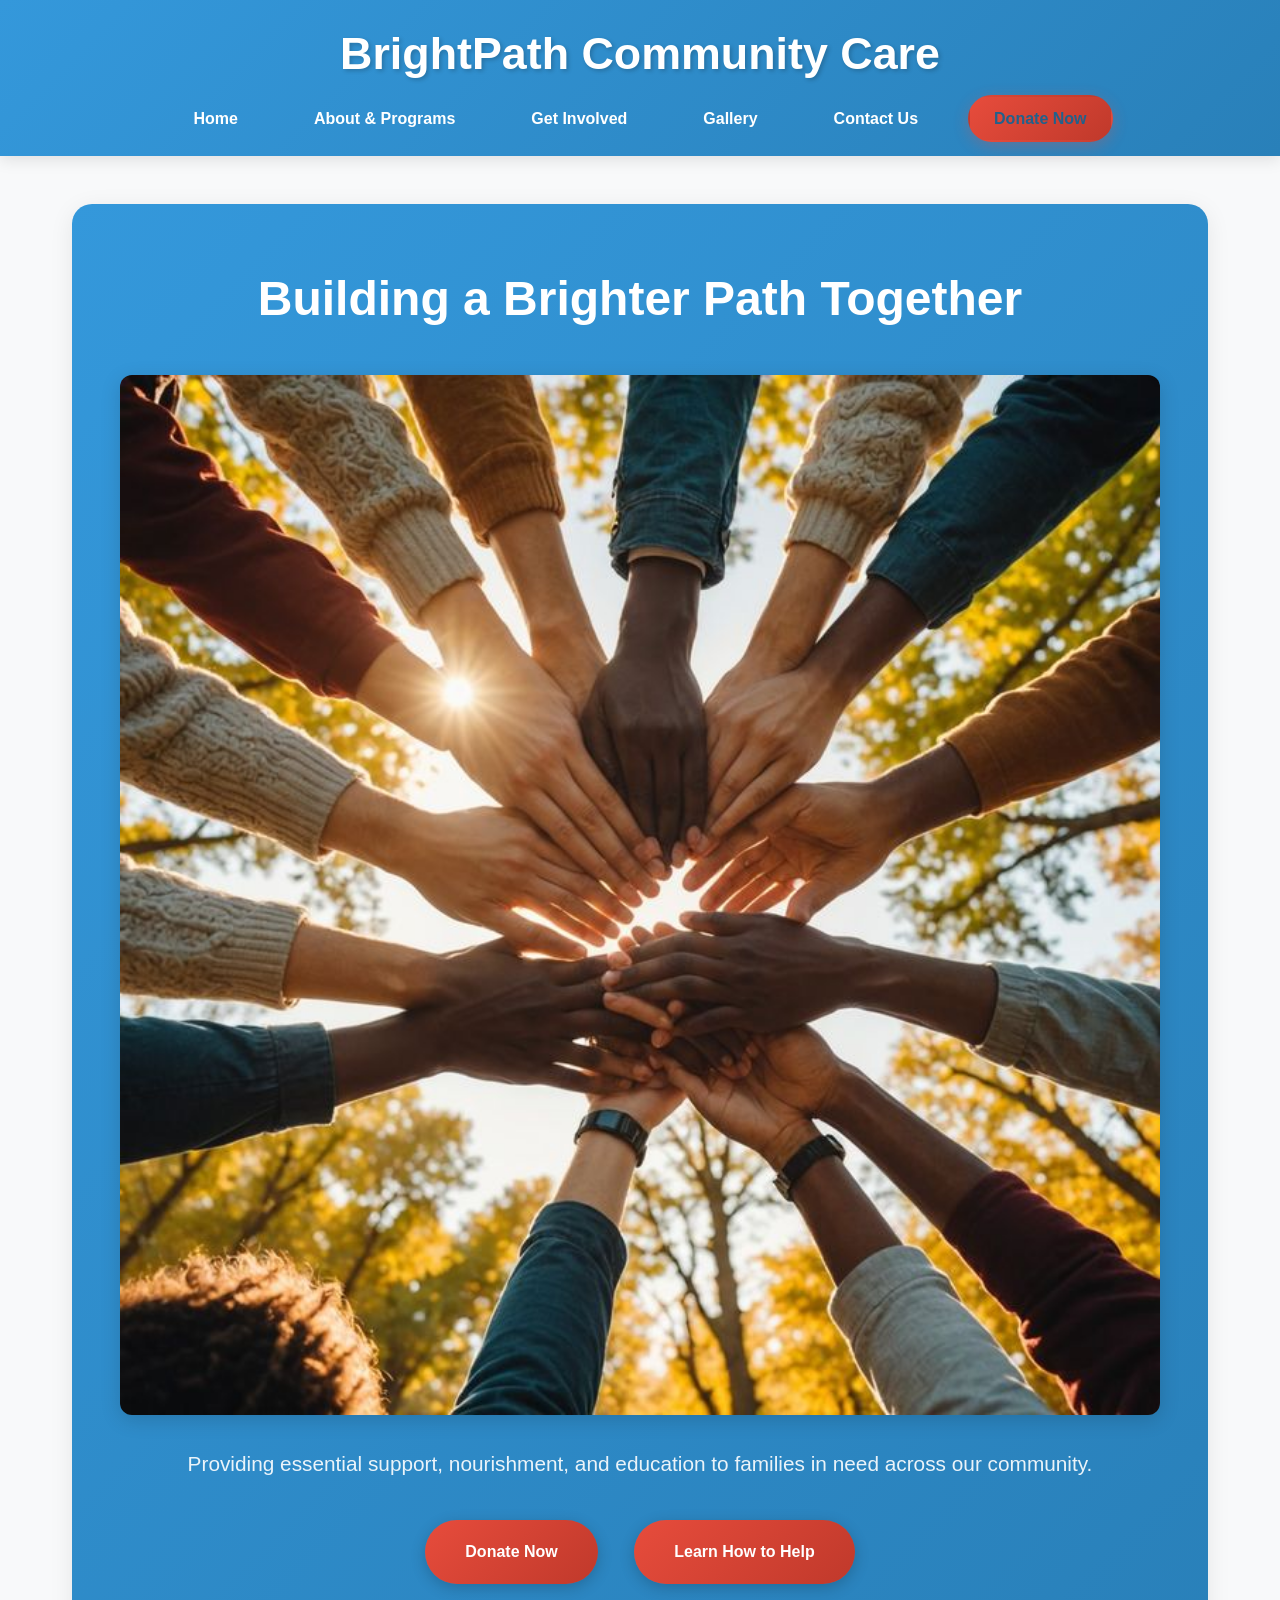
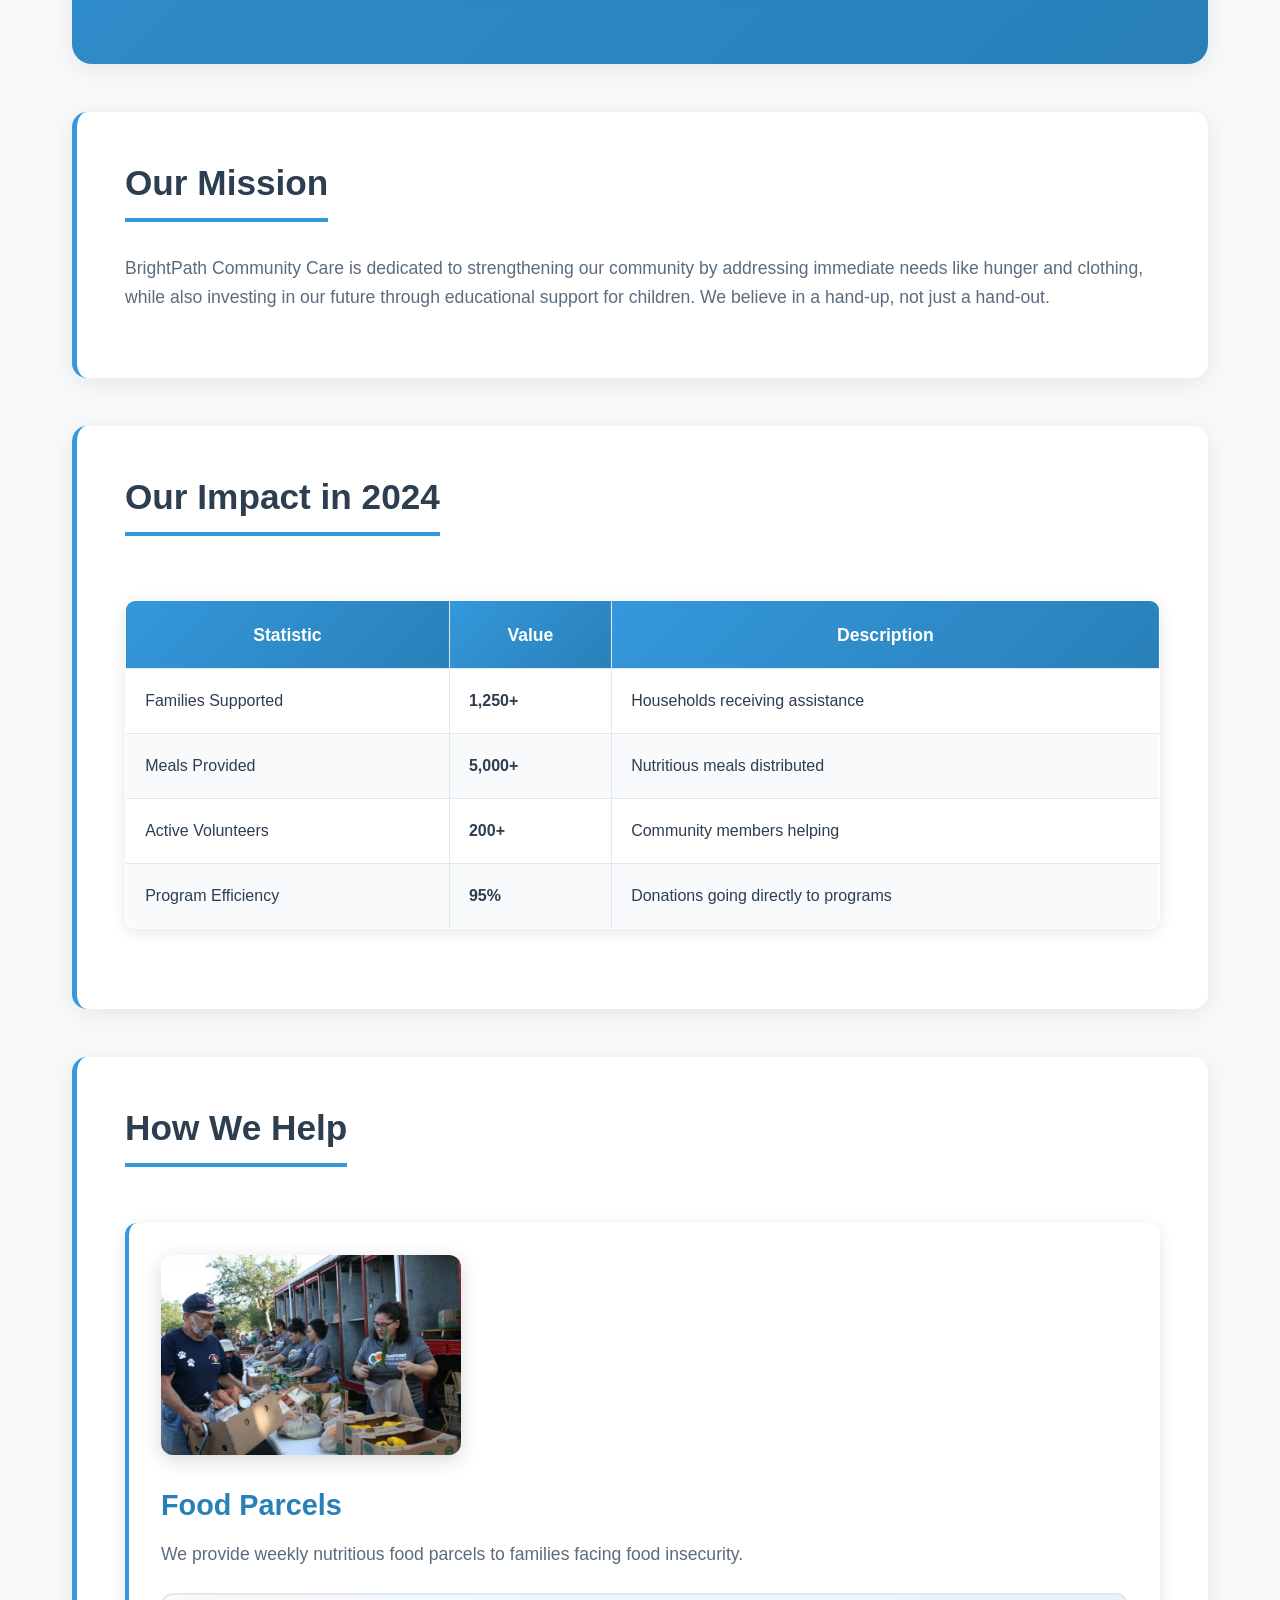
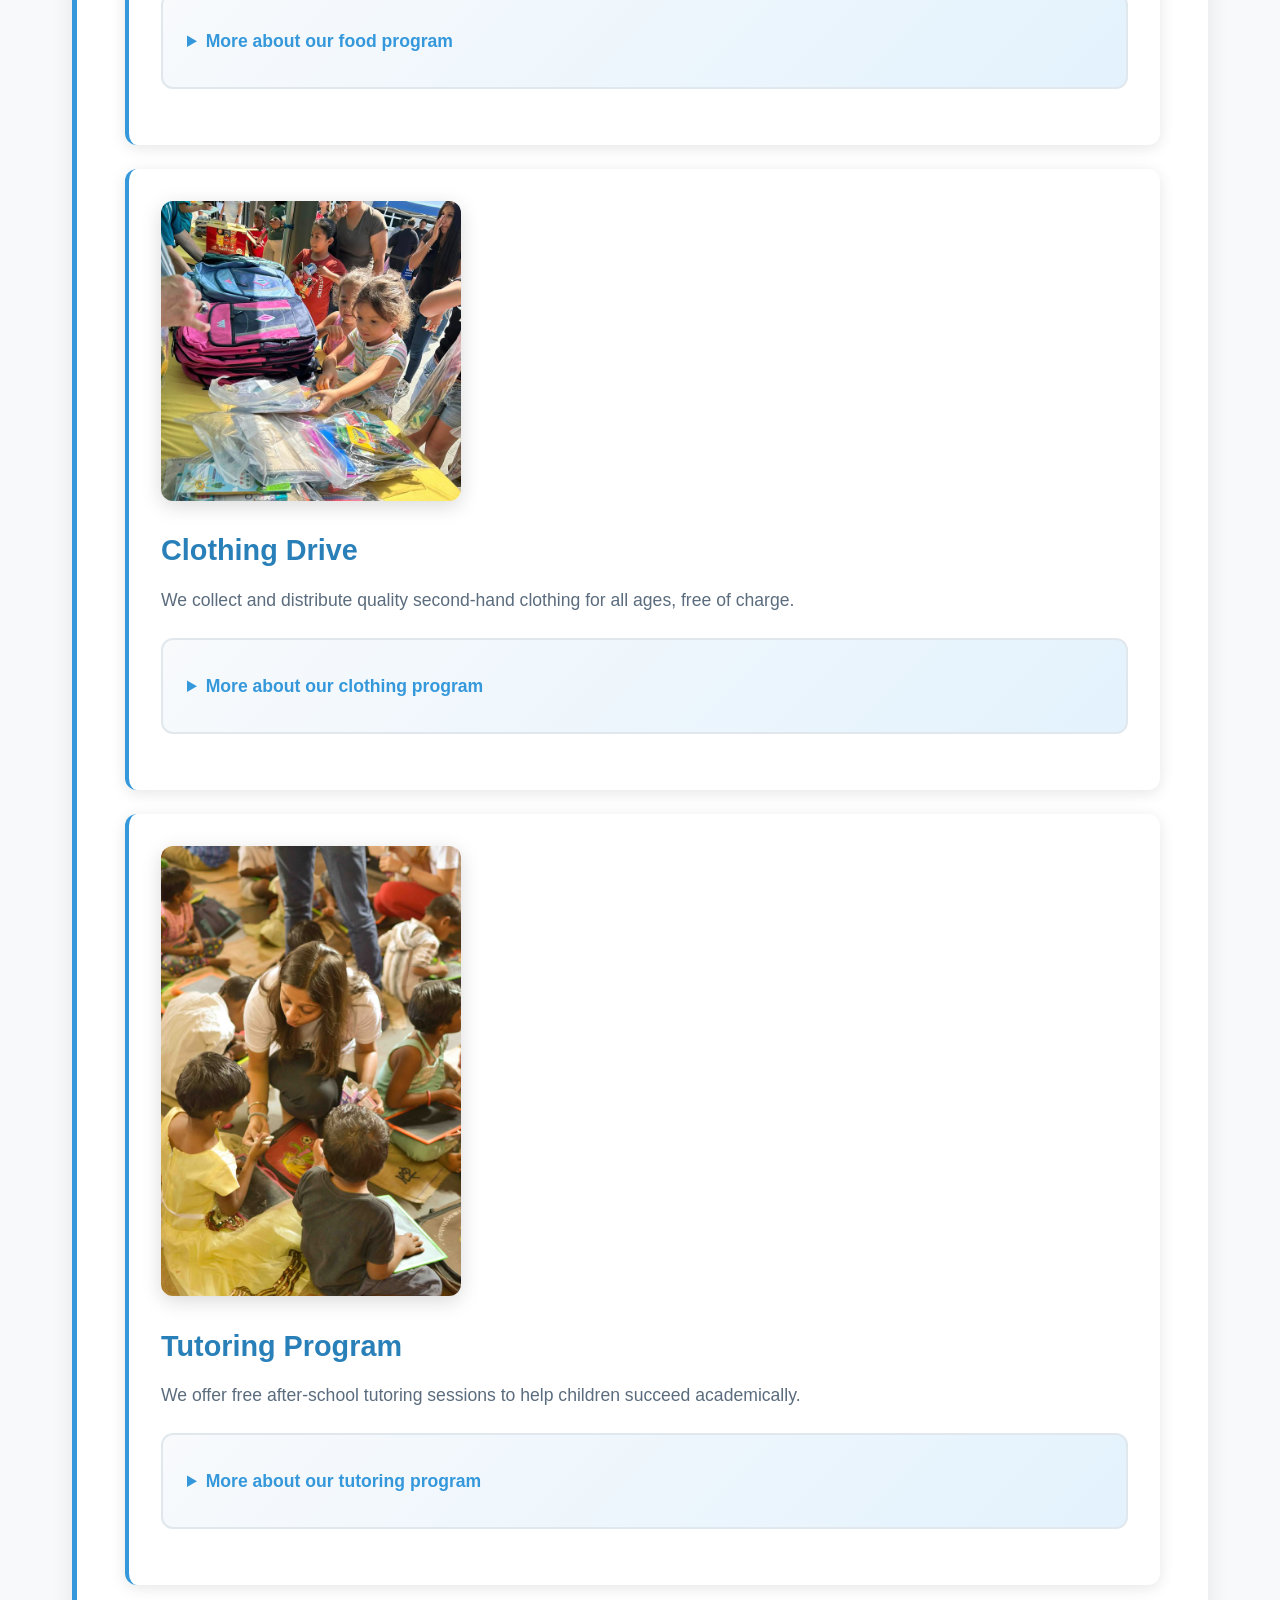
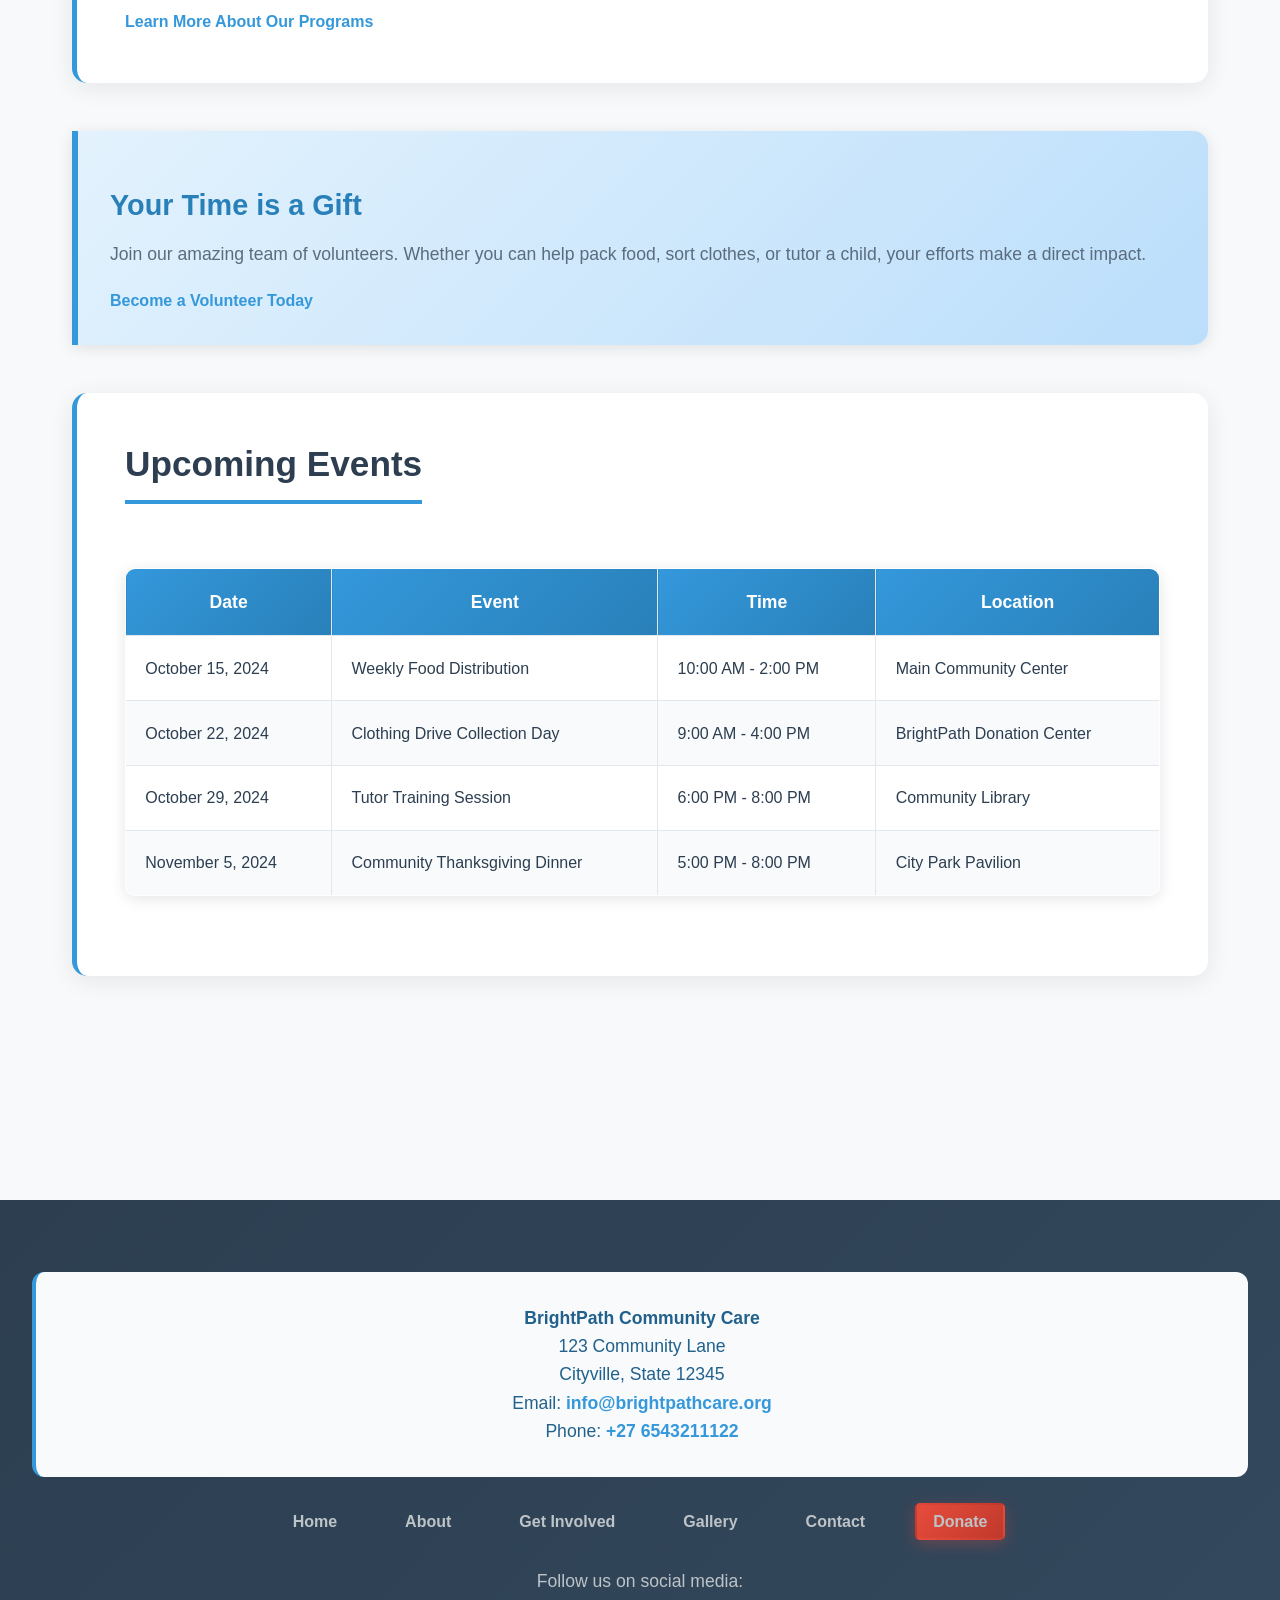
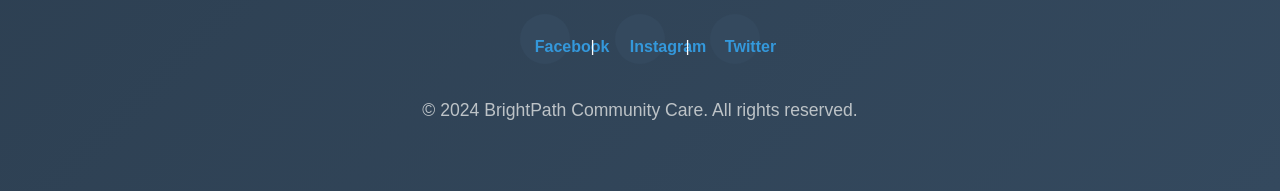
<file: kutso assig/index.html>
<!DOCTYPE html>
<html lang="en">
<head>
    <meta charset="UTF-8">
    <meta name="viewport" content="width=device-width, initial-scale=1.0">
    <title>BrightPath Community Care - Building a Brighter Path Together</title>
    <link rel="stylesheet" href="css/style.css">
</head>
<body>
    <!-- Header with Navigation -->
    <header>
        <h1>BrightPath Community Care</h1>
        <nav>
            <ul>
                <li><a href="index.html">Home</a></li>
                <li><a href="about.html">About & Programs</a></li>
                <li><a href="get-involved.html">Get Involved</a></li>
                <li><a href="gallery.html">Gallery</a></li>
                <li><a href="contact.html">Contact Us</a></li>
                <li><a href="donate.html"><strong>Donate Now</strong></a></li>
            </ul>
        </nav>
    </header>

    <!-- Main Content -->
    <main>
        <!-- Hero Section -->
        <section>
            <h2>Building a Brighter Path Together</h2>
            <img src="images/bg.jfif"  height="500"  alt="Community volunteers working together" width="100%">
            <p>Providing essential support, nourishment, and education to families in need across our community.</p>
            <div>
                <a href="donate.html">Donate Now</a>
                <a href="get-involved.html">Learn How to Help</a>
            </div>
        </section>

        <!-- Mission Statement -->
        <section>
            <h2>Our Mission</h2>
            <p>BrightPath Community Care is dedicated to strengthening our community by addressing immediate needs like hunger and clothing, while also investing in our future through educational support for children. We believe in a hand-up, not just a hand-out.</p>
        </section>

        <!-- Impact Stats - Table with borders -->
        <section>
            <h2>Our Impact in 2024</h2>
            <table border="1" cellpadding="10" cellspacing="0" width="100%">
                <thead>
                    <tr>
                        <th scope="col">Statistic</th>
                        <th scope="col">Value</th>
                        <th scope="col">Description</th>
                    </tr>
                </thead>
                <tbody>
                    <tr>
                        <td>Families Supported</td>
                        <td align="center"><strong>1,250+</strong></td>
                        <td>Households receiving assistance</td>
                    </tr>
                    <tr>
                        <td>Meals Provided</td>
                        <td align="center"><strong>5,000+</strong></td>
                        <td>Nutritious meals distributed</td>
                    </tr>
                    <tr>
                        <td>Active Volunteers</td>
                        <td align="center"><strong>200+</strong></td>
                        <td>Community members helping</td>
                    </tr>
                    <tr>
                        <td>Program Efficiency</td>
                        <td align="center"><strong>95%</strong></td>
                        <td>Donations going directly to programs</td>
                    </tr>
                </tbody>
            </table>
        </section>

        <!-- Programs Preview -->
        <section>
            <h2>How We Help</h2>
            <div>
                <article>
                    <img src="images/food1.jfif" 
                         alt="Food parcels" width="300" height="200">
                    <h3>Food Parcels</h3>
                    <p>We provide weekly nutritious food parcels to families facing food insecurity.</p>
                    <details>
                        <summary>More about our food program</summary>
                        <p>Our food parcels contain fresh produce, pantry staples, and proteins to support a family for one week.</p>
                    </details>
                </article>
                
                <article>
                    <img src="images/clothing1.jfif" 
                         alt="Clothing donation" width="300" height="200">
                    <h3>Clothing Drive</h3>
                    <p>We collect and distribute quality second-hand clothing for all ages, free of charge.</p>
                    <details>
                        <summary>More about our clothing program</summary>
                        <p>We accept donations of gently used clothing and provide a "shop-like" experience for those in need.</p>
                    </details>
                </article>
                
                <article>
                    <img src="images/tut1.jfif" 
                         alt="Tutoring session" width="300" height="200">
                    <h3>Tutoring Program</h3>
                    <p>We offer free after-school tutoring sessions to help children succeed academically.</p>
                    <details>
                        <summary>More about our tutoring program</summary>
                        <p>Certified teachers and qualified volunteers provide homework help and academic support.</p>
                    </details>
                </article>
            </div>
            <a href="about.html">Learn More About Our Programs</a>
        </section>

        <!-- Volunteer Call-to-Action -->
        <aside>
            <h3>Your Time is a Gift</h3>
            <p>Join our amazing team of volunteers. Whether you can help pack food, sort clothes, or tutor a child, your efforts make a direct impact.</p>
            <a href="get-involved.html">Become a Volunteer Today</a>
        </aside>

        <!-- Upcoming Events - Table with borders -->
        <section>
            <h2>Upcoming Events</h2>
            <table border="1" cellpadding="10" cellspacing="0" width="100%">
                <thead>
                    <tr>
                        <th scope="col">Date</th>
                        <th scope="col">Event</th>
                        <th scope="col">Time</th>
                        <th scope="col">Location</th>
                    </tr>
                </thead>
                <tbody>
                    <tr>
                        <td>October 15, 2024</td>
                        <td>Weekly Food Distribution</td>
                        <td>10:00 AM - 2:00 PM</td>
                        <td>Main Community Center</td>
                    </tr>
                    <tr>
                        <td>October 22, 2024</td>
                        <td>Clothing Drive Collection Day</td>
                        <td>9:00 AM - 4:00 PM</td>
                        <td>BrightPath Donation Center</td>
                    </tr>
                    <tr>
                        <td>October 29, 2024</td>
                        <td>Tutor Training Session</td>
                        <td>6:00 PM - 8:00 PM</td>
                        <td>Community Library</td>
                    </tr>
                    <tr>
                        <td>November 5, 2024</td>
                        <td>Community Thanksgiving Dinner</td>
                        <td>5:00 PM - 8:00 PM</td>
                        <td>City Park Pavilion</td>
                    </tr>
                </tbody>
            </table>
        </section>
    </main>
    <br><br><br><br><br>

    <!-- Footer -->
    <footer>
        <address>
            <strong>BrightPath Community Care</strong><br>
            123 Community Lane<br>
            Cityville, State 12345<br>
            Email: <a href="mailto:info@brightpathcare.org">info@brightpathcare.org</a><br>
            Phone: <a href="tel:+15551234567">+27 6543211122</a>
        </address>
        
        
        <nav>
            <ul>
                <li><a href="index.html">Home</a></li>
                <li><a href="about.html">About</a></li>
                <li><a href="get-involved.html">Get Involved</a></li>
                <li><a href="gallery.html">Gallery</a></li>
                <li><a href="contact.html">Contact</a></li>
                <li><a href="donate.html">Donate</a></li>
            </ul>
        </nav>
        
        <div>
            <p>Follow us on social media:</p>
            <a href="https://facebook.com">Facebook</a> | 
            <a href="https://instagram.com">Instagram</a> | 
            <a href="https://twitter.com">Twitter</a>
        </div>
        
        <p>&copy; 2024 BrightPath Community Care. All rights reserved.</p>
    </footer>
</body>
</html>
</file>
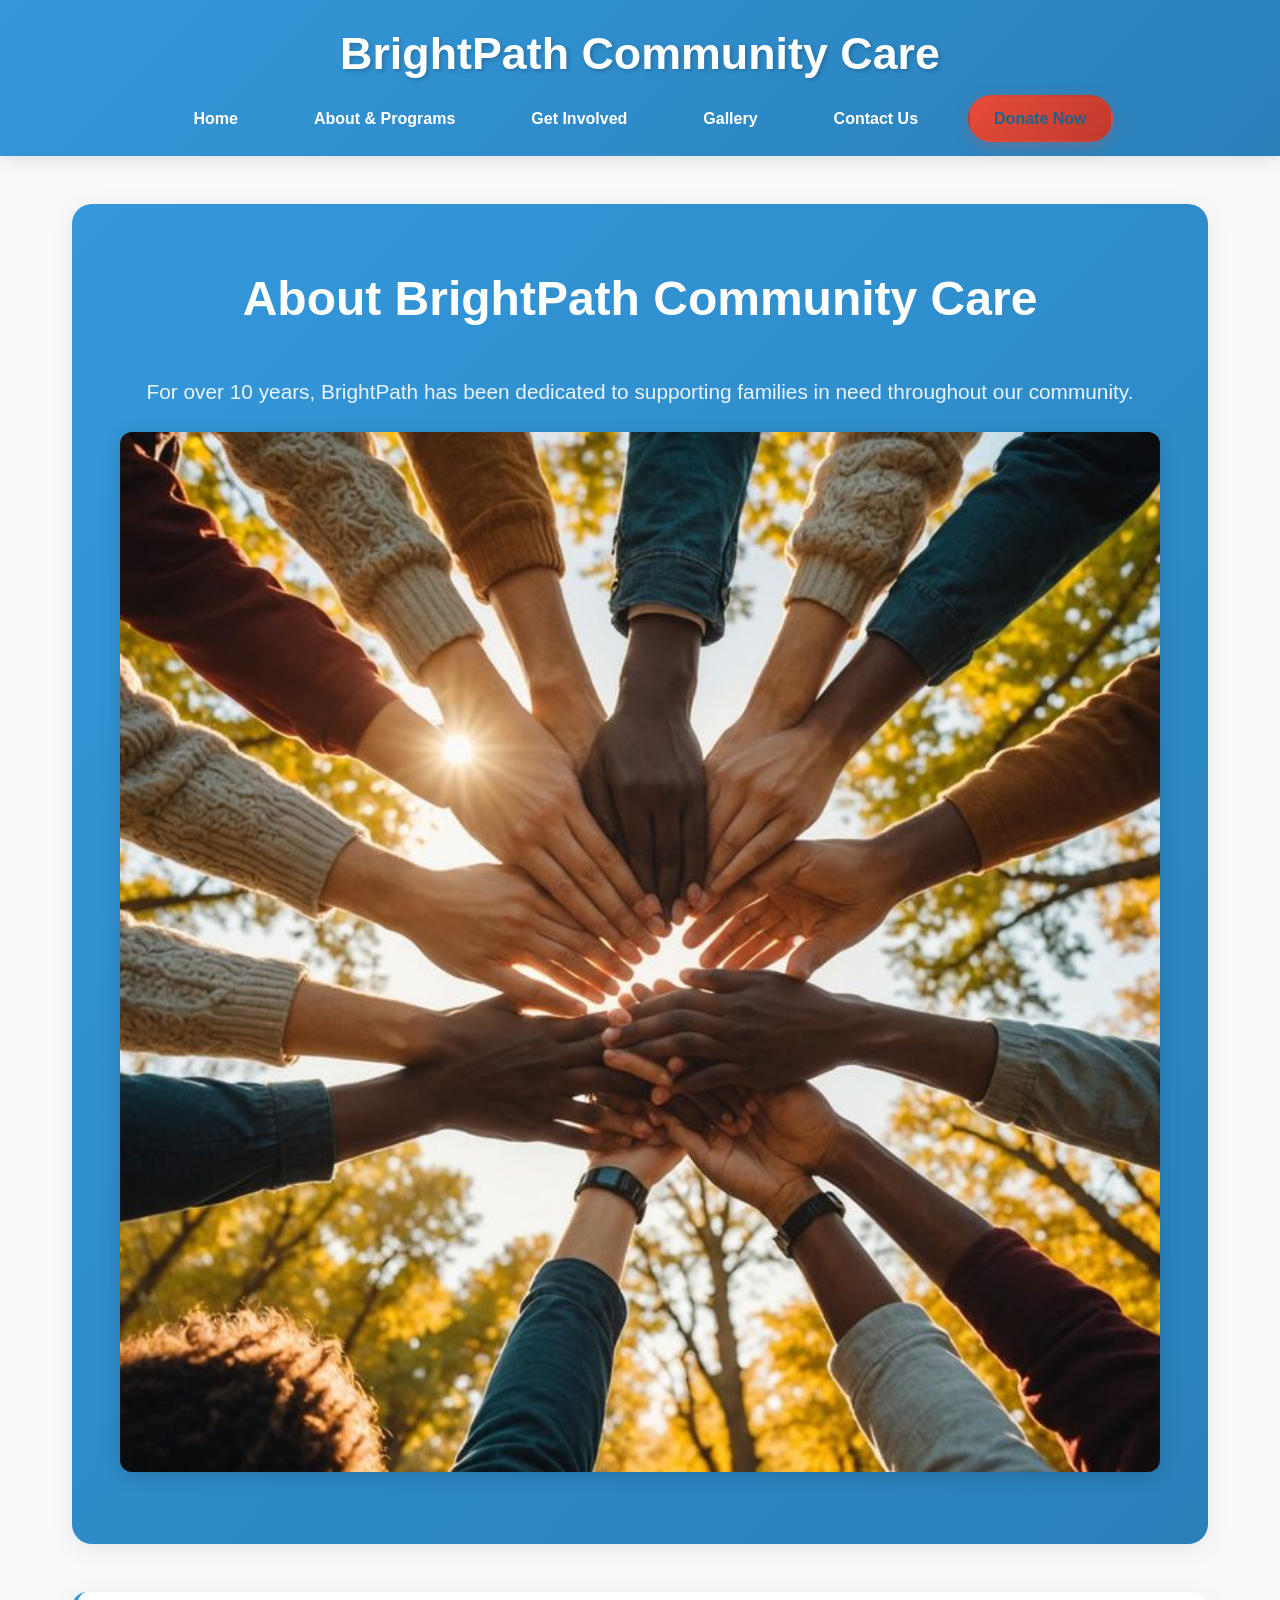
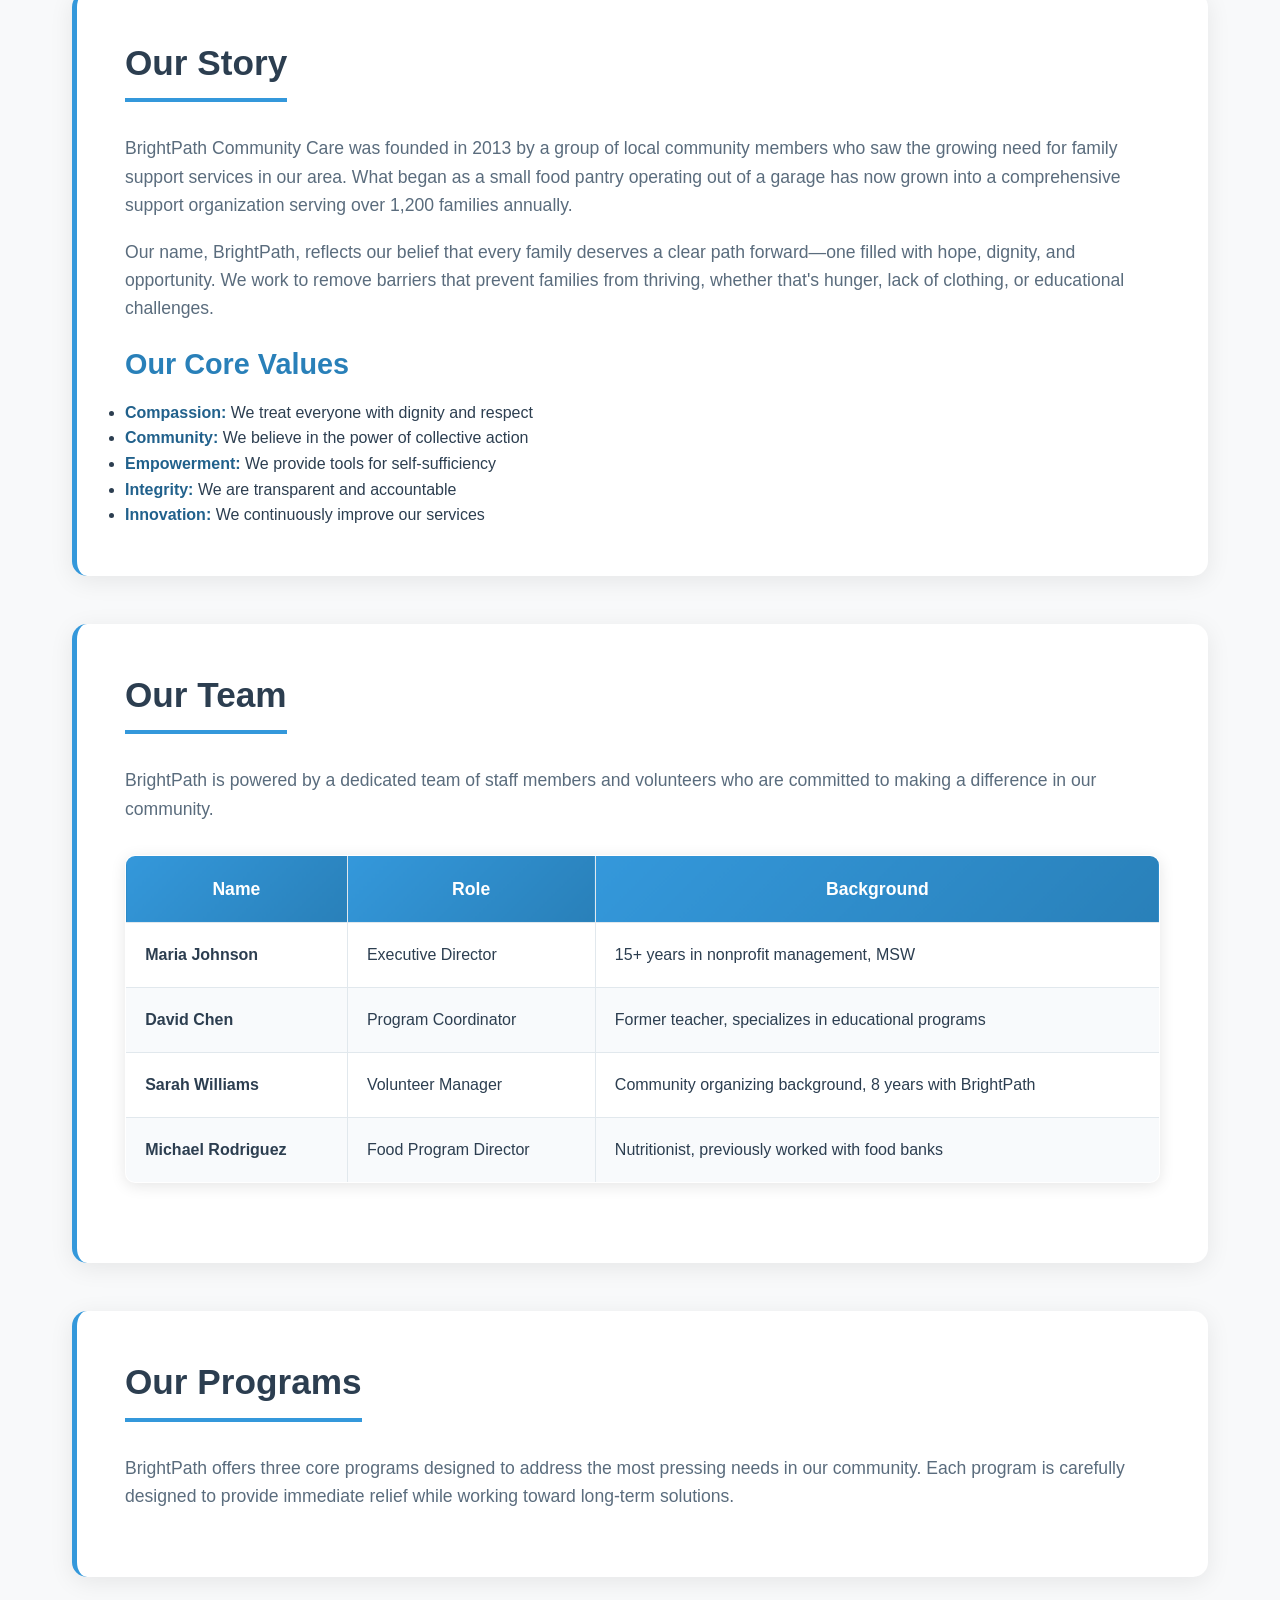
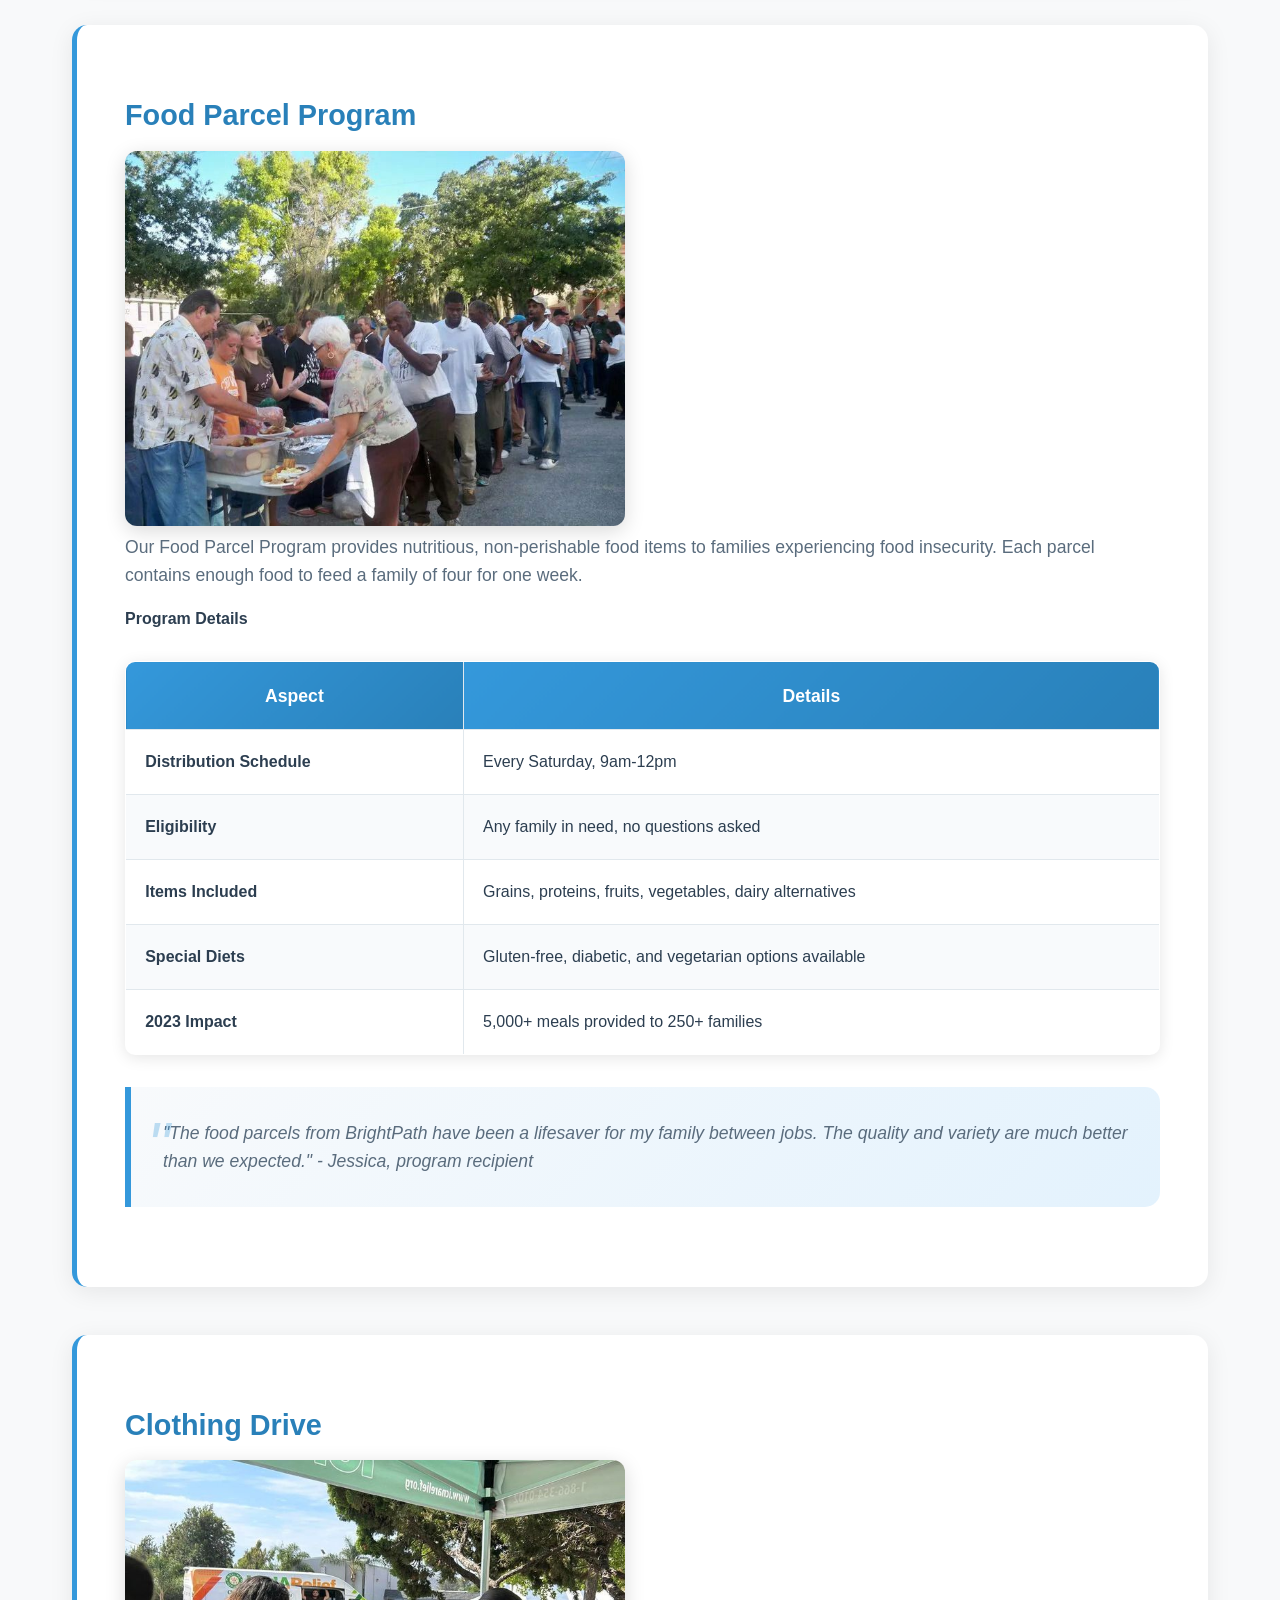
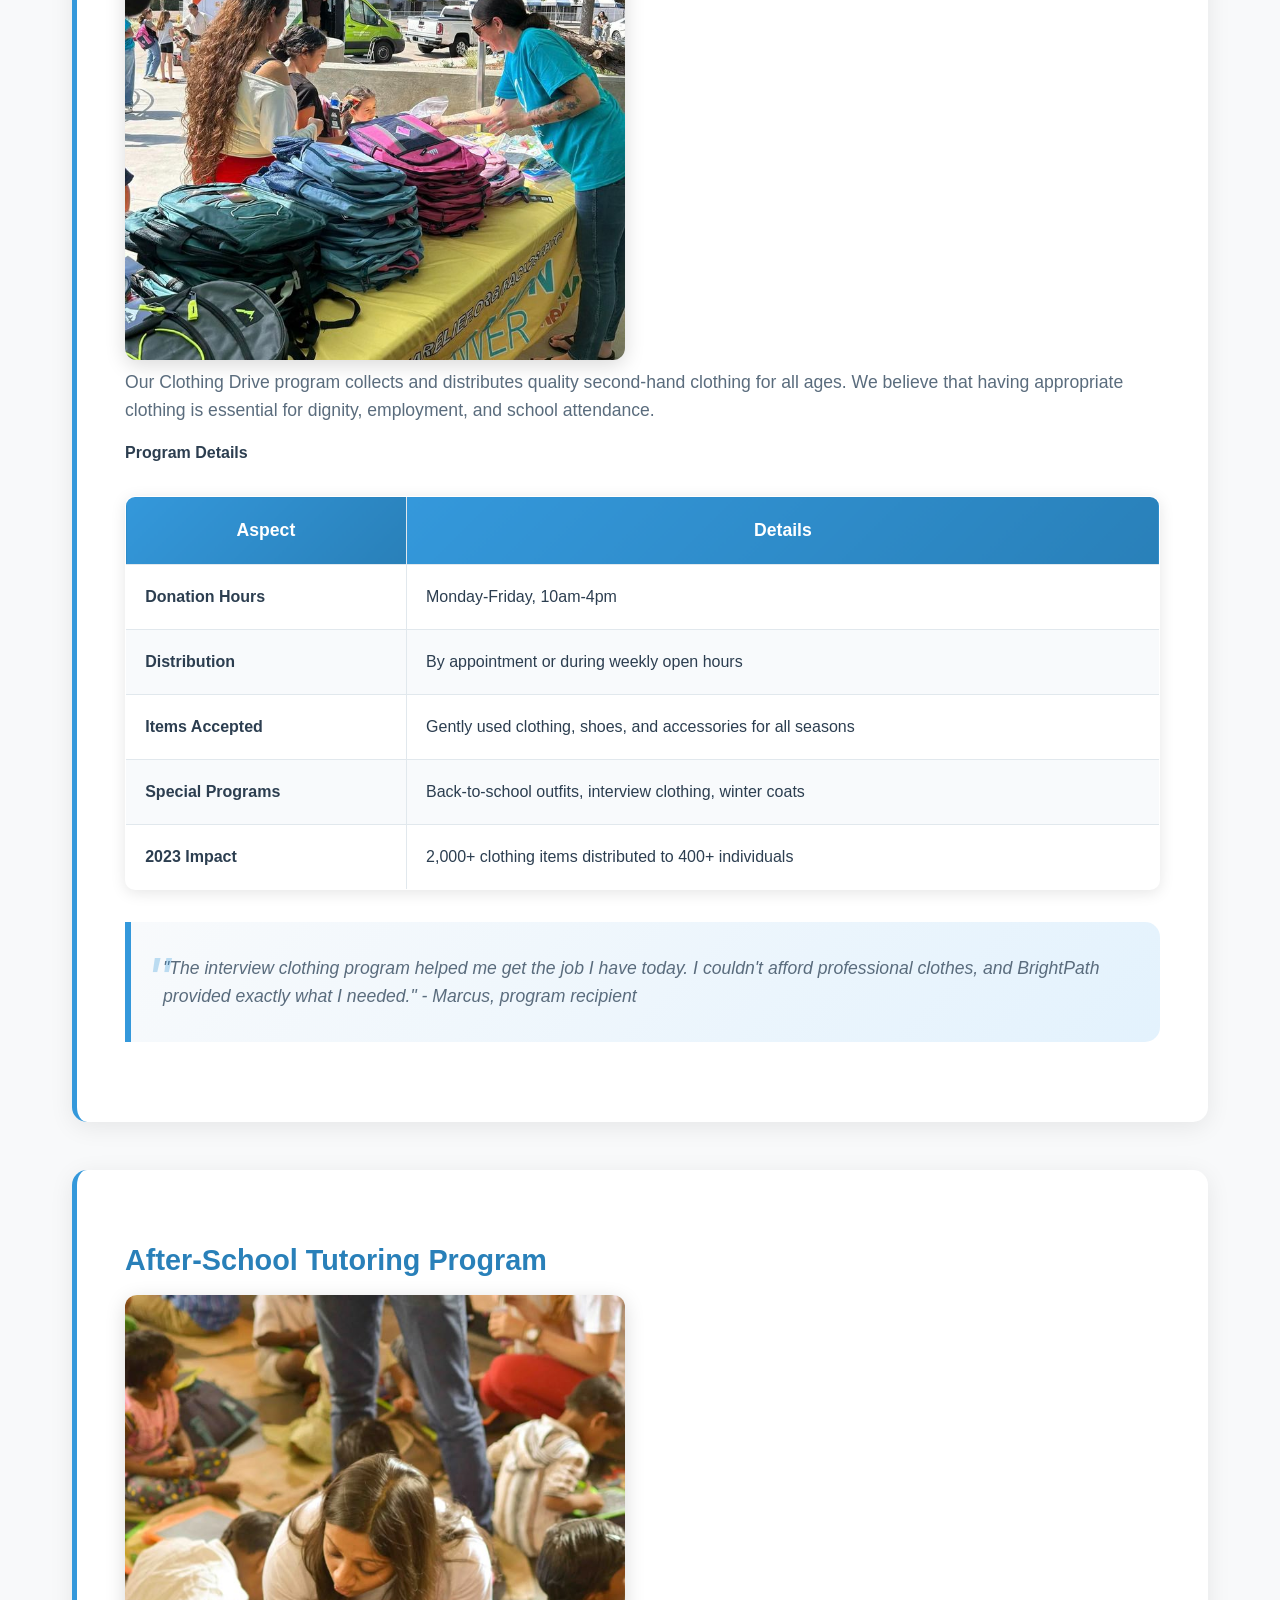
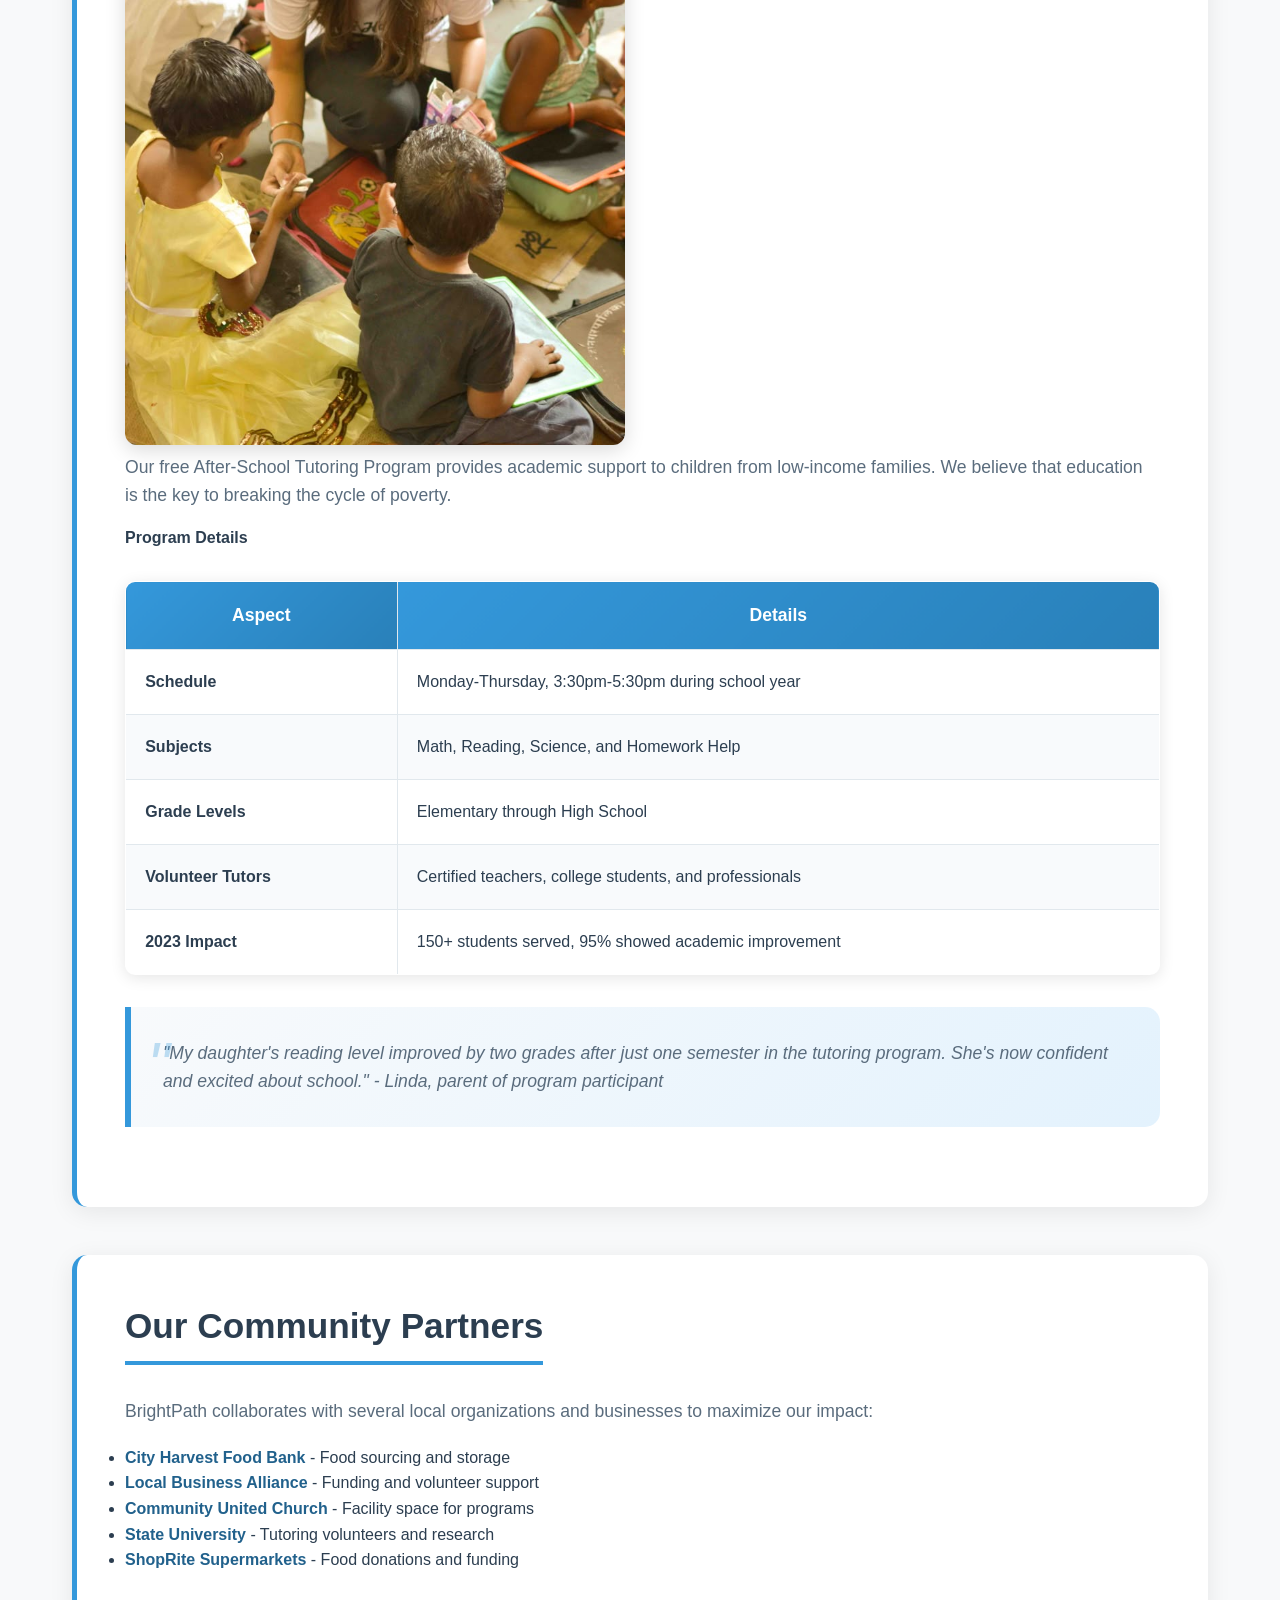
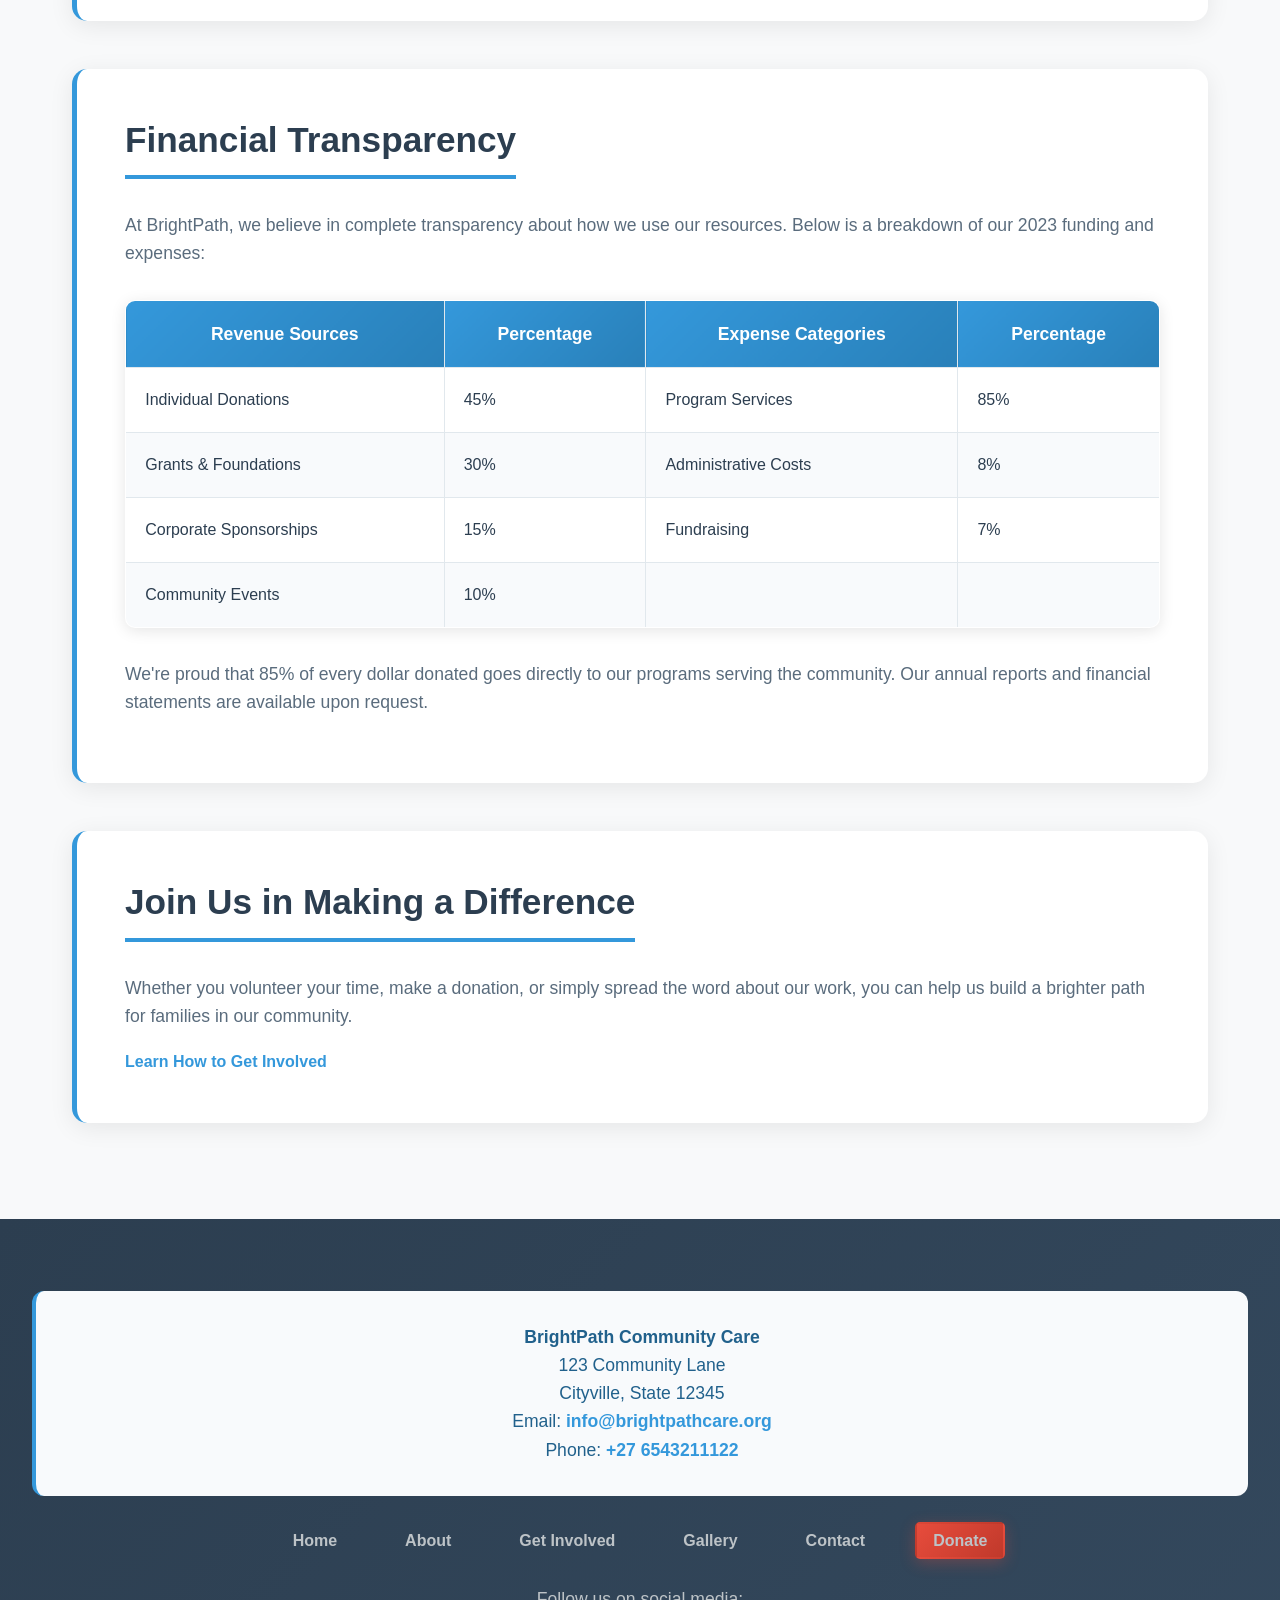
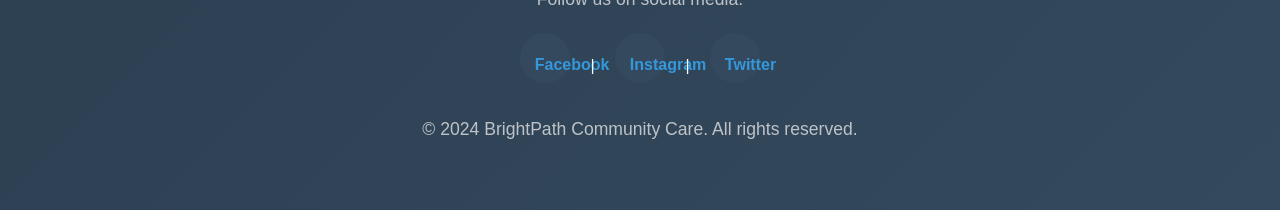
<file: kutso assig/about.html>
<!DOCTYPE html>
<html lang="en">
<head>
    <meta charset="UTF-8">
    <meta name="viewport" content="width=device-width, initial-scale=1.0">
    <title>About & Programs - BrightPath Community Care</title>
    <link rel="stylesheet" href="css/style.css">
</head>
<body>
    <!-- Header with Navigation -->
    <header>
        <h1>BrightPath Community Care</h1>
        <nav>
            <ul>
                <li><a href="index.html">Home</a></li>
                <li><a href="about.html">About & Programs</a></li>
                <li><a href="get-involved.html">Get Involved</a></li>
                <li><a href="gallery.html">Gallery</a></li>
                <li><a href="contact.html">Contact Us</a></li>
                <li><a href="donate.html"><strong>Donate Now</strong></a></li>
            </ul>
        </nav>
    </header>

    <!-- Main Content -->
    <main>
        <!-- Page Header -->
        <section>
            <h2>About BrightPath Community Care</h2>
            <p>For over 10 years, BrightPath has been dedicated to supporting families in need throughout our community.</p>
            <img src="images/bg.jfif"    alt="Community volunteers working together" height="500" width="100%">
        </section>

        <!-- Our Story -->
        <section>
            <h2>Our Story</h2>
            <p>BrightPath Community Care was founded in 2013 by a group of local community members who saw the growing need for family support services in our area. What began as a small food pantry operating out of a garage has now grown into a comprehensive support organization serving over 1,200 families annually.</p>
            
            <p>Our name, BrightPath, reflects our belief that every family deserves a clear path forward—one filled with hope, dignity, and opportunity. We work to remove barriers that prevent families from thriving, whether that's hunger, lack of clothing, or educational challenges.</p>
            
            <h3>Our Core Values</h3>
            <ul>
                <li><strong>Compassion:</strong> We treat everyone with dignity and respect</li>
                <li><strong>Community:</strong> We believe in the power of collective action</li>
                <li><strong>Empowerment:</strong> We provide tools for self-sufficiency</li>
                <li><strong>Integrity:</strong> We are transparent and accountable</li>
                <li><strong>Innovation:</strong> We continuously improve our services</li>
            </ul>
        </section>

        <!-- Team Section -->
        <section>
            <h2>Our Team</h2>
            <p>BrightPath is powered by a dedicated team of staff members and volunteers who are committed to making a difference in our community.</p>
            
            <table border="1" cellpadding="10" cellspacing="0" width="100%">
                <thead>
                    <tr>
                        <th  scope="col">Name</th>
                        <th  scope="col">Role</th>
                        <th  scope="col">Background</th>
                    </tr>
                </thead>
                <tbody>
                    <tr>
                        <td><strong>Maria Johnson</strong></td>
                        <td>Executive Director</td>
                        <td>15+ years in nonprofit management, MSW</td>
                    </tr>
                    <tr>
                        <td><strong>David Chen</strong></td>
                        <td>Program Coordinator</td>
                        <td>Former teacher, specializes in educational programs</td>
                    </tr>
                    <tr>
                        <td><strong>Sarah Williams</strong></td>
                        <td>Volunteer Manager</td>
                        <td>Community organizing background, 8 years with BrightPath</td>
                    </tr>
                    <tr>
                        <td><strong>Michael Rodriguez</strong></td>
                        <td>Food Program Director</td>
                        <td>Nutritionist, previously worked with food banks</td>
                    </tr>
                </tbody>
            </table>
        </section>

        <!-- Programs Overview -->
        <section>
            <h2>Our Programs</h2>
            <p>BrightPath offers three core programs designed to address the most pressing needs in our community. Each program is carefully designed to provide immediate relief while working toward long-term solutions.</p>
        </section>

        <!-- Food Parcel Program -->
        <section>
            <h3>Food Parcel Program</h3>
            <img src="images/food3.jfif" 
                 alt="Food parcels" width="500" height="500">
            
            <p>Our Food Parcel Program provides nutritious, non-perishable food items to families experiencing food insecurity. Each parcel contains enough food to feed a family of four for one week.</p>
            
            <h4>Program Details</h4>
            <table border="1" cellpadding="10" cellspacing="0" width="100%">
                <thead>
                    <tr>
                        <th  scope="col">Aspect</th>
                        <th  scope="col">Details</th>
                    </tr>
                </thead>
                <tbody>
                    <tr>
                        <td><strong>Distribution Schedule</strong></td>
                        <td>Every Saturday, 9am-12pm</td>
                    </tr>
                    <tr>
                        <td><strong>Eligibility</strong></td>
                        <td>Any family in need, no questions asked</td>
                    </tr>
                    <tr>
                        <td><strong>Items Included</strong></td>
                        <td>Grains, proteins, fruits, vegetables, dairy alternatives</td>
                    </tr>
                    <tr>
                        <td><strong>Special Diets</strong></td>
                        <td>Gluten-free, diabetic, and vegetarian options available</td>
                    </tr>
                    <tr>
                        <td><strong>2023 Impact</strong></td>
                        <td>5,000+ meals provided to 250+ families</td>
                    </tr>
                </tbody>
            </table>
            
            <blockquote>
                "The food parcels from BrightPath have been a lifesaver for my family between jobs. The quality and variety are much better than we expected." - Jessica, program recipient
            </blockquote>
        </section>

        <!-- Clothing Drive -->
        <section>
            <h3>Clothing Drive</h3>
            <img src="images/clothing2.jfif" 
                 alt="Clothing donation" width="500" height="500">
            
            <p>Our Clothing Drive program collects and distributes quality second-hand clothing for all ages. We believe that having appropriate clothing is essential for dignity, employment, and school attendance.</p>
            
            <h4>Program Details</h4>
            <table border="1" cellpadding="10" cellspacing="0" width="100%">
                <thead>
                    <tr>
                        <th  scope="col">Aspect</th>
                        <th  scope="col">Details</th>
                    </tr>
                </thead>
                <tbody>
                    <tr>
                        <td><strong>Donation Hours</strong></td>
                        <td>Monday-Friday, 10am-4pm</td>
                    </tr>
                    <tr>
                        <td><strong>Distribution</strong></td>
                        <td>By appointment or during weekly open hours</td>
                    </tr>
                    <tr>
                        <td><strong>Items Accepted</strong></td>
                        <td>Gently used clothing, shoes, and accessories for all seasons</td>
                    </tr>
                    <tr>
                        <td><strong>Special Programs</strong></td>
                        <td>Back-to-school outfits, interview clothing, winter coats</td>
                    </tr>
                    <tr>
                        <td><strong>2023 Impact</strong></td>
                        <td>2,000+ clothing items distributed to 400+ individuals</td>
                    </tr>
                </tbody>
            </table>
            
            <blockquote>
                "The interview clothing program helped me get the job I have today. I couldn't afford professional clothes, and BrightPath provided exactly what I needed." - Marcus, program recipient
            </blockquote>
        </section>

        <!-- Tutoring Program -->
        <section>
            <h3>After-School Tutoring Program</h3>
            <img src="images/tut1.jfif" 
                 alt="Tutoring session" width="500" height="500">
            
            <p>Our free After-School Tutoring Program provides academic support to children from low-income families. We believe that education is the key to breaking the cycle of poverty.</p>
            
            <h4>Program Details</h4>
            <table border="1" cellpadding="10" cellspacing="0" width="100%">
                <thead>
                    <tr>
                        <th  scope="col">Aspect</th>
                        <th  scope="col">Details</th>
                    </tr>
                </thead>
                <tbody>
                    <tr>
                        <td><strong>Schedule</strong></td>
                        <td>Monday-Thursday, 3:30pm-5:30pm during school year</td>
                    </tr>
                    <tr>
                        <td><strong>Subjects</strong></td>
                        <td>Math, Reading, Science, and Homework Help</td>
                    </tr>
                    <tr>
                        <td><strong>Grade Levels</strong></td>
                        <td>Elementary through High School</td>
                    </tr>
                    <tr>
                        <td><strong>Volunteer Tutors</strong></td>
                        <td>Certified teachers, college students, and professionals</td>
                    </tr>
                    <tr>
                        <td><strong>2023 Impact</strong></td>
                        <td>150+ students served, 95% showed academic improvement</td>
                    </tr>
                </tbody>
            </table>
            
            <blockquote>
                "My daughter's reading level improved by two grades after just one semester in the tutoring program. She's now confident and excited about school." - Linda, parent of program participant
            </blockquote>
        </section>

        <!-- Partners Section -->
        <section>
            <h2>Our Community Partners</h2>
            <p>BrightPath collaborates with several local organizations and businesses to maximize our impact:</p>
            <ul>
                <li><strong>City Harvest Food Bank</strong> - Food sourcing and storage</li>
                <li><strong>Local Business Alliance</strong> - Funding and volunteer support</li>
                <li><strong>Community United Church</strong> - Facility space for programs</li>
                <li><strong>State University</strong> - Tutoring volunteers and research</li>
                <li><strong>ShopRite Supermarkets</strong> - Food donations and funding</li>
            </ul>
        </section>

        <!-- Financial Transparency -->
        <section>
            <h2>Financial Transparency</h2>
            <p>At BrightPath, we believe in complete transparency about how we use our resources. Below is a breakdown of our 2023 funding and expenses:</p>
            
            <table border="1" cellpadding="10" cellspacing="0" width="100%">
                <thead>
                    <tr>
                        <th  scope="col">Revenue Sources</th>
                        <th  scope="col">Percentage</th>
                        <th  scope="col">Expense Categories</th>
                        <th  scope="col">Percentage</th>
                    </tr>
                </thead>
                <tbody>
                    <tr>
                        <td>Individual Donations</td>
                        <td align="center">45%</td>
                        <td>Program Services</td>
                        <td align="center">85%</td>
                    </tr>
                    <tr>
                        <td>Grants & Foundations</td>
                        <td align="center">30%</td>
                        <td>Administrative Costs</td>
                        <td align="center">8%</td>
                    </tr>
                    <tr>
                        <td>Corporate Sponsorships</td>
                        <td align="center">15%</td>
                        <td>Fundraising</td>
                        <td align="center">7%</td>
                    </tr>
                    <tr>
                        <td>Community Events</td>
                        <td align="center">10%</td>
                        <td></td>
                        <td></td>
                    </tr>
                </tbody>
            </table>
            
            <p>We're proud that 85% of every dollar donated goes directly to our programs serving the community. Our annual reports and financial statements are available upon request.</p>
        </section>

        <!-- Call to Action -->
        <section>
            <h2>Join Us in Making a Difference</h2>
            <p>Whether you volunteer your time, make a donation, or simply spread the word about our work, you can help us build a brighter path for families in our community.</p>
            <a href="get-involved.html">Learn How to Get Involved</a>
        </section>
    </main>

    <!-- Footer -->
    <footer>
        <address>
            <strong>BrightPath Community Care</strong><br>
            123 Community Lane<br>
            Cityville, State 12345<br>
            Email: <a href="mailto:info@brightpathcare.org">info@brightpathcare.org</a><br>
            Phone: <a href="tel:+15551234567">+27 6543211122</a>
        </address>
        
        <nav>
            <ul>
                <li><a href="index.html">Home</a></li>
                <li><a href="about.html">About</a></li>
                <li><a href="get-involved.html">Get Involved</a></li>
                <li><a href="gallery.html">Gallery</a></li>
                <li><a href="contact.html">Contact</a></li>
                <li><a href="donate.html">Donate</a></li>
            </ul>
        </nav>
        
        <div>
            <p>Follow us on social media:</p>
            <a href="https://facebook.com">Facebook</a> | 
            <a href="https://instagram.com">Instagram</a> | 
            <a href="https://twitter.com">Twitter</a>
        </div>
        
        <p>&copy; 2024 BrightPath Community Care. All rights reserved.</p>
    </footer>
</body>
</html>
</file>
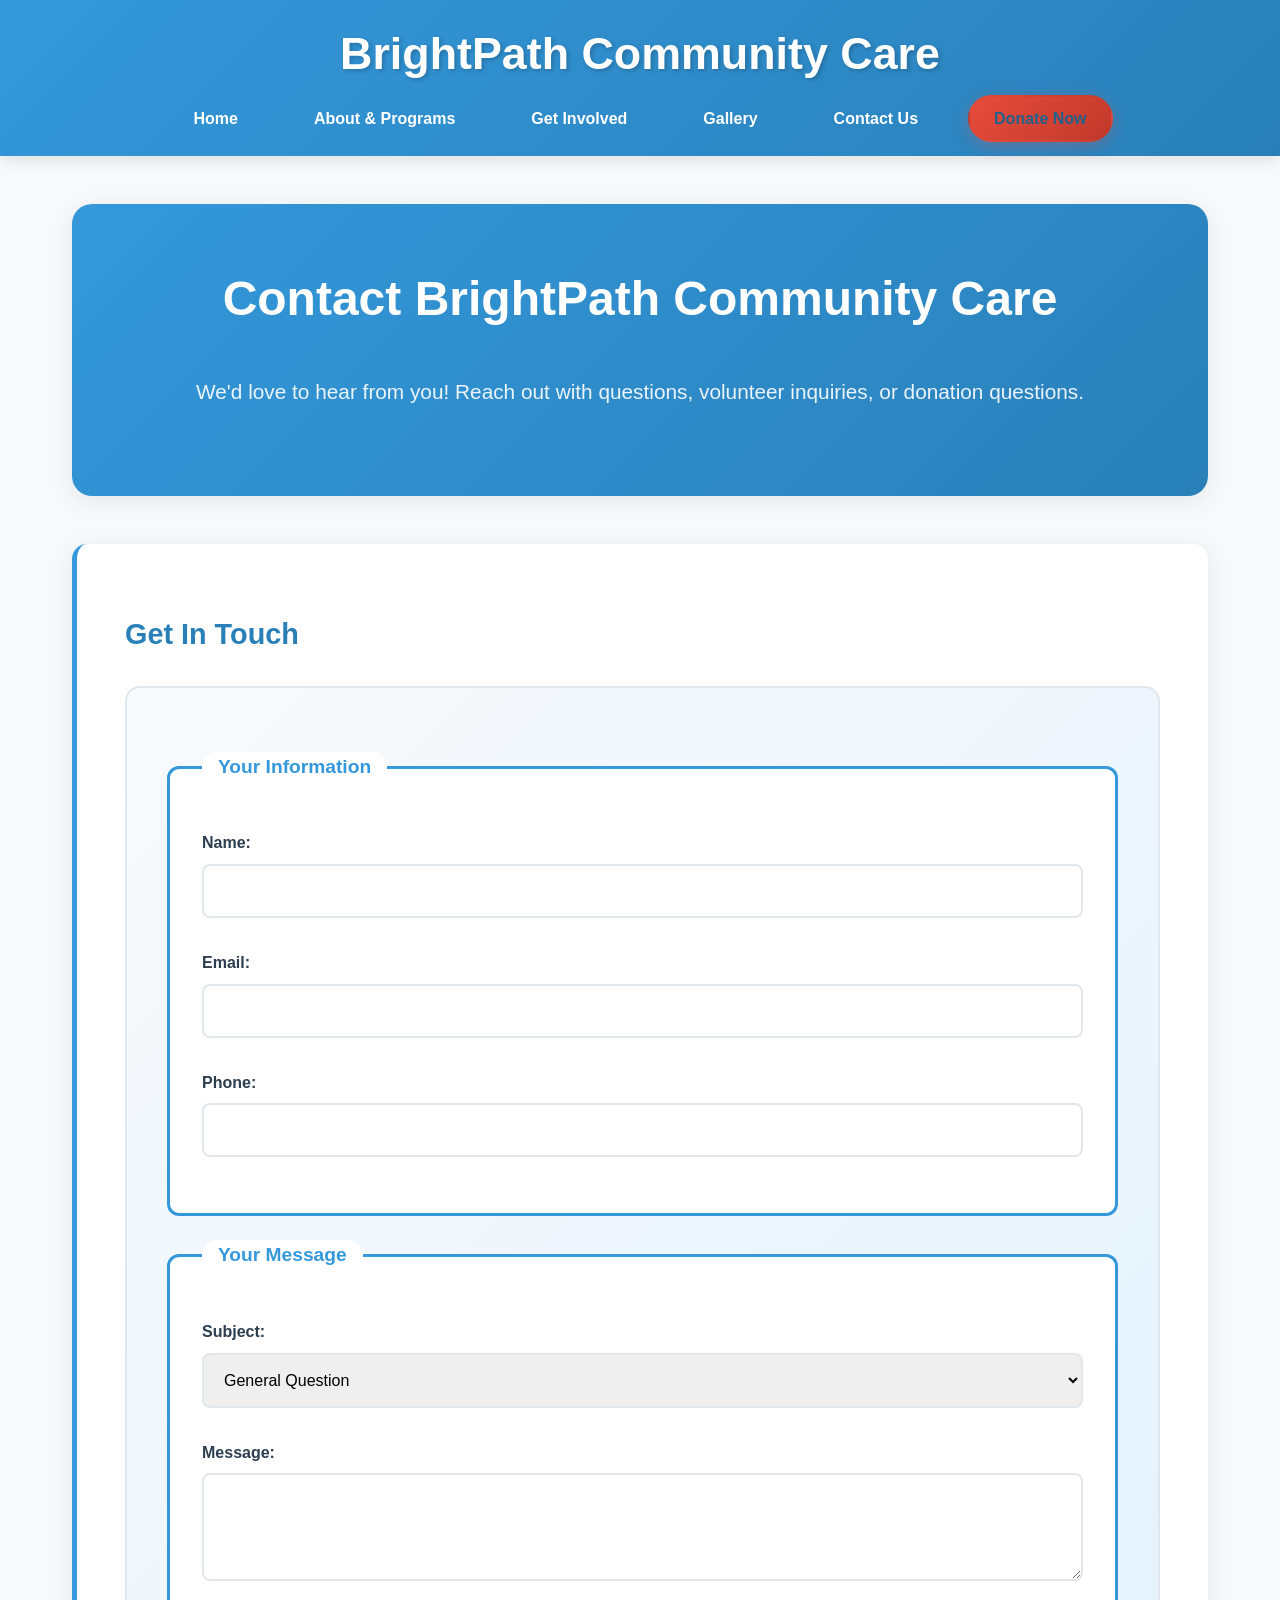
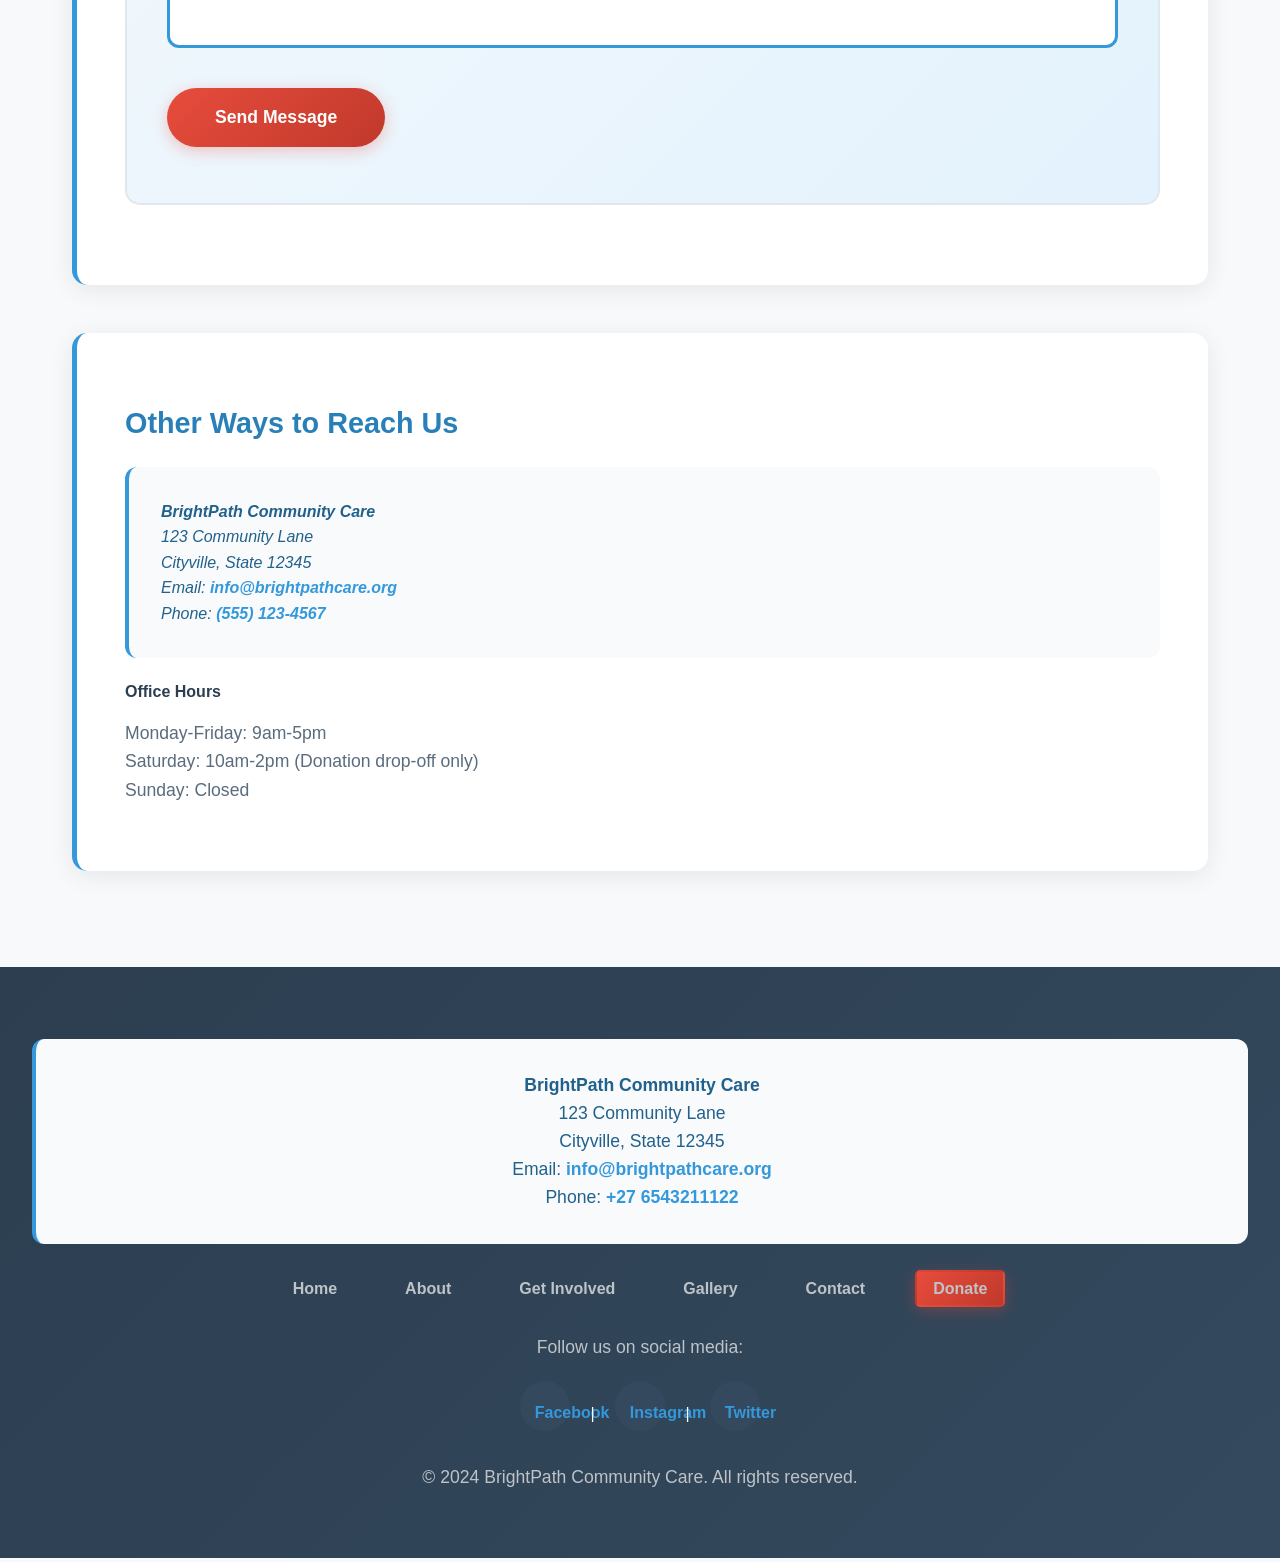
<file: kutso assig/contact.html>
<!DOCTYPE html>
<html lang="en">
<head>
    <meta charset="UTF-8">
    <meta name="viewport" content="width=device-width, initial-scale=1.0">
    <title>Contact Us - BrightPath Community Care</title>
    <link rel="stylesheet" href="css/style.css">
</head>
<body>
    <!-- Header with Navigation -->
    <header>
        <h1>BrightPath Community Care</h1>
        <nav>
            <ul>
                <li><a href="index.html">Home</a></li>
                <li><a href="about.html">About & Programs</a></li>
                <li><a href="get-involved.html">Get Involved</a></li>
                <li><a href="gallery.html">Gallery</a></li>
                <li><a href="contact.html">Contact Us</a></li>
                <li><a href="donate.html"><strong>Donate Now</strong></a></li>
            </ul>
        </nav>
    </header>

    <!-- Main Content -->
    <main>
        <section>
            <h2>Contact BrightPath Community Care</h2>
            <p>We'd love to hear from you! Reach out with questions, volunteer inquiries, or donation questions.</p>
        </section>

        <section>
            <h3>Get In Touch</h3>
            <form>
                <fieldset>
                    <legend>Your Information</legend>
                    <label>Name: <input type="text" name="name" required></label>
                    <label>Email: <input type="email" name="email" required></label>
                    <label>Phone: <input type="tel" name="phone"></label>
                </fieldset>
                
                <fieldset>
                    <legend>Your Message</legend>
                    <label>Subject: 
                        <select name="subject">
                            <option value="general">General Question</option>
                            <option value="volunteer">Volunteering</option>
                            <option value="donation">Donation Question</option>
                            <option value="services">Need Services</option>
                            <option value="other">Other</option>
                        </select>
                    </label>
                    <label>Message: <textarea name="message" rows="4" required></textarea></label>
                </fieldset>
                
                <button type="submit">Send Message</button>
            </form>
        </section>

        <section>
            <h3>Other Ways to Reach Us</h3>
            <address>
                <strong>BrightPath Community Care</strong><br>
                123 Community Lane<br>
                Cityville, State 12345<br>
                Email: <a href="mailto:info@brightpathcare.org">info@brightpathcare.org</a><br>
                Phone: <a href="tel:+15551234567">(555) 123-4567</a>
            </address>
            
            <h4>Office Hours</h4>
            <p>Monday-Friday: 9am-5pm<br>
            Saturday: 10am-2pm (Donation drop-off only)<br>
            Sunday: Closed</p>
        </section>
    </main>

    <!-- Footer -->
    <footer>
        <address>
            <strong>BrightPath Community Care</strong><br>
            123 Community Lane<br>
            Cityville, State 12345<br>
            Email: <a href="mailto:info@brightpathcare.org">info@brightpathcare.org</a><br>
            Phone: <a href="tel:+15551234567">+27 6543211122</a>
        </address>
        
        <nav>
            <ul>
                <li><a href="index.html">Home</a></li>
                <li><a href="about.html">About</a></li>
                <li><a href="get-involved.html">Get Involved</a></li>
                <li><a href="gallery.html">Gallery</a></li>
                <li><a href="contact.html">Contact</a></li>
                <li><a href="donate.html">Donate</a></li>
            </ul>
        </nav>
        
        <div>
            <p>Follow us on social media:</p>
            <a href="https://facebook.com">Facebook</a> | 
            <a href="https://instagram.com">Instagram</a> | 
            <a href="https://twitter.com">Twitter</a>
        </div>
        
        <p>&copy; 2024 BrightPath Community Care. All rights reserved.</p>
    </footer>
</body>
</html>
</file>
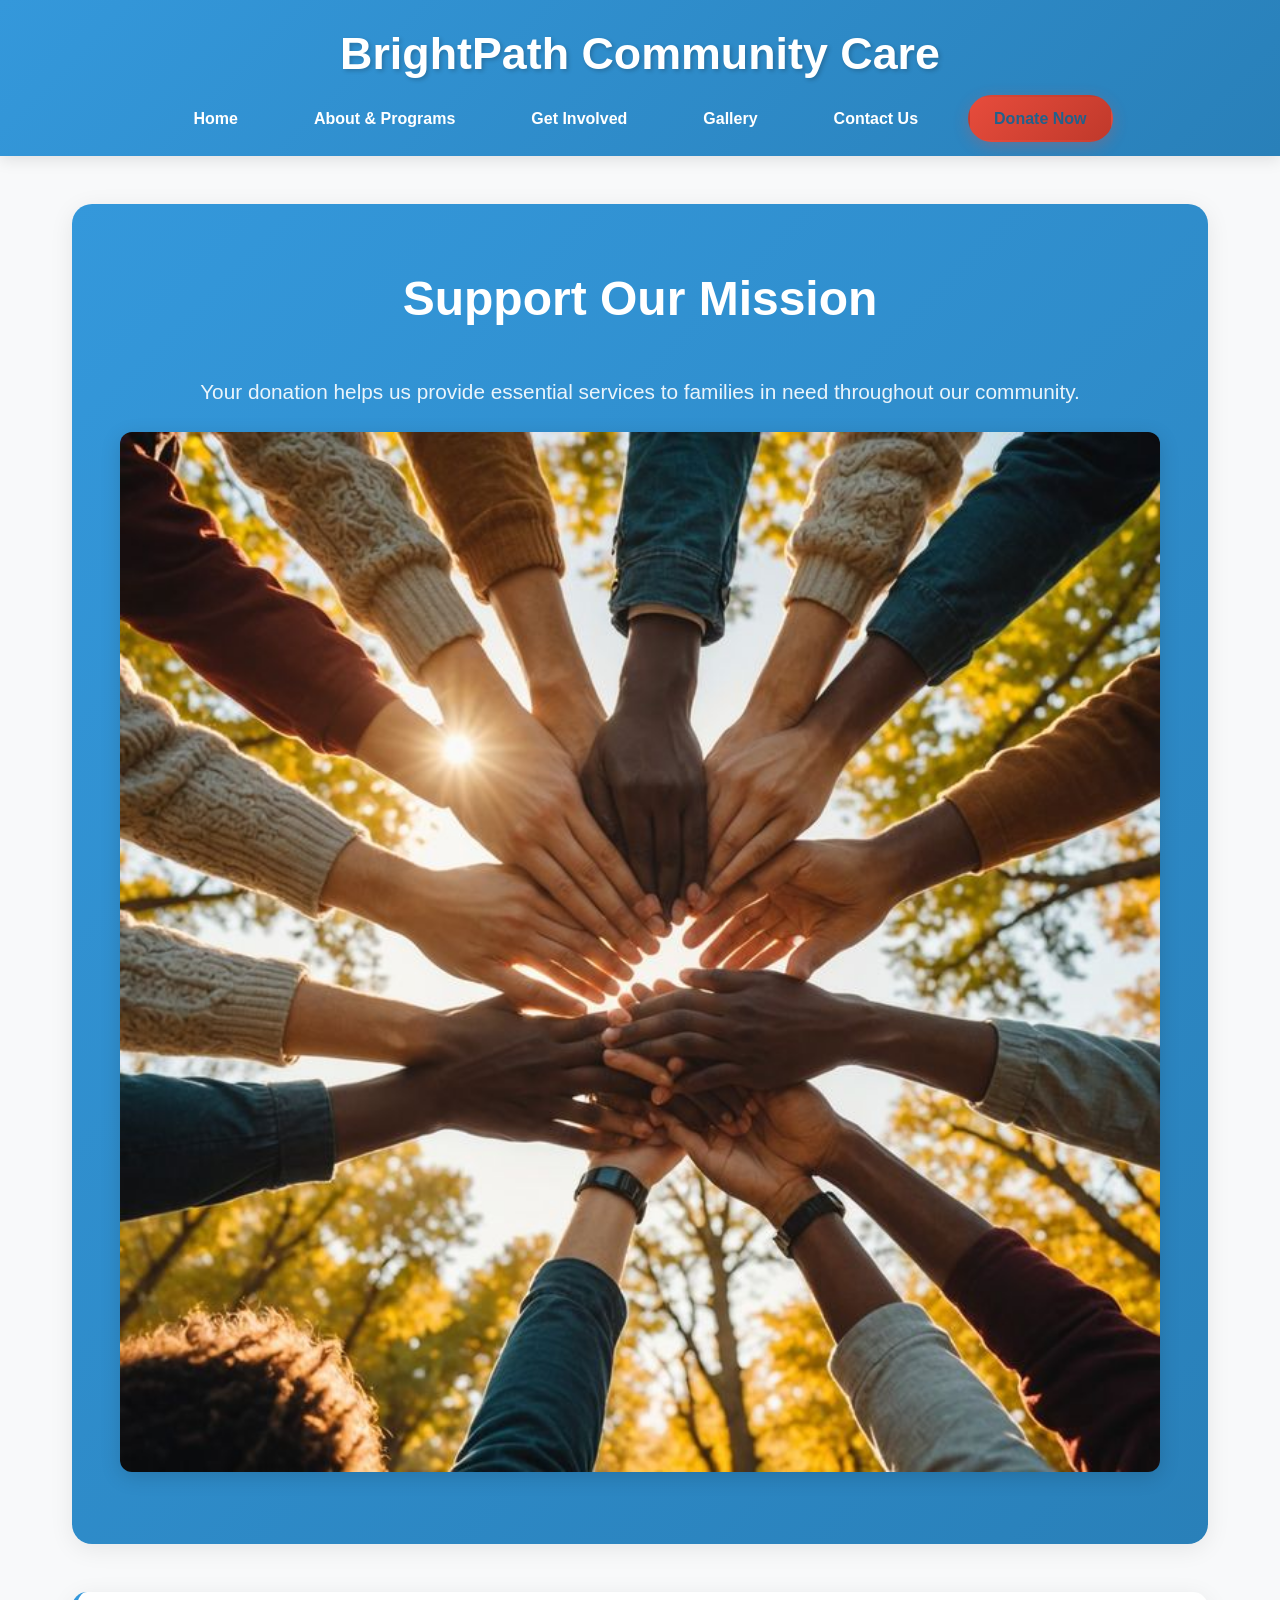
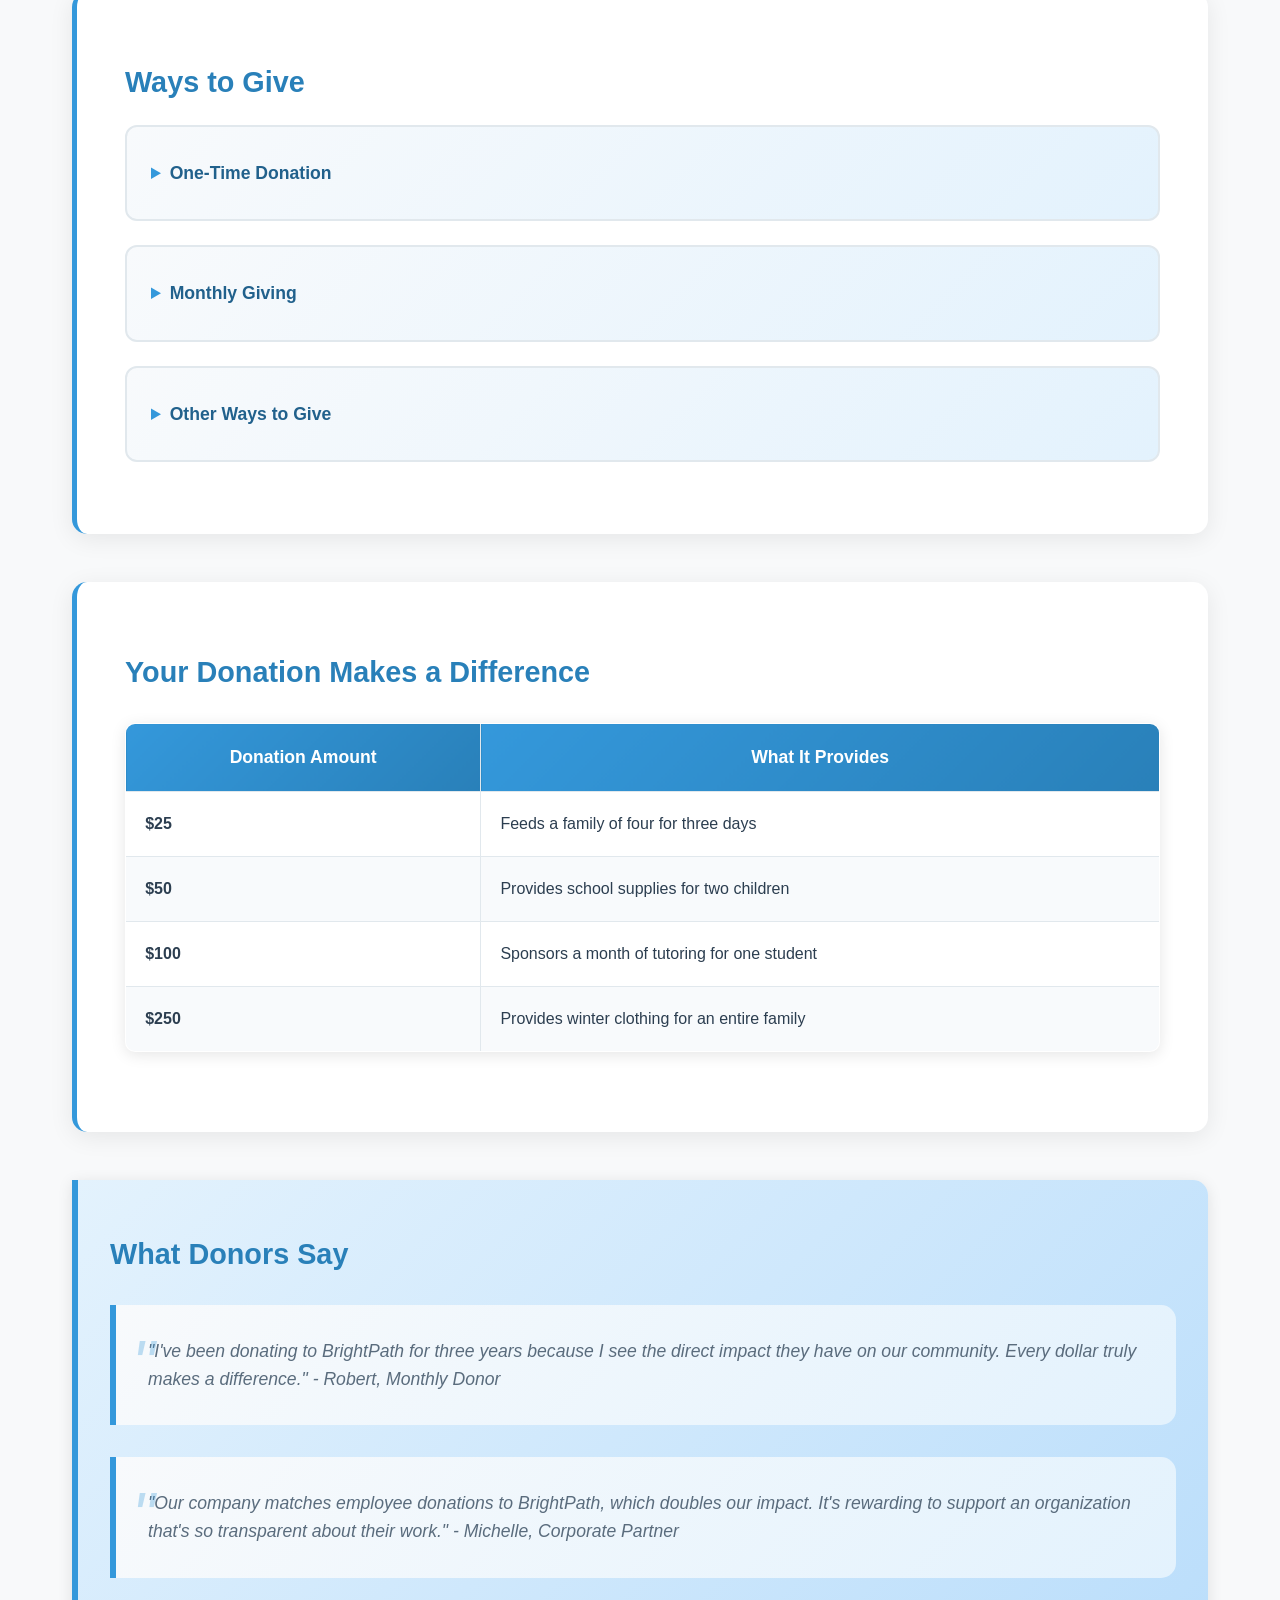
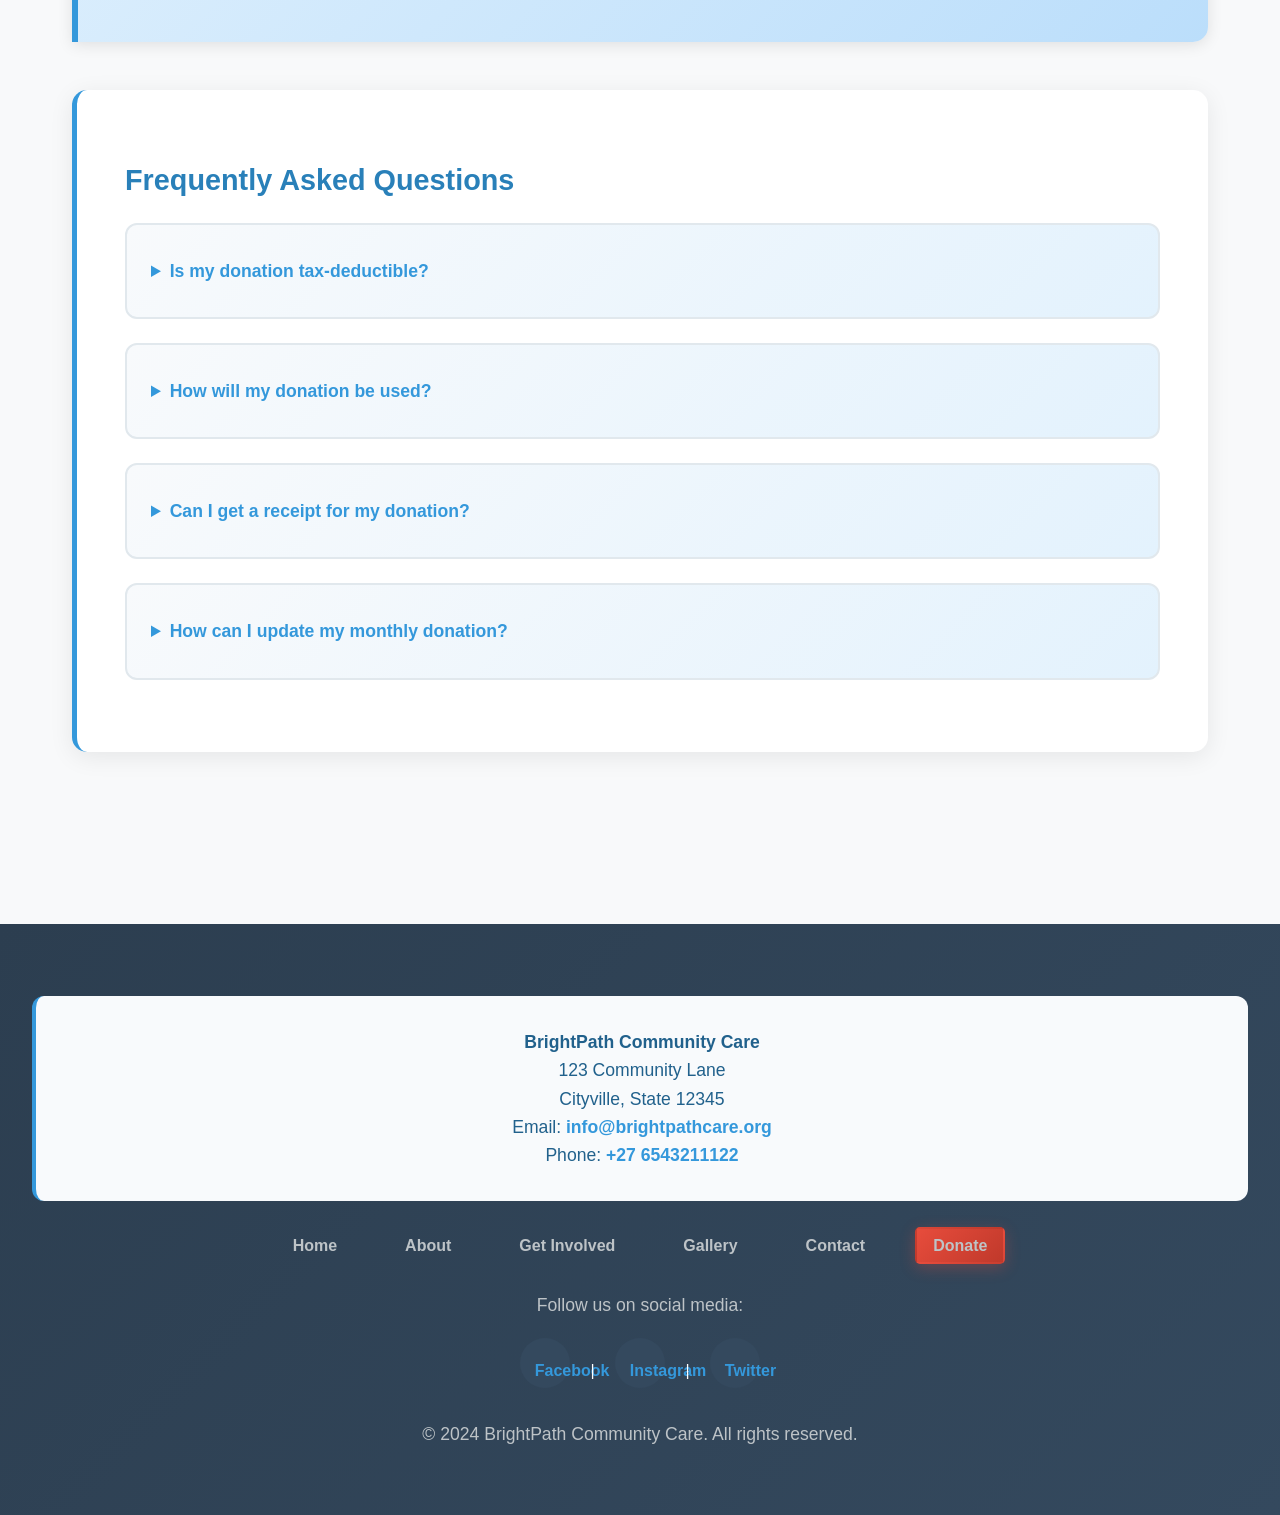
<file: kutso assig/donate.html>
<!DOCTYPE html>
<html lang="en">
<head>
    <meta charset="UTF-8">
    <meta name="viewport" content="width=device-width, initial-scale=1.0">
    <title>Donate - BrightPath Community Care</title>
    <link rel="stylesheet" href="css/style.css">
</head>
<body>
    <!-- Header with Navigation -->
    <header>
        <h1>BrightPath Community Care</h1>
        <nav>
            <ul>
                <li><a href="index.html">Home</a></li>
                <li><a href="about.html">About & Programs</a></li>
                <li><a href="get-involved.html">Get Involved</a></li>
                <li><a href="gallery.html">Gallery</a></li>
                <li><a href="contact.html">Contact Us</a></li>
                <li><a href="donate.html"><strong>Donate Now</strong></a></li>
            </ul>
        </nav>
    </header>

    <!-- Main Content -->
    <main>
        <section>
            <h2>Support Our Mission</h2>
            <p>Your donation helps us provide essential services to families in need throughout our community.</p>
            <img src="images/bg.jfif"  height="500"  alt="Community volunteers working together" width="100%">
        </section>

        <!-- Donation Options -->
        <section>
            <h3>Ways to Give</h3>
            
            <details>
                <summary><strong>One-Time Donation</strong></summary>
                <p>Make a single donation to support our programs.</p>
                <form>
                    <fieldset>
                        <legend>Donation Amount</legend>
                        <label><input type="radio" name="amount" value="25"> $25</label>
                        <label><input type="radio" name="amount" value="50"> $50</label>
                        <label><input type="radio" name="amount" value="100"> $100</label>
                        <label><input type="radio" name="amount" value="other"> Other: $<input type="number" name="customAmount"></label>
                    </fieldset>
                    
                    <fieldset>
                        <legend>Payment Information</legend>
                        <label>Full Name: <input type="text" name="name" required></label>
                        <label>Email: <input type="email" name="email" required></label>
                        <label>Credit Card Number: <input type="text" name="card" required></label>
                        <label>Expiration Date: <input type="month" name="expiry" required></label>
                        <label>CVV: <input type="text" name="cvv" required size="3"></label>
                    </fieldset>
                    
                    <button type="submit">Donate Now</button>
                </form>
            </details>
            
            <details>
                <summary><strong>Monthly Giving</strong></summary>
                <p>Become a sustaining member with automatic monthly donations.</p>
                <form>
                    <fieldset>
                        <legend>Monthly Donation Amount</legend>
                        <label><input type="radio" name="monthlyAmount" value="10"> $10/month</label>
                        <label><input type="radio" name="monthlyAmount" value="25"> $25/month</label>
                        <label><input type="radio" name="monthlyAmount" value="50"> $50/month</label>
                        <label><input type="radio" name="monthlyAmount" value="other"> Other: $<input type="number" name="customMonthlyAmount"></label>
                    </fieldset>
                    
                    <fieldset>
                        <legend>Payment Information</legend>
                        <label>Full Name: <input type="text" name="name" required></label>
                        <label>Email: <input type="email" name="email" required></label>
                        <label>Credit Card Number: <input type="text" name="card" required></label>
                        <label>Expiration Date: <input type="month" name="expiry" required></label>
                        <label>CVV: <input type="text" name="cvv" required size="3"></label>
                    </fieldset>
                    
                    <button type="submit">Start Monthly Giving</button>
                </form>
            </details>
            
            <details>
                <summary><strong>Other Ways to Give</strong></summary>
                <article>
                    <h4>Mail a Check</h4>
                    <address>
                        BrightPath Community Care<br>
                        123 Community Lane<br>
                        Cityville, State 12345
                    </address>
                    <p>Please make checks payable to "BrightPath Community Care"</p>
                </article>
                
                <article>
                    <h4>Corporate Matching</h4>
                    <p>Many employers will match your charitable contributions. Check with your HR department to double your impact!</p>
                </article>
                
                <article>
                    <h4>Donate Goods</h4>
                    <p>We accept donations of non-perishable food, clothing, and school supplies during our regular business hours.</p>
                </article>
            </details>
        </section>

        <!-- Impact Section -->
        <section>
            <h3>Your Donation Makes a Difference</h3>
            <table border="1" cellpadding="10" cellspacing="0" width="100%">
                <thead>
                    <tr>
                        <th scope="col">Donation Amount</th>
                        <th scope="col">What It Provides</th>
                    </tr>
                </thead>
                <tbody>
                    <tr>
                        <td align="center"><strong>$25</strong></td>
                        <td>Feeds a family of four for three days</td>
                    </tr>
                    <tr>
                        <td align="center"><strong>$50</strong></td>
                        <td>Provides school supplies for two children</td>
                    </tr>
                    <tr>
                        <td align="center"><strong>$100</strong></td>
                        <td>Sponsors a month of tutoring for one student</td>
                    </tr>
                    <tr>
                        <td align="center"><strong>$250</strong></td>
                        <td>Provides winter clothing for an entire family</td>
                    </tr>
                </tbody>
            </table>
        </section>

        <!-- Testimonials -->
        <aside>
            <h3>What Donors Say</h3>
            <blockquote>
                "I've been donating to BrightPath for three years because I see the direct impact they have on our community. Every dollar truly makes a difference." - Robert, Monthly Donor
            </blockquote>
            
            <blockquote>
                "Our company matches employee donations to BrightPath, which doubles our impact. It's rewarding to support an organization that's so transparent about their work." - Michelle, Corporate Partner
            </blockquote>
        </aside>

        <!-- FAQ -->
        <section>
            <h3>Frequently Asked Questions</h3>
            <details>
                <summary>Is my donation tax-deductible?</summary>
                <p>Yes, BrightPath Community Care is a 501(c)(3) nonprofit organization. All donations are tax-deductible to the extent allowed by law.</p>
            </details>
            
            <details>
                <summary>How will my donation be used?</summary>
                <p>85% of your donation goes directly to program services, 8% to administrative costs, and 7% to fundraising efforts.</p>
            </details>
            
            <details>
                <summary>Can I get a receipt for my donation?</summary>
                <p>Yes, we provide receipts for all donations. Electronic donations receive an immediate email confirmation, and mailed donations receive a receipt by mail within 2-3 weeks.</p>
            </details>
            
            <details>
                <summary>How can I update my monthly donation?</summary>
                <p>You can contact us at <a href="mailto:donations@brightpathcare.org">donations@brightpathcare.org</a> or call (555) 123-4567 to update your monthly donation amount.</p>
            </details>
        </section>
    </main>
     <br><br><br>
    <!-- Footer -->
    <footer>
        <address>
            <strong>BrightPath Community Care</strong><br>
            123 Community Lane<br>
            Cityville, State 12345<br>
            Email: <a href="mailto:info@brightpathcare.org">info@brightpathcare.org</a><br>
            Phone: <a href="tel:+15551234567">+27 6543211122</a>
        </address>
        
        <nav>
            <ul>
                <li><a href="index.html">Home</a></li>
                <li><a href="about.html">About</a></li>
                <li><a href="get-involved.html">Get Involved</a></li>
                <li><a href="gallery.html">Gallery</a></li>
                <li><a href="contact.html">Contact</a></li>
                <li><a href="donate.html">Donate</a></li>
            </ul>
        </nav>
        
        <div>
            <p>Follow us on social media:</p>
            <a href="https://facebook.com">Facebook</a> | 
            <a href="https://instagram.com">Instagram</a> | 
            <a href="https://twitter.com">Twitter</a>
        </div>
        
        <p>&copy; 2024 BrightPath Community Care. All rights reserved.</p>
    </footer>
</body>
</html>
</file>
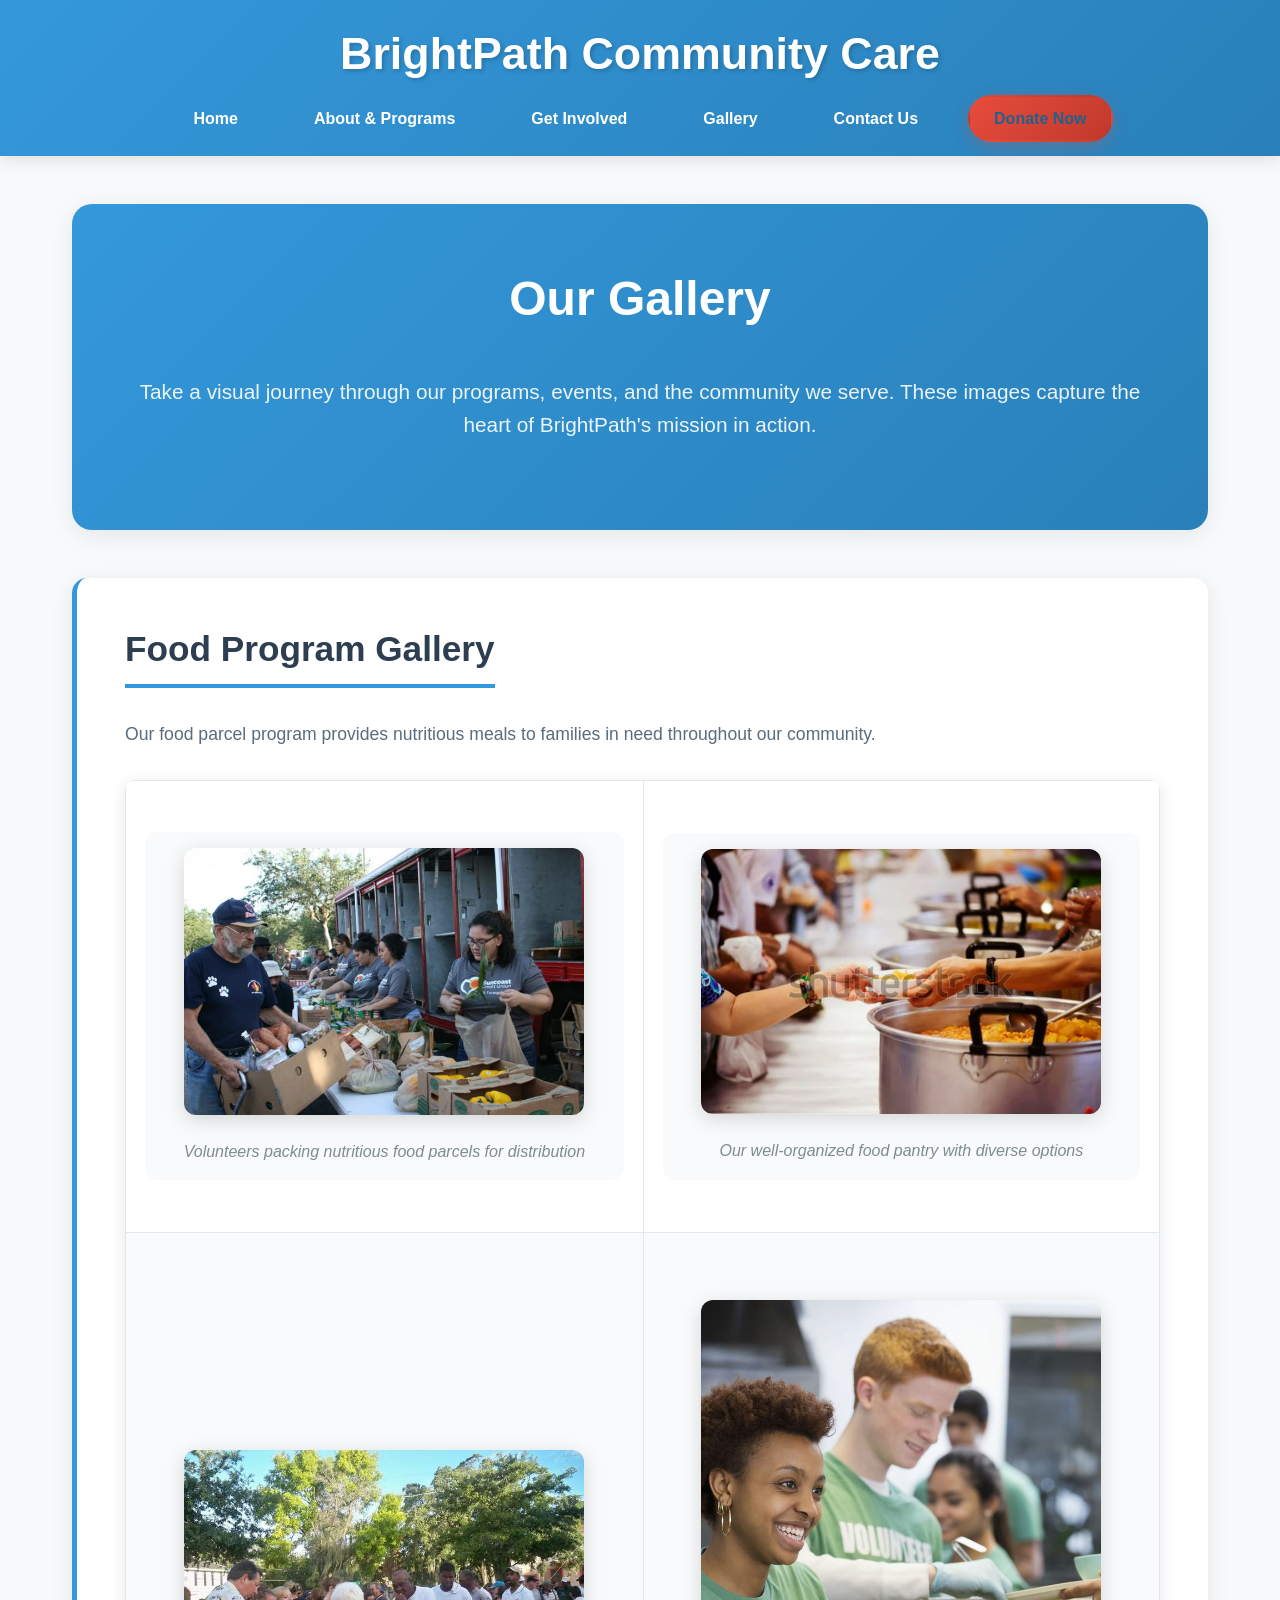
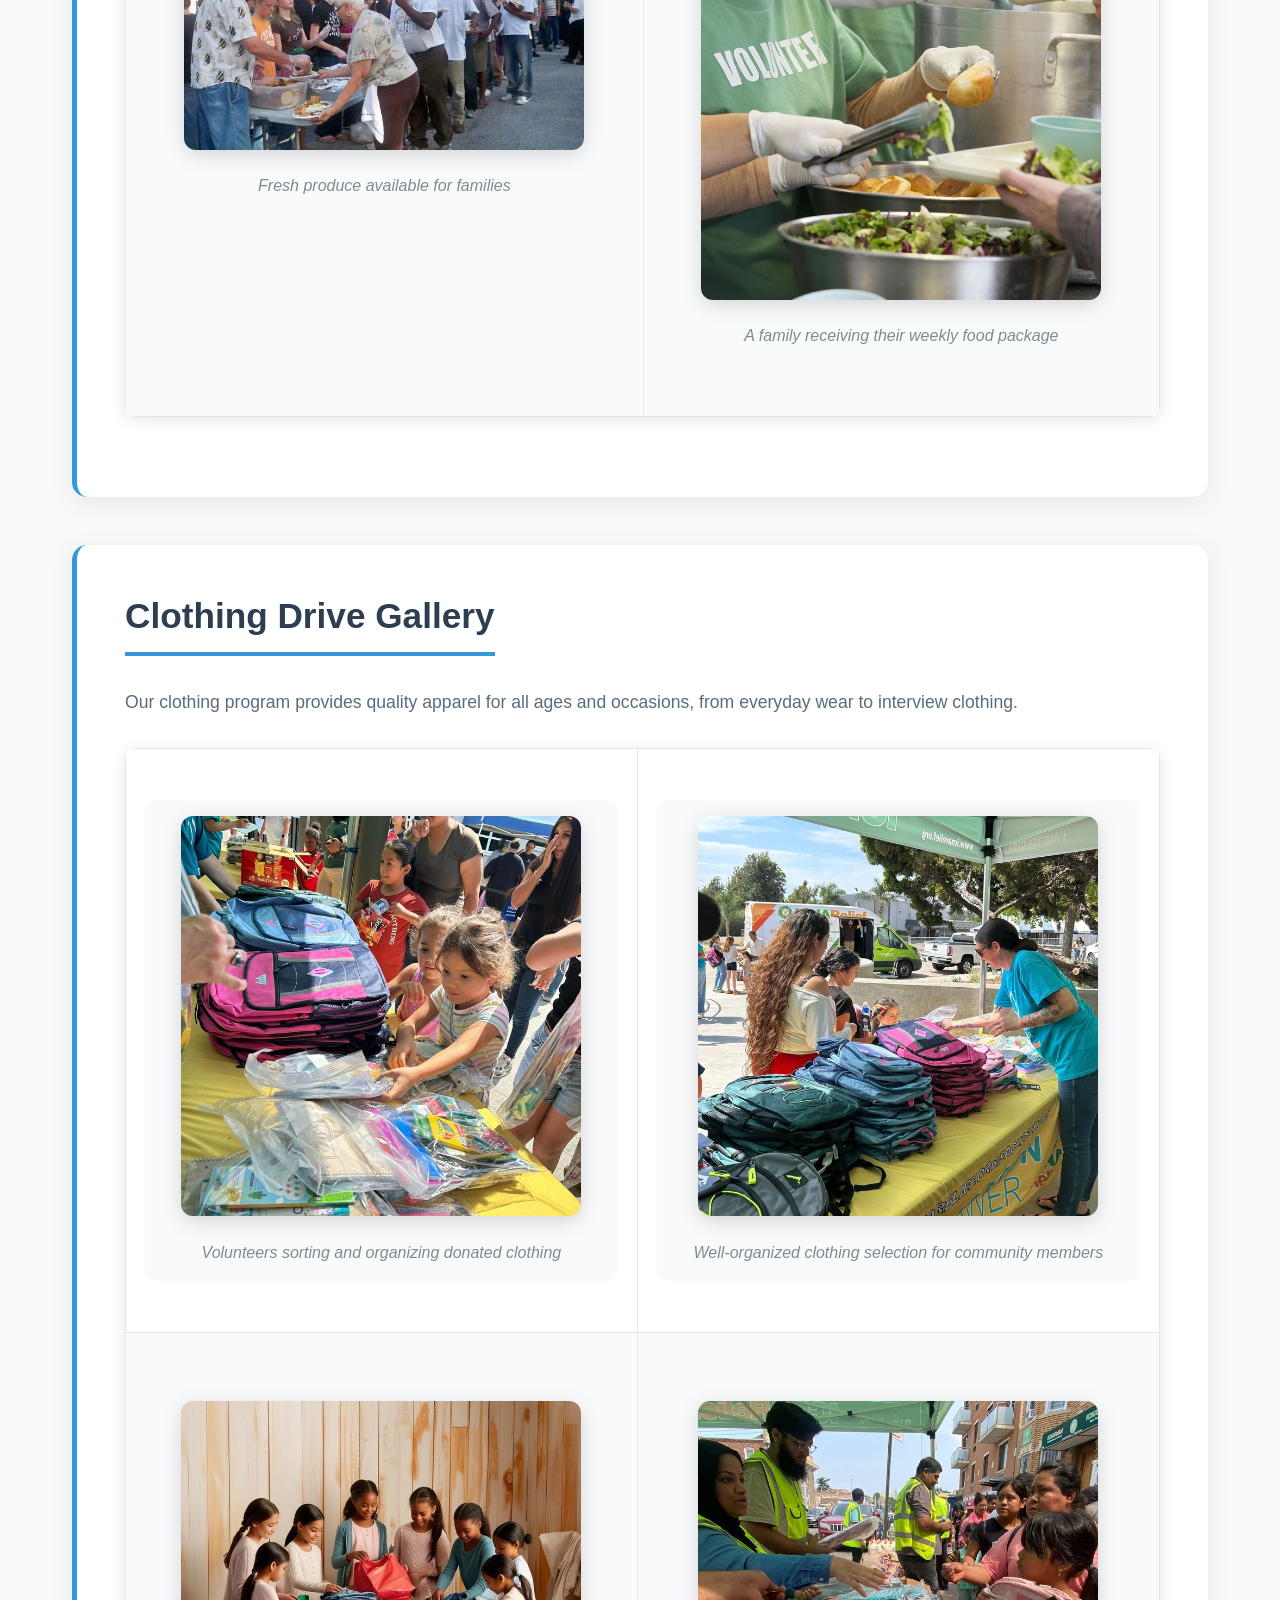
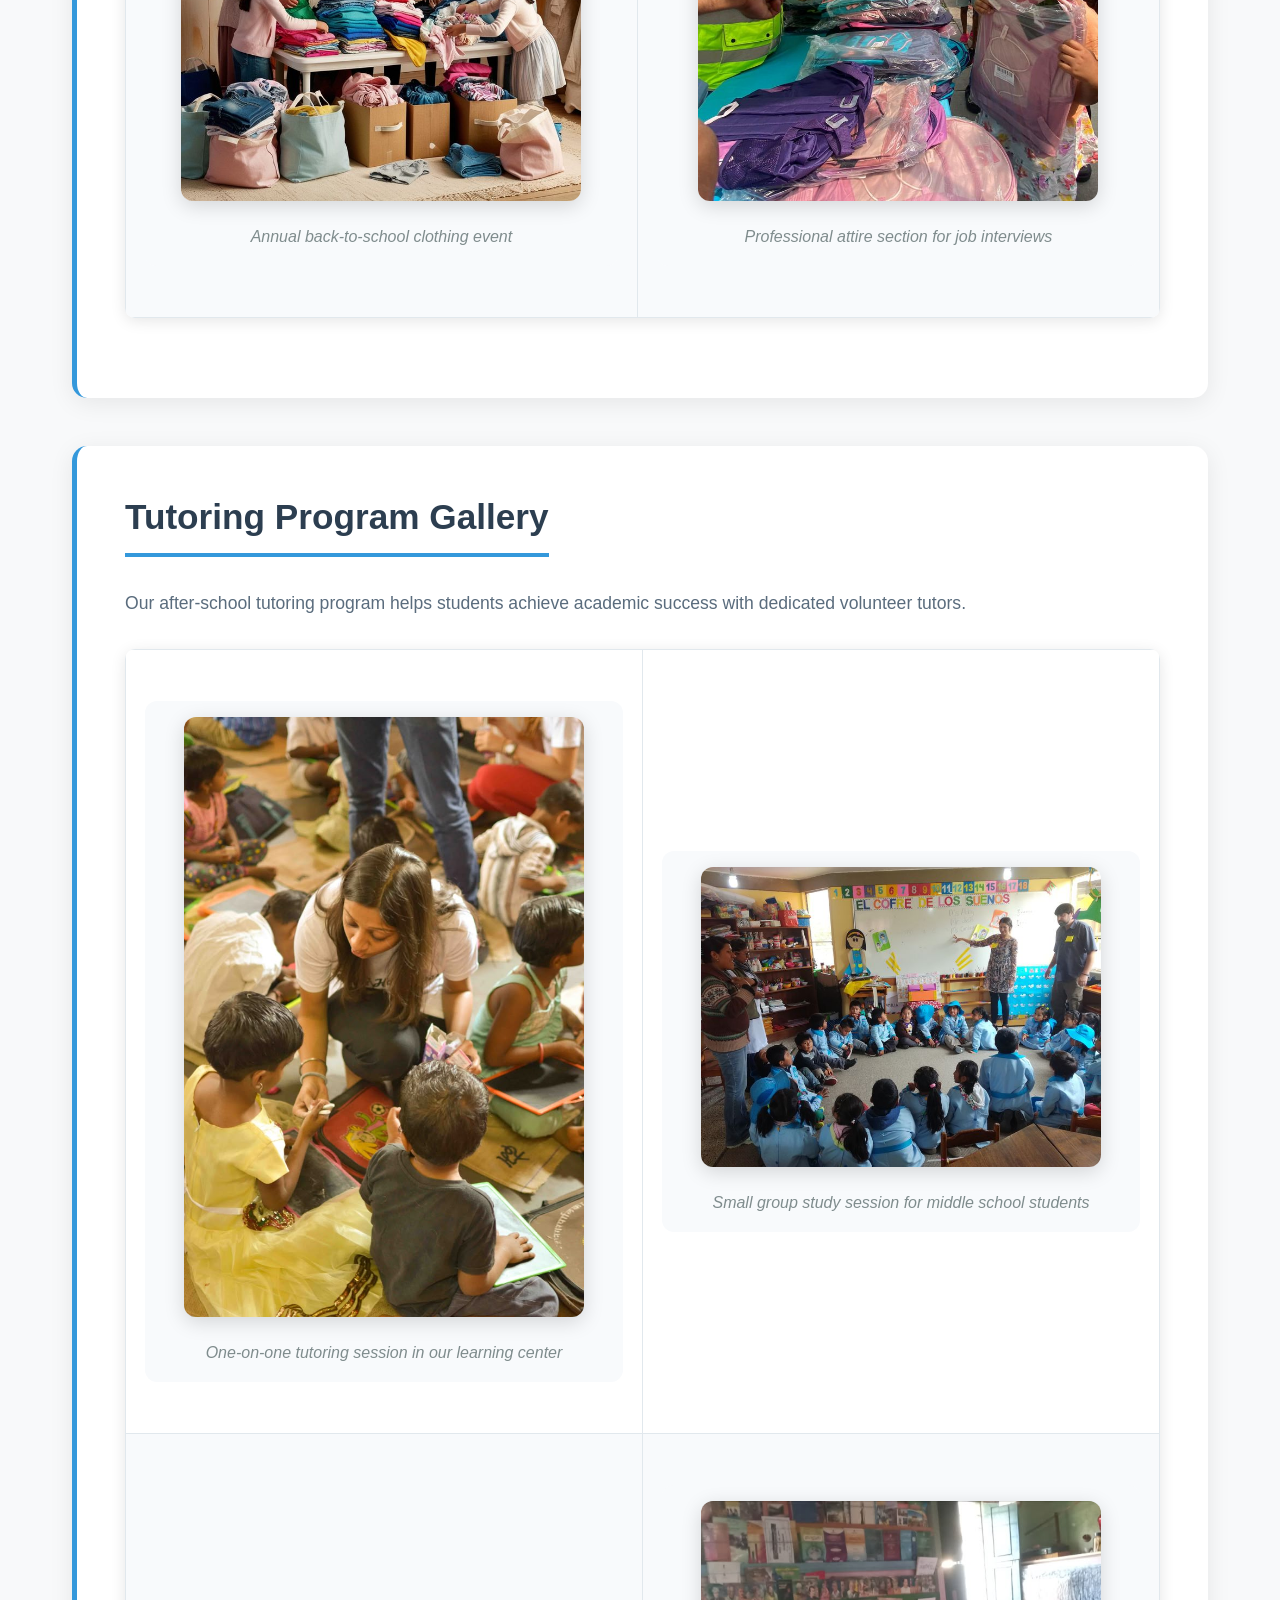
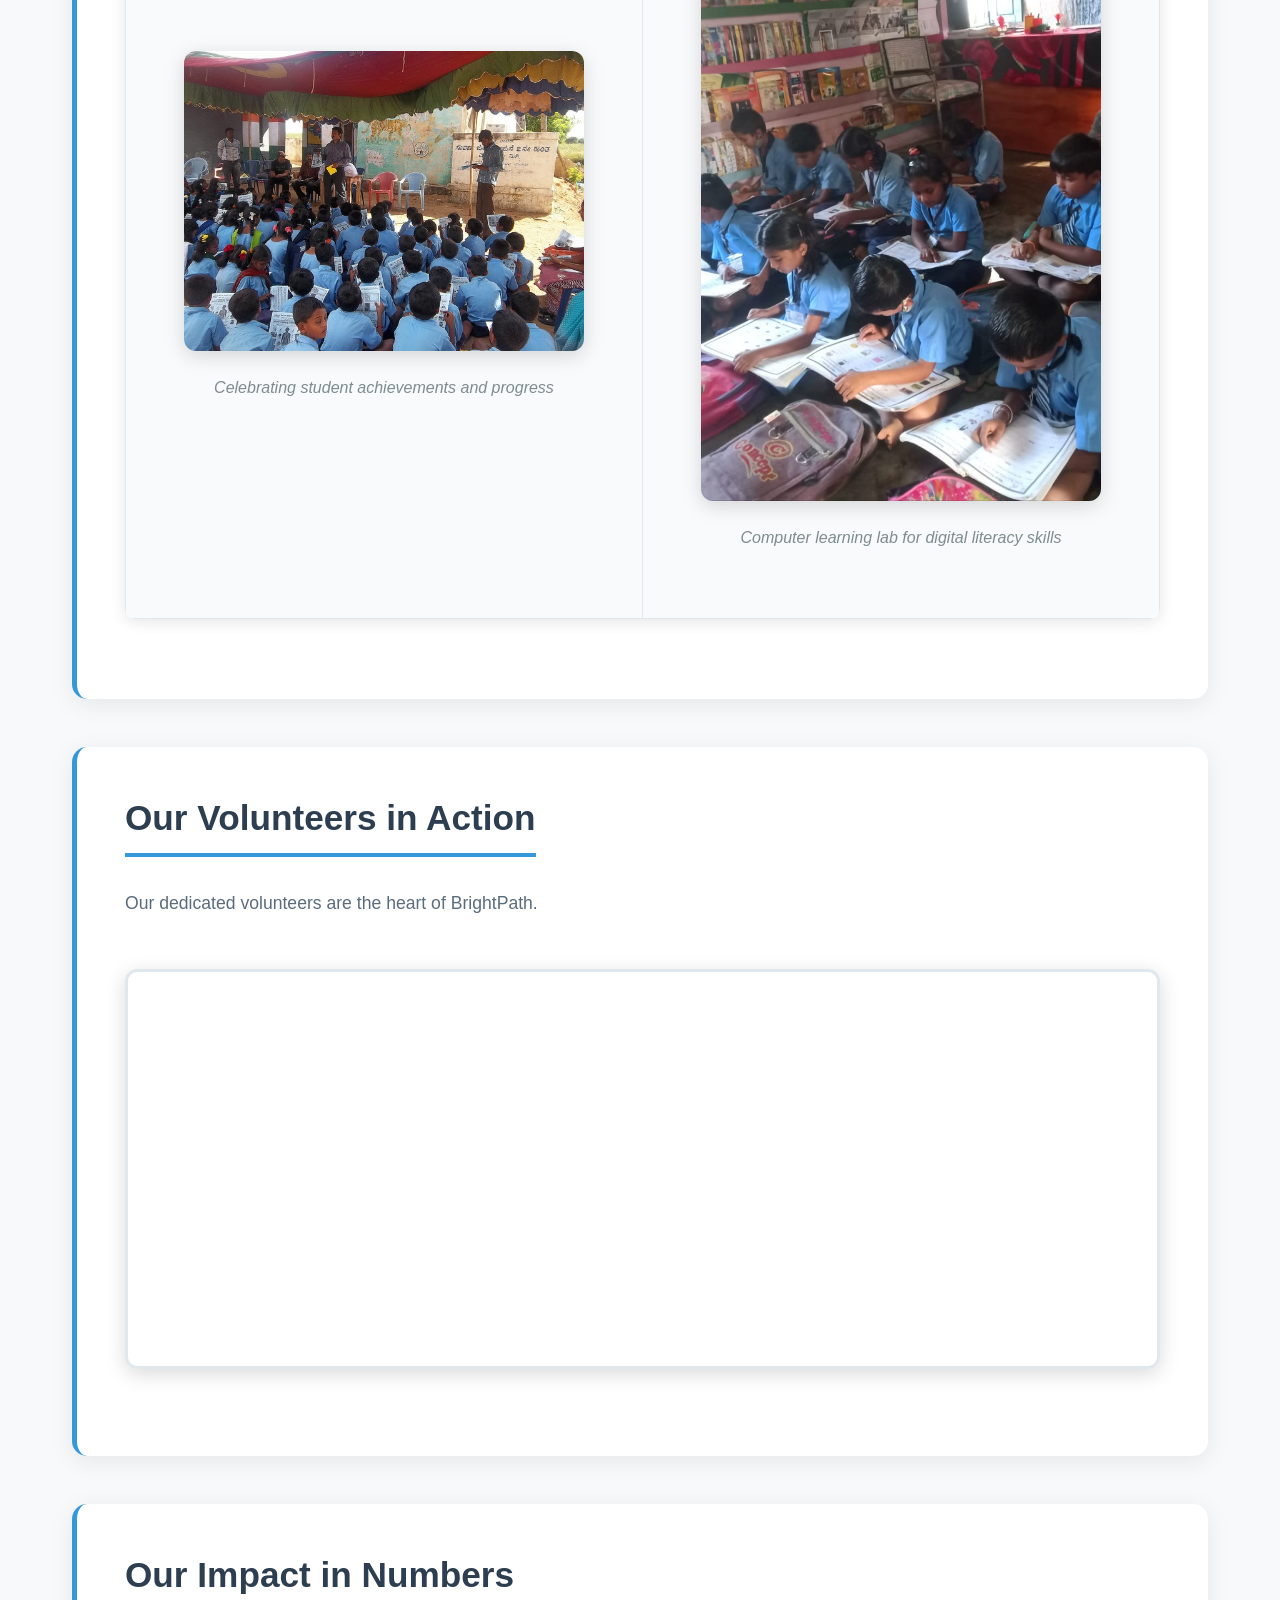
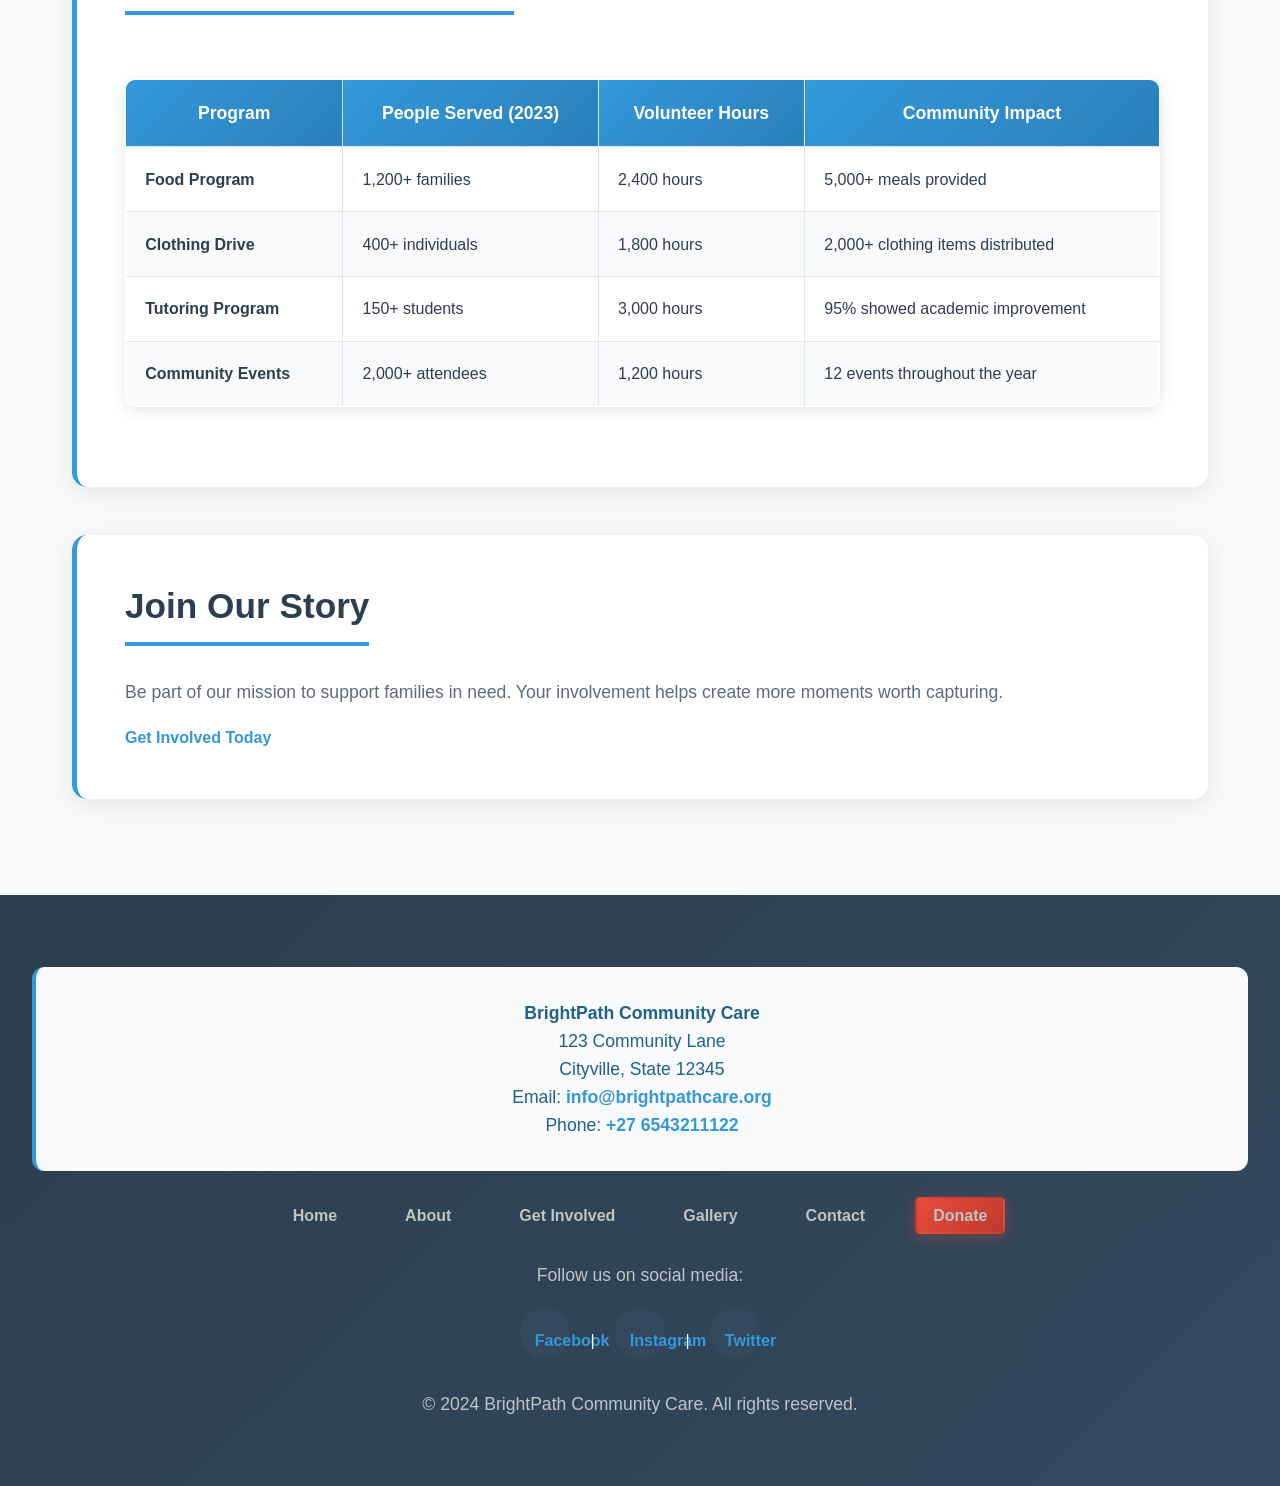
<file: kutso assig/gallery.html>
<!DOCTYPE html>
<html lang="en">
<head>
    <meta charset="UTF-8">
    <meta name="viewport" content="width=device-width, initial-scale=1.0">
    <title>Gallery - BrightPath Community Care</title>
    <link rel="stylesheet" href="css/style.css">
</head>
<body>
    <!-- Header with Navigation -->
    <header>
        <h1>BrightPath Community Care</h1>
        <nav>
            <ul>
                <li><a href="index.html">Home</a></li>
                <li><a href="about.html">About & Programs</a></li>
                <li><a href="get-involved.html">Get Involved</a></li>
                <li><a href="gallery.html">Gallery</a></li>
                <li><a href="contact.html">Contact Us</a></li>
                <li><a href="donate.html"><strong>Donate Now</strong></a></li>
            </ul>
        </nav>
    </header>

    <!-- Main Content -->
    <main>
        <!-- Page Header -->
        <section>
            <h2>Our Gallery</h2>
            <p>Take a visual journey through our programs, events, and the community we serve. These images capture the heart of BrightPath's mission in action.</p>
        </section>


        <!-- Food Program Gallery -->
        <section id="food-program">
            <h2>Food Program Gallery</h2>
            <p>Our food parcel program provides nutritious meals to families in need throughout our community.</p>
            
            <table>
                <tr>
                    <td>
                        <figure>
                            <img src="images/food1.jfif" alt="Volunteers packing food parcels" width="400" height="300">
                            <figcaption>Volunteers packing nutritious food parcels for distribution</figcaption>
                        </figure>
                    </td>
                    <td>
                        <figure>
                            <img src="images/food2.jfif" alt="Volunteers packing food parcels" width="400" height="300">
                            <figcaption>Our well-organized food pantry with diverse options</figcaption>
                        </figure>
                    </td>
                </tr>
                <tr>
                    <td>
                        <figure>
                            <img src="images/food3.jfif" alt="Volunteers packing food parcels" width="400" height="300">
                            <figcaption>Fresh produce available for families</figcaption>
                        </figure>
                    </td>
                    <td>
                        <figure>
                            <img src="images/food4.jfif" alt="Volunteers packing food parcels" width="400" height="300">
                            <figcaption>A family receiving their weekly food package</figcaption>
                        </figure>
                    </td>
                </tr>
            </table>
        </section>

        <!-- Clothing Drive Gallery -->
        <section id="clothing-drive">
            <h2>Clothing Drive Gallery</h2>
            <p>Our clothing program provides quality apparel for all ages and occasions, from everyday wear to interview clothing.</p>
            
            <table>
                <tr>
                    <td>
                        <figure>
                            <img src="images/clothing1.jfif" alt="Volunteers packing food parcels" width="400" height="300">
                            <figcaption>Volunteers sorting and organizing donated clothing</figcaption>
                        </figure>
                    </td>
                    <td>
                        <figure>
                            <img src="images/clothing2.jfif" alt="Volunteers packing food parcels" width="400" height="300">
                            <figcaption>Well-organized clothing selection for community members</figcaption>
                        </figure>
                    </td>
                </tr>
                <tr>
                    <td>
                        <figure>
                            <img src="images/clothing3.jfif" alt="Volunteers packing food parcels" width="400" height="300">
                            <figcaption>Annual back-to-school clothing event</figcaption>
                        </figure>
                    </td>
                    <td>
                        <figure>
                            <img src="images/clothing4.jfif" alt="Volunteers packing food parcels" width="400" height="300">
                            <figcaption>Professional attire section for job interviews</figcaption>
                        </figure>
                    </td>
                </tr>
            </table>
        </section>

        <!-- Tutoring Program Gallery -->
        <section id="tutoring">
            <h2>Tutoring Program Gallery</h2>
            <p>Our after-school tutoring program helps students achieve academic success with dedicated volunteer tutors.</p>
            
            <table>
                <tr>
                    <td>
                        <figure>
                            <img src="images/tut1.jfif" alt="Volunteers packing food parcels" width="400" height="300">
                            <figcaption>One-on-one tutoring session in our learning center</figcaption>
                        </figure>
                    </td>
                    <td>
                        <figure>
                            <img src="images/tut2.jfif" alt="Volunteers packing food parcels" width="400" height="300">
                            <figcaption>Small group study session for middle school students</figcaption>
                        </figure>
                    </td>
                </tr>
                <tr>
                    <td>
                        <figure>
                            <img src="images/tut3.jfif" alt="Volunteers packing food parcels" width="400" height="300">
                            <figcaption>Celebrating student achievements and progress</figcaption>
                        </figure>
                    </td>
                    <td>
                        <figure>
                            <img src="images/tut4.jfif" alt="Volunteers packing food parcels" width="400" height="300">
                            <figcaption>Computer learning lab for digital literacy skills</figcaption>
                        </figure>
                    </td>
                </tr>
            </table>
        </section>



        <!-- Volunteers Gallery -->
        <section id="volunteers">
            <h2>Our Volunteers in Action</h2>
            <p>Our dedicated volunteers are the heart of BrightPath. </p>

            <iframe width="560" height="315" src="https://www.youtube.com/embed/bMHCaZc2xRM?si=5Ti17YaeKZdejS4i" title="YouTube video player" frameborder="0" allow="accelerometer; autoplay; clipboard-write; encrypted-media; gyroscope; picture-in-picture; web-share" referrerpolicy="strict-origin-when-cross-origin" allowfullscreen></iframe> 
           
        </section>

        <!-- Impact Statistics -->
        <section>
            <h2>Our Impact in Numbers</h2>
            <table border="1" cellpadding="10" cellspacing="0" width="100%">
                <thead>
                    <tr>
                        <th scope="col">Program</th>
                        <th scope="col">People Served (2023)</th>
                        <th scope="col">Volunteer Hours</th>
                        <th scope="col">Community Impact</th>
                    </tr>
                </thead>
                <tbody>
                    <tr>
                        <td><strong>Food Program</strong></td>
                        <td align="center">1,200+ families</td>
                        <td align="center">2,400 hours</td>
                        <td>5,000+ meals provided</td>
                    </tr>
                    <tr>
                        <td><strong>Clothing Drive</strong></td>
                        <td align="center">400+ individuals</td>
                        <td align="center">1,800 hours</td>
                        <td>2,000+ clothing items distributed</td>
                    </tr>
                    <tr>
                        <td><strong>Tutoring Program</strong></td>
                        <td align="center">150+ students</td>
                        <td align="center">3,000 hours</td>
                        <td>95% showed academic improvement</td>
                    </tr>
                    <tr>
                        <td><strong>Community Events</strong></td>
                        <td align="center">2,000+ attendees</td>
                        <td align="center">1,200 hours</td>
                        <td>12 events throughout the year</td>
                    </tr>
                </tbody>
            </table>
        </section>

        <!-- Call to Action -->
        <section>
            <h2>Join Our Story</h2>
            <p>Be part of our mission to support families in need. Your involvement helps create more moments worth capturing.</p>
            <a href="get-involved.html">Get Involved Today</a>
        </section>
    </main>

    <!-- Footer -->
    <footer>
        <address>
            <strong>BrightPath Community Care</strong><br>
            123 Community Lane<br>
            Cityville, State 12345<br>
            Email: <a href="mailto:info@brightpathcare.org">info@brightpathcare.org</a><br>
            Phone: <a href="tel:+15551234567">+27 6543211122</a>
        </address>
        
        <nav>
            <ul>
                <li><a href="index.html">Home</a></li>
                <li><a href="about.html">About</a></li>
                <li><a href="get-involved.html">Get Involved</a></li>
                <li><a href="gallery.html">Gallery</a></li>
                <li><a href="contact.html">Contact</a></li>
                <li><a href="donate.html">Donate</a></li>
            </ul>
        </nav>
        
        <div>
            <p>Follow us on social media:</p>
            <a href="https://facebook.com">Facebook</a> | 
            <a href="https://instagram.com">Instagram</a> | 
            <a href="https://twitter.com">Twitter</a>
        </div>
        
        <p>&copy; 2024 BrightPath Community Care. All rights reserved.</p>
    </footer>
</body>
</html>
</file>
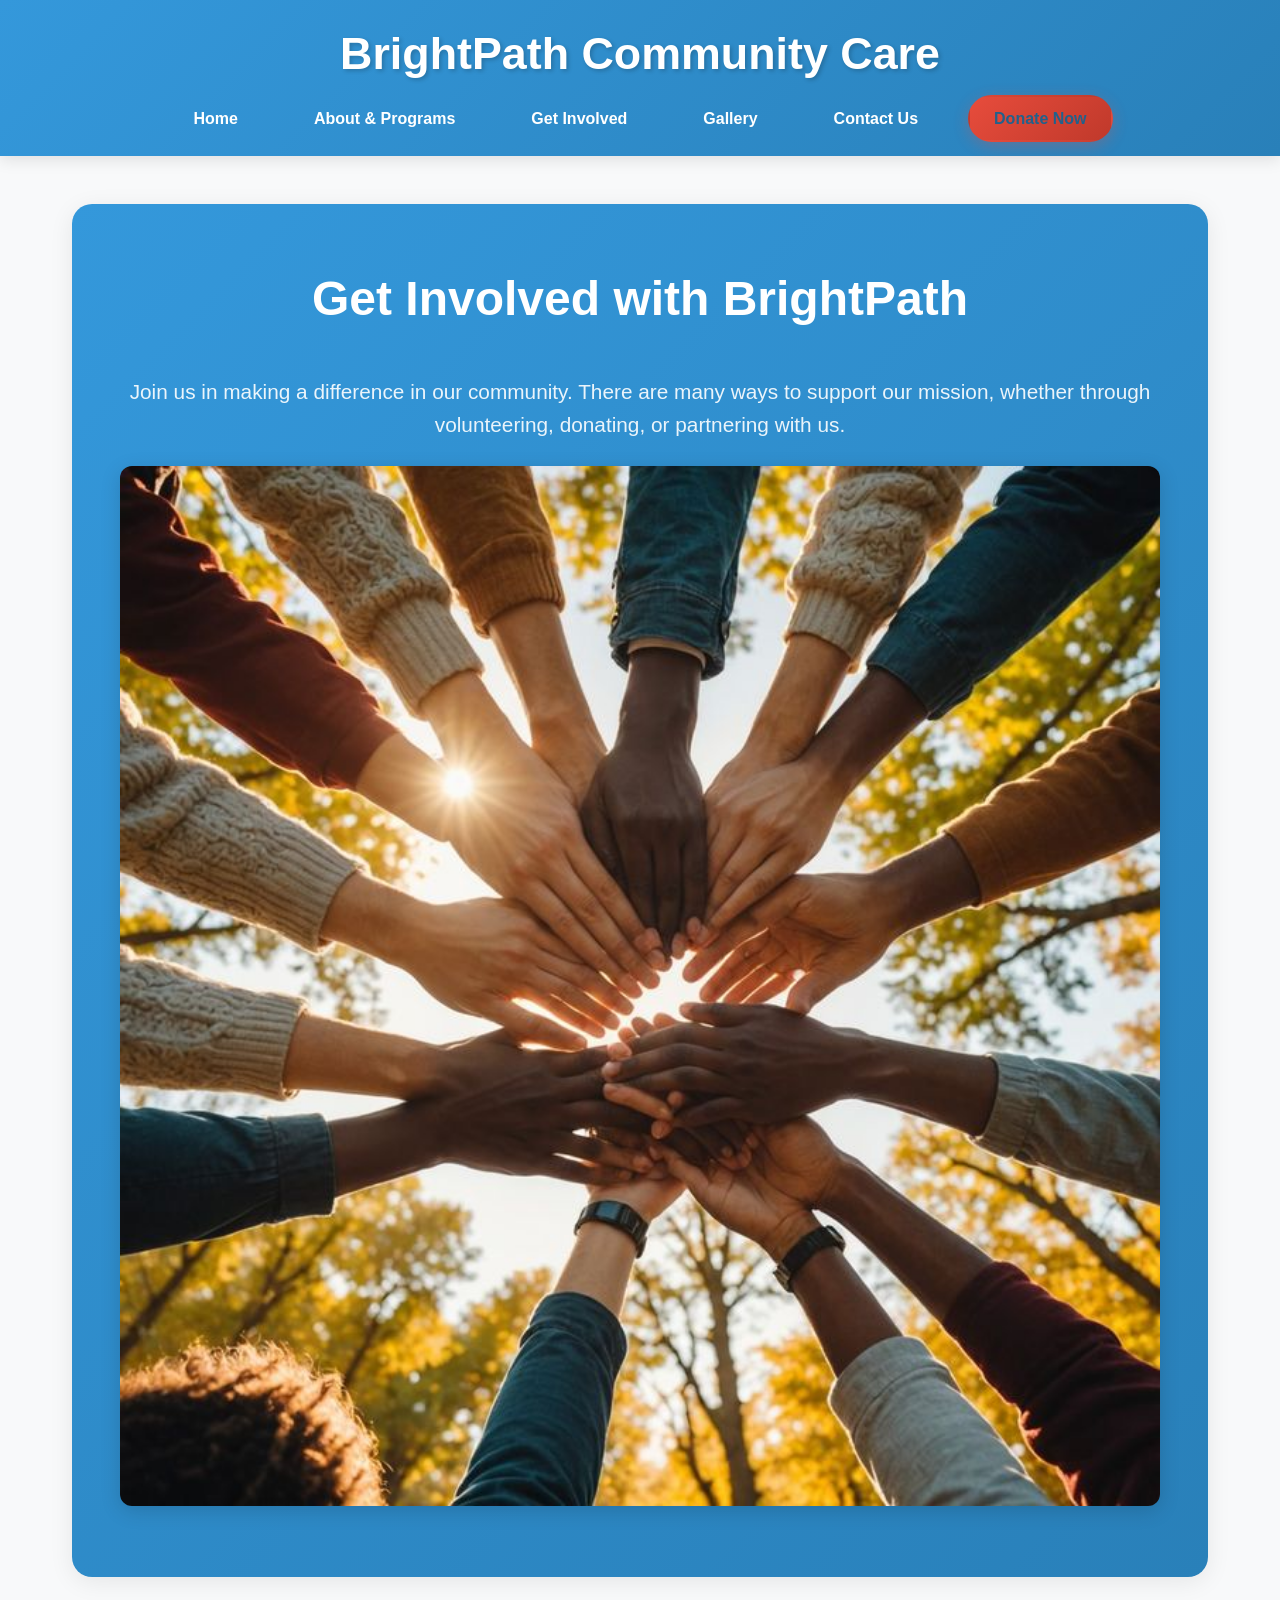
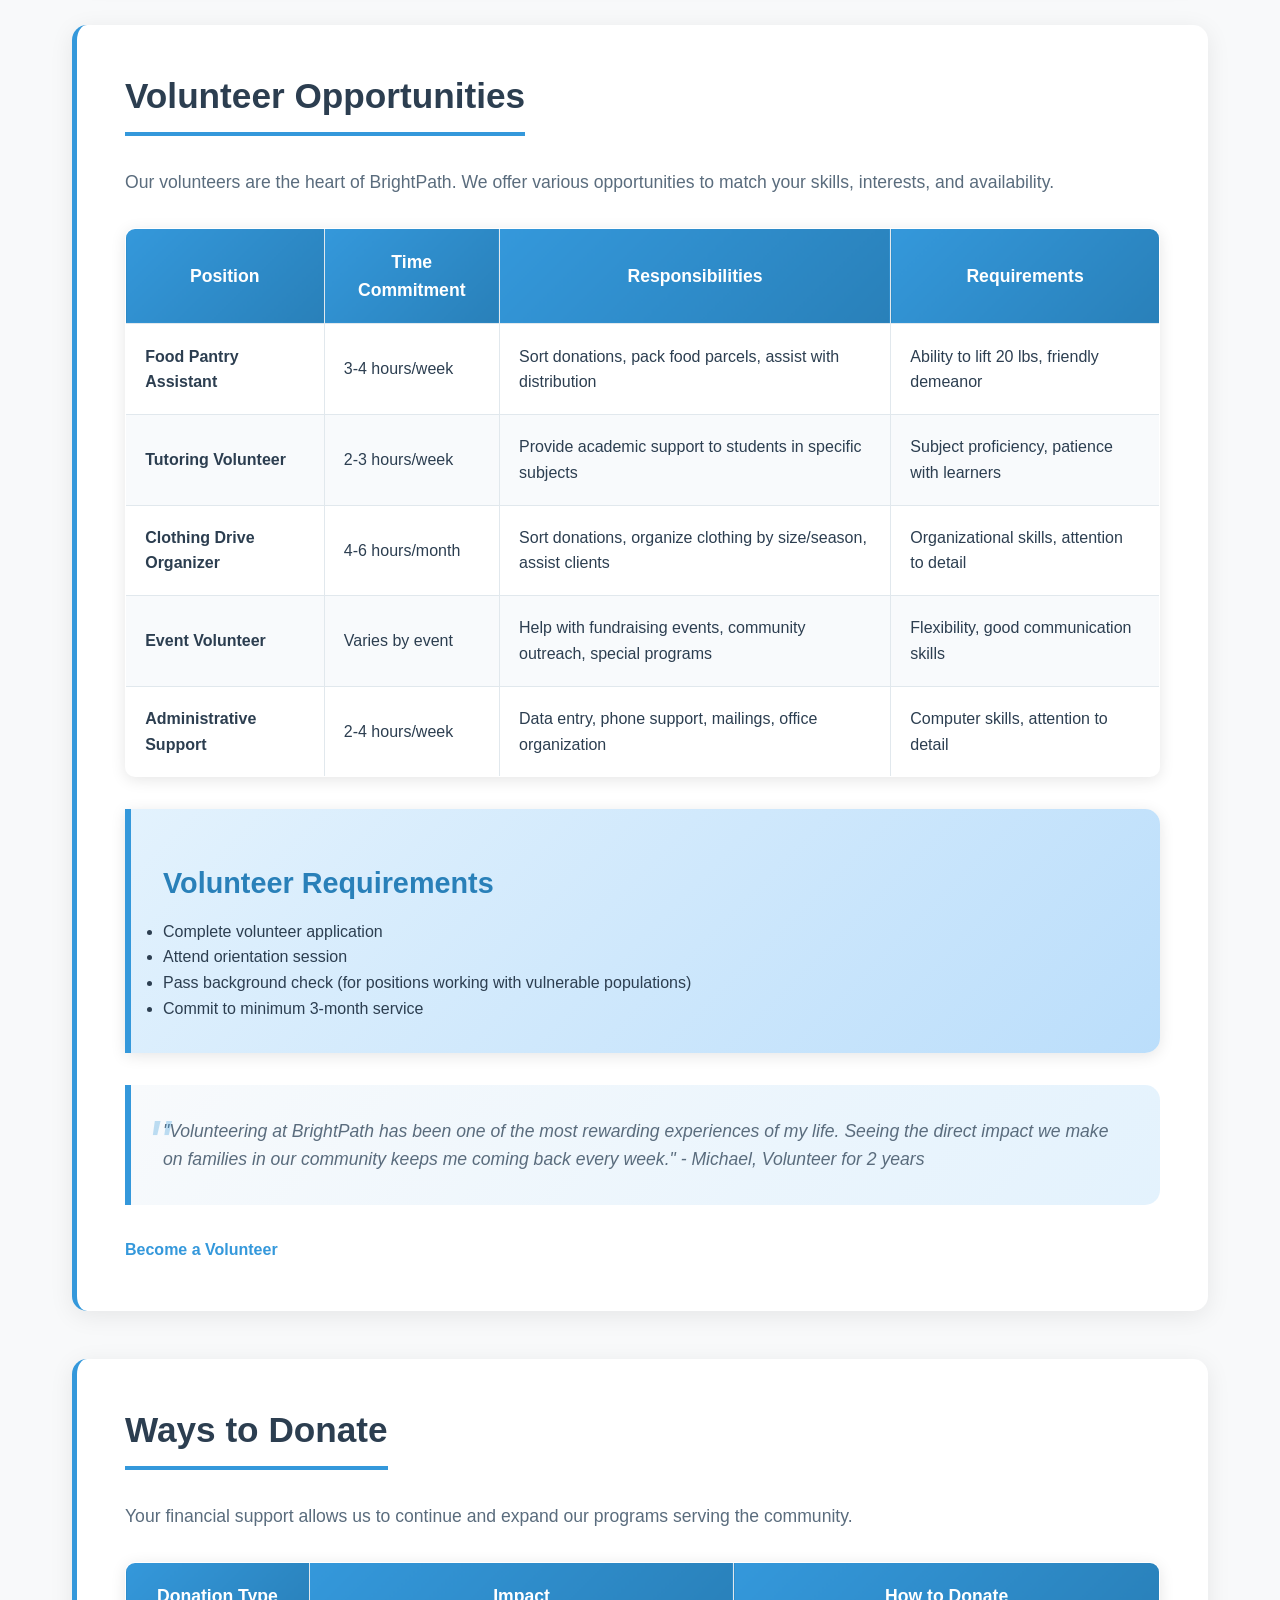
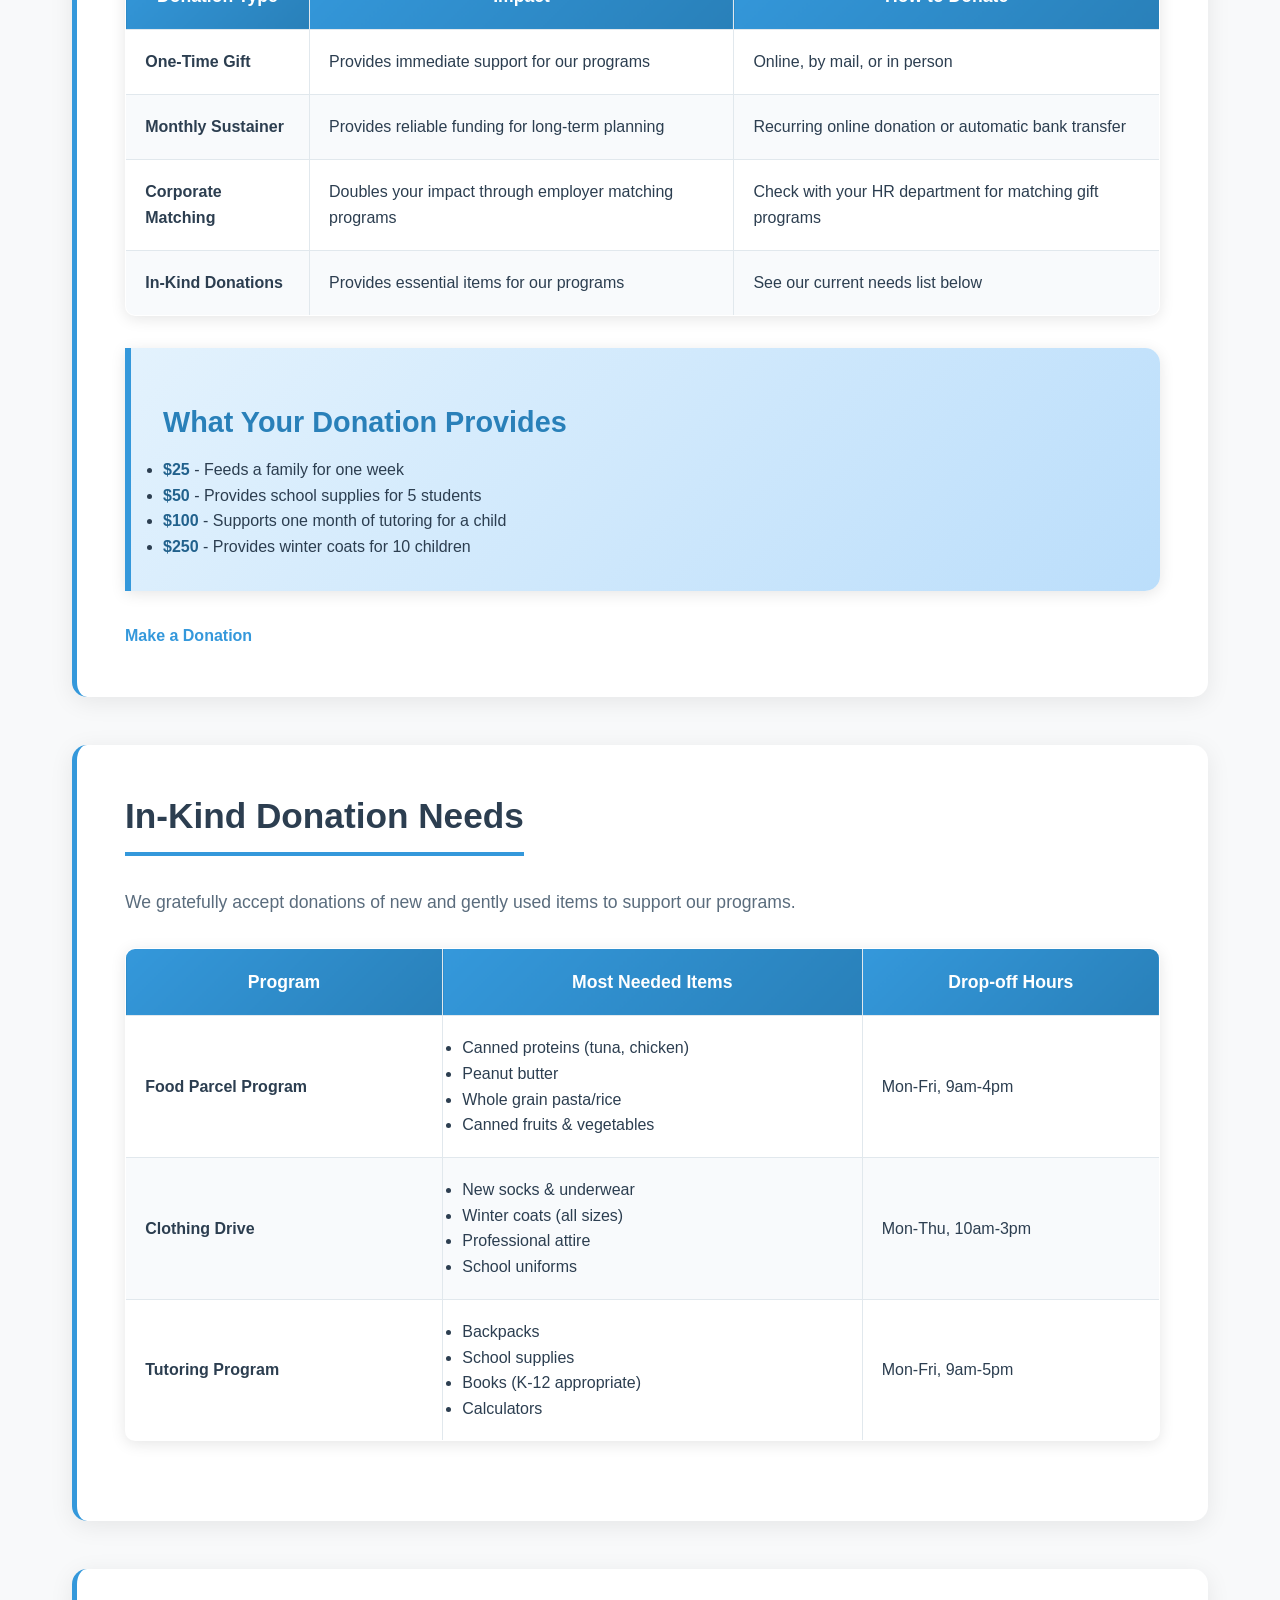
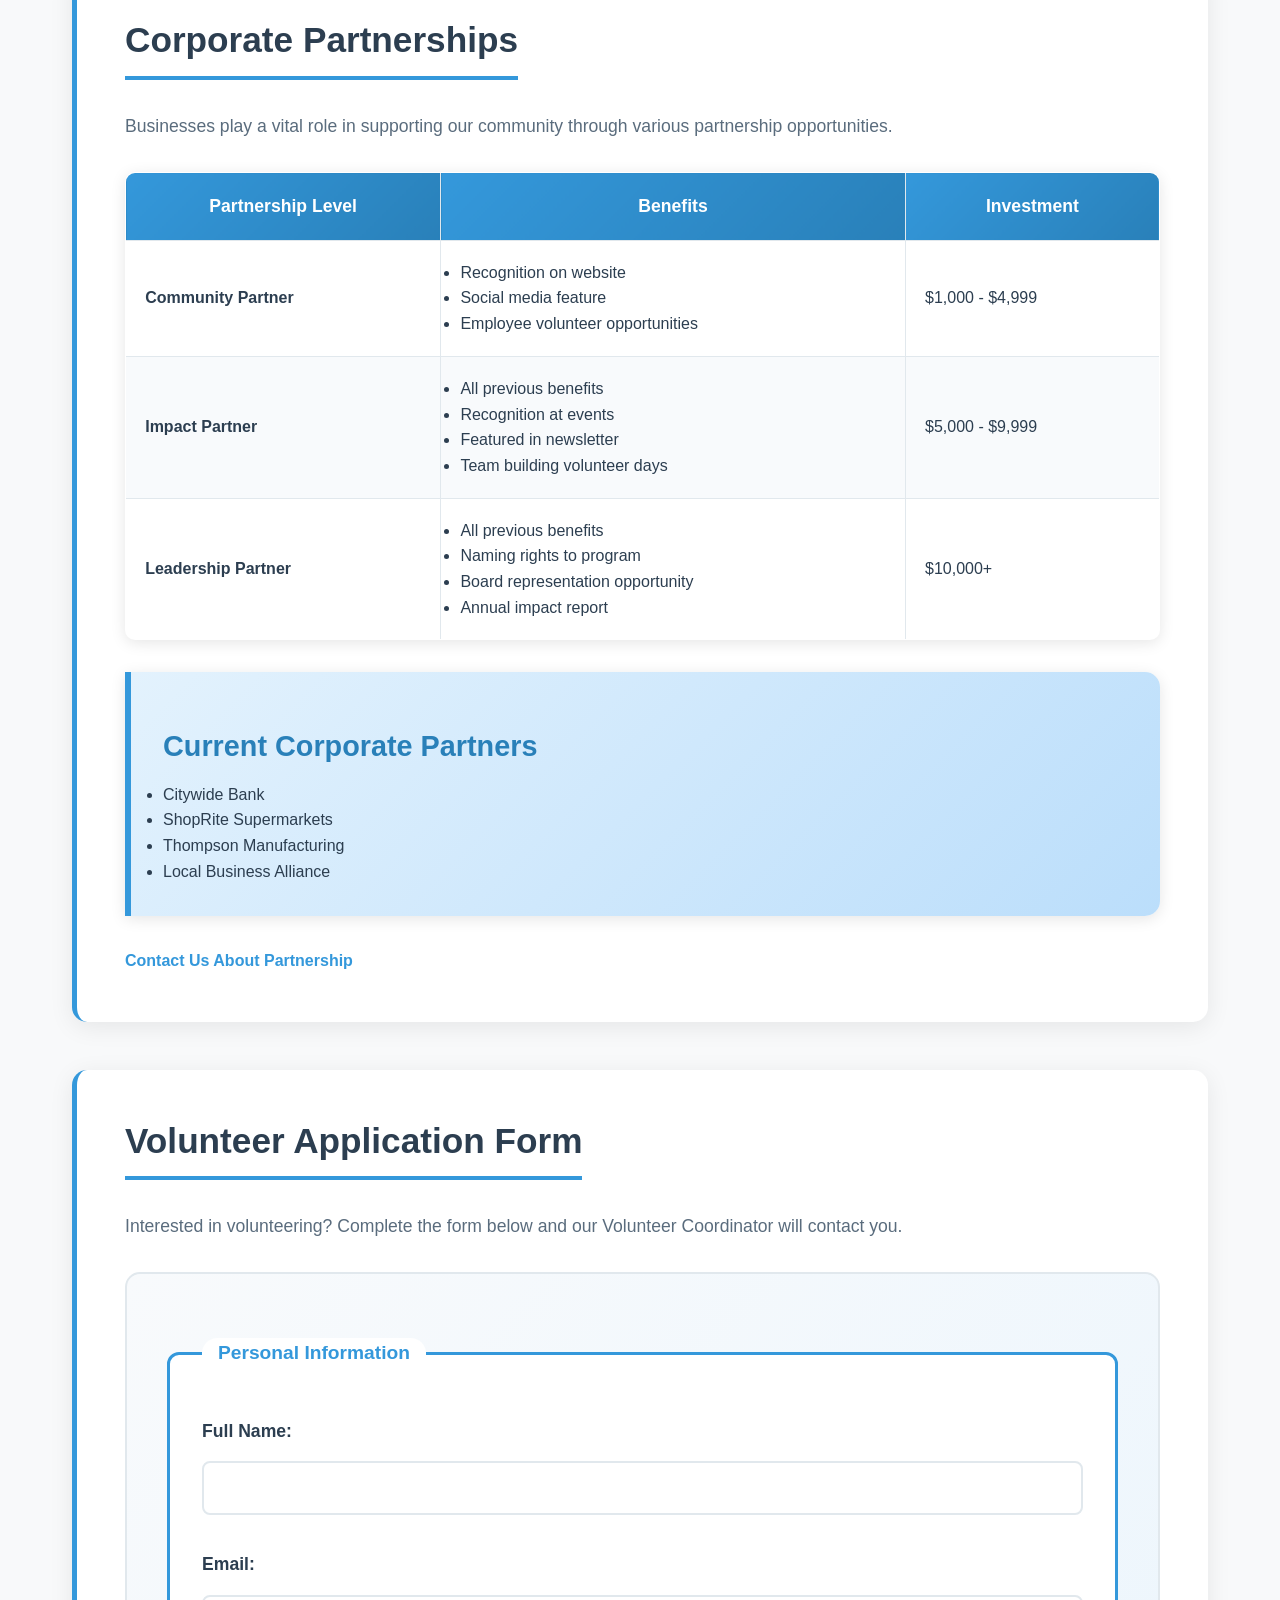
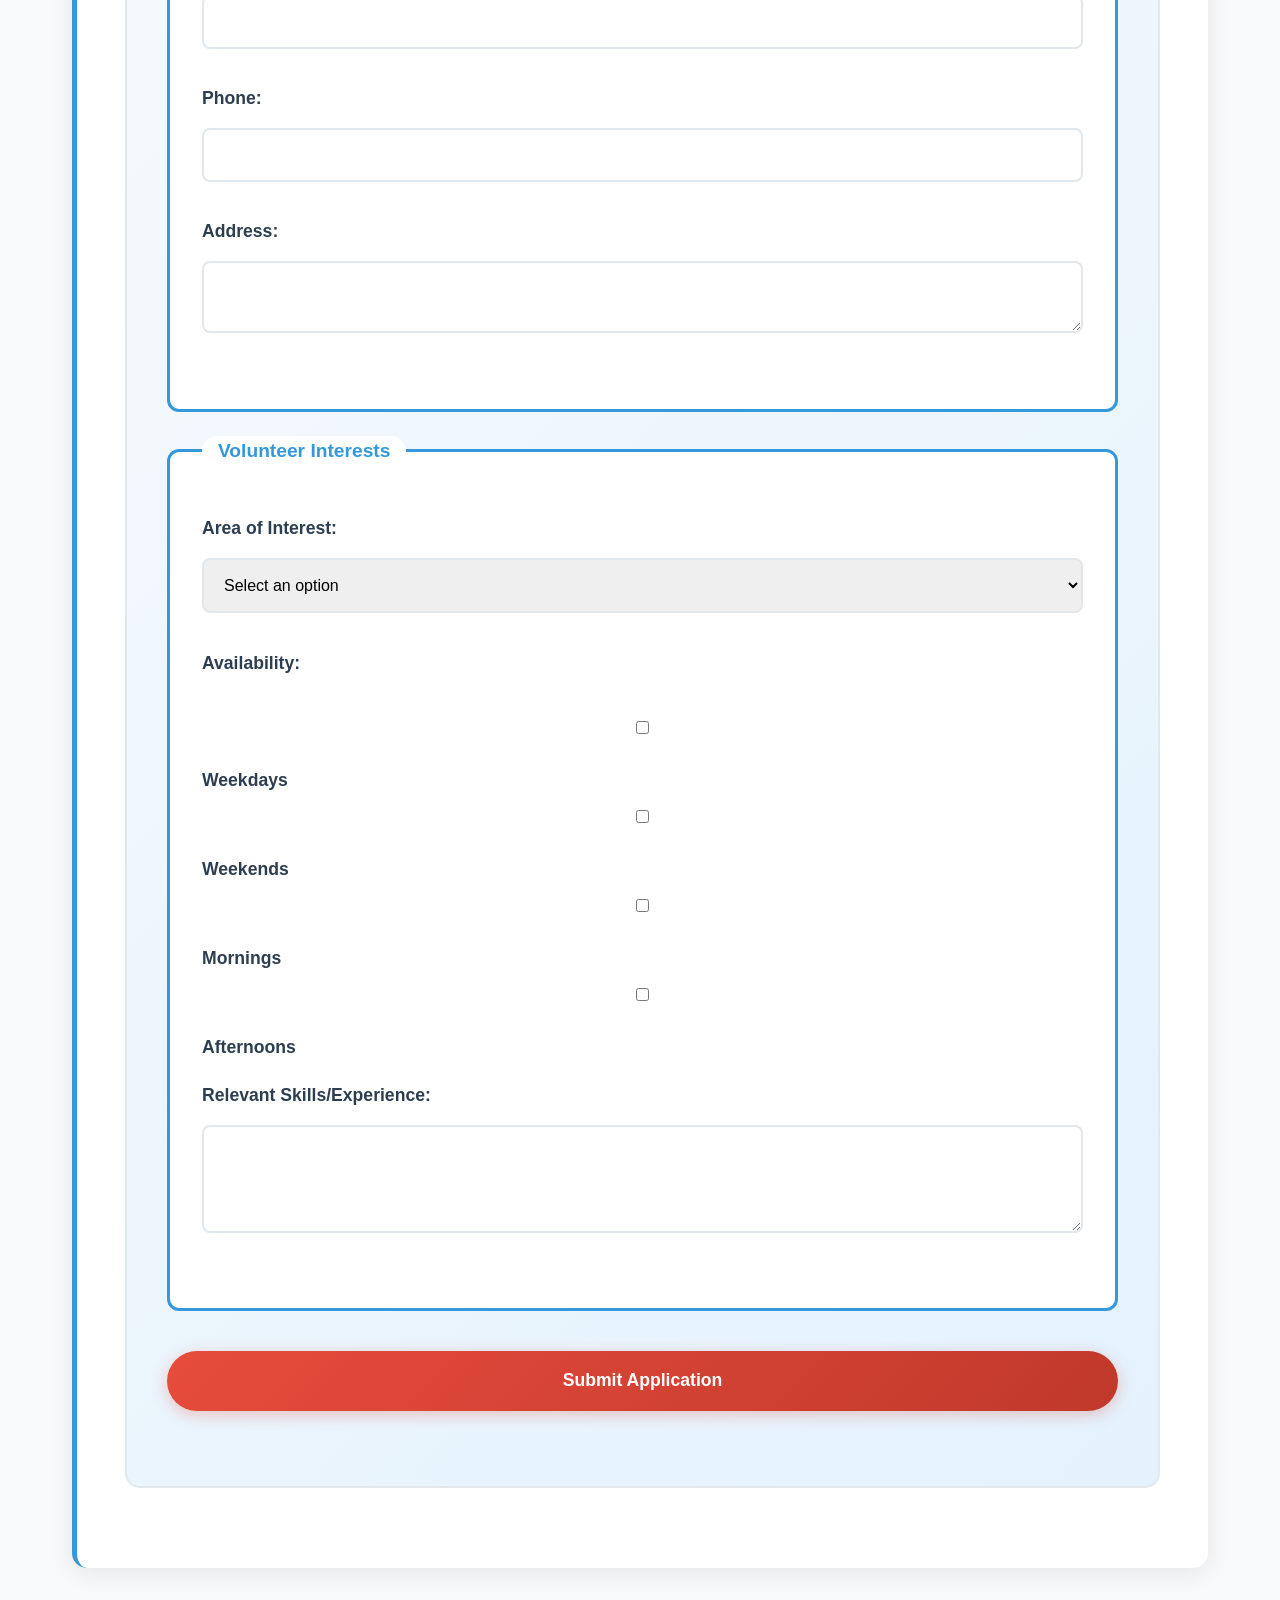
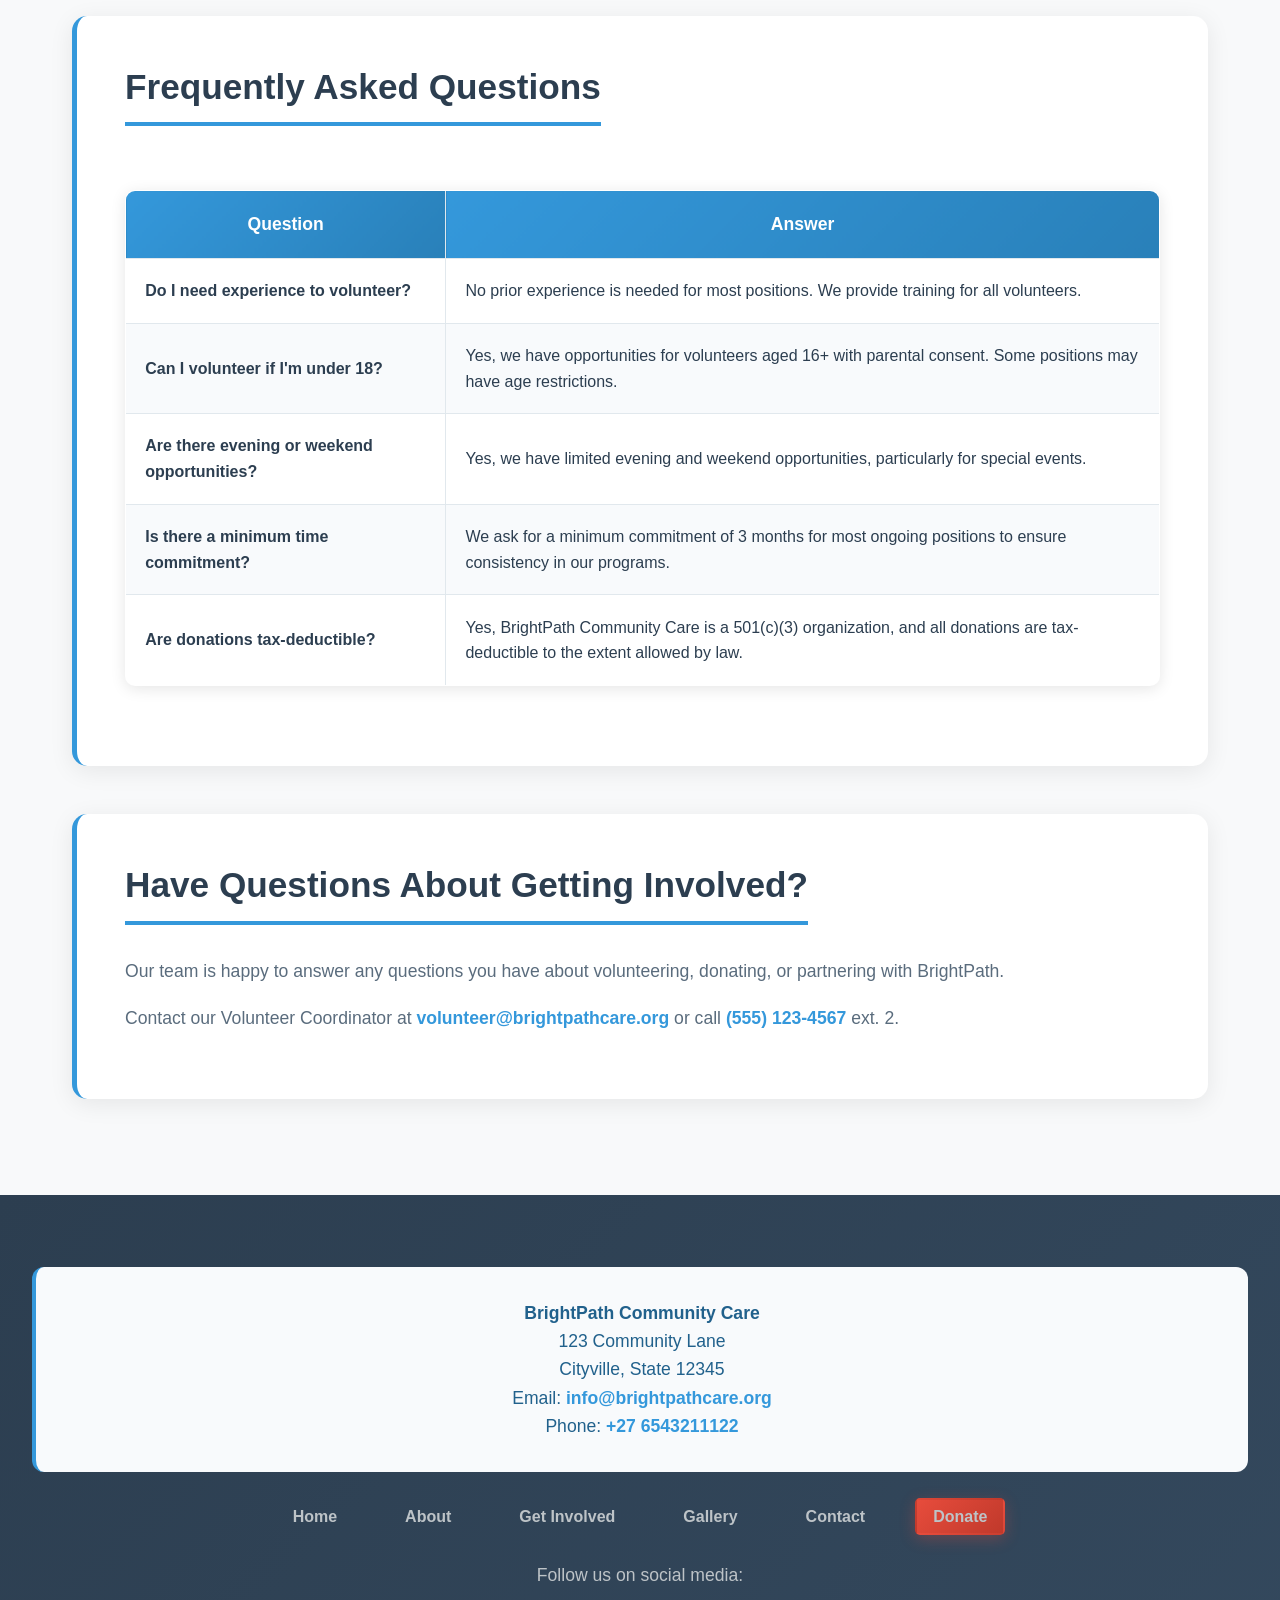
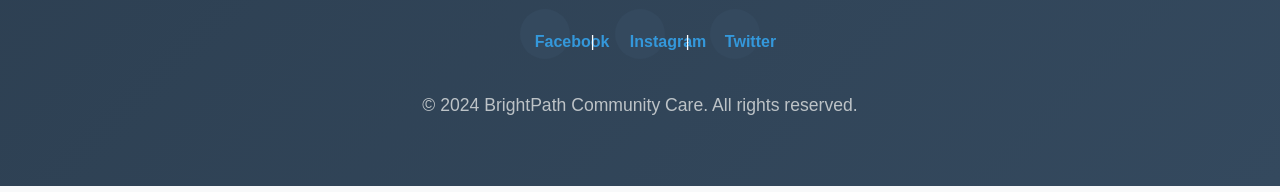
<file: kutso assig/get-involved.html>
<!DOCTYPE html>
<html lang="en">
<head>
    <meta charset="UTF-8">
    <meta name="viewport" content="width=device-width, initial-scale=1.0">
    <title>Get Involved - BrightPath Community Care</title>
    <link rel="stylesheet" href="css/style.css">
</head>
<body>
    <!-- Header with Navigation -->
    <header>
        <h1>BrightPath Community Care</h1>
        <nav>
            <ul>
                <li><a href="index.html">Home</a></li>
                <li><a href="about.html">About & Programs</a></li>
                <li><a href="get-involved.html">Get Involved</a></li>
                <li><a href="gallery.html">Gallery</a></li>
                <li><a href="contact.html">Contact Us</a></li>
                <li><a href="donate.html"><strong>Donate Now</strong></a></li>
            </ul>
        </nav>
    </header>

    <!-- Main Content -->
    <main>
        <!-- Page Header -->
        <section>
            <h2>Get Involved with BrightPath</h2>
            <p>Join us in making a difference in our community. There are many ways to support our mission, whether through volunteering, donating, or partnering with us.</p>
            <img src="images/bg.jfif"  height="500"  alt="Community volunteers working together" width="100%">
        </section>

        <!-- Volunteer Opportunities -->
        <section>
            <h2>Volunteer Opportunities</h2>
            <p>Our volunteers are the heart of BrightPath. We offer various opportunities to match your skills, interests, and availability.</p>
            
            <table border="1" cellpadding="10" cellspacing="0" width="100%">
                <thead>
                    <tr>
                        <th scope="col">Position</th>
                        <th scope="col">Time Commitment</th>
                        <th scope="col">Responsibilities</th>
                        <th scope="col">Requirements</th>
                    </tr>
                </thead>
                <tbody>
                    <tr>
                        <td><strong>Food Pantry Assistant</strong></td>
                        <td>3-4 hours/week</td>
                        <td>Sort donations, pack food parcels, assist with distribution</td>
                        <td>Ability to lift 20 lbs, friendly demeanor</td>
                    </tr>
                    <tr>
                        <td><strong>Tutoring Volunteer</strong></td>
                        <td>2-3 hours/week</td>
                        <td>Provide academic support to students in specific subjects</td>
                        <td>Subject proficiency, patience with learners</td>
                    </tr>
                    <tr>
                        <td><strong>Clothing Drive Organizer</strong></td>
                        <td>4-6 hours/month</td>
                        <td>Sort donations, organize clothing by size/season, assist clients</td>
                        <td>Organizational skills, attention to detail</td>
                    </tr>
                    <tr>
                        <td><strong>Event Volunteer</strong></td>
                        <td>Varies by event</td>
                        <td>Help with fundraising events, community outreach, special programs</td>
                        <td>Flexibility, good communication skills</td>
                    </tr>
                    <tr>
                        <td><strong>Administrative Support</strong></td>
                        <td>2-4 hours/week</td>
                        <td>Data entry, phone support, mailings, office organization</td>
                        <td>Computer skills, attention to detail</td>
                    </tr>
                </tbody>
            </table>
            
            <aside>
                <h3>Volunteer Requirements</h3>
                <ul>
                    <li>Complete volunteer application</li>
                    <li>Attend orientation session</li>
                    <li>Pass background check (for positions working with vulnerable populations)</li>
                    <li>Commit to minimum 3-month service</li>
                </ul>
            </aside>
            
            <blockquote>
                "Volunteering at BrightPath has been one of the most rewarding experiences of my life. Seeing the direct impact we make on families in our community keeps me coming back every week." - Michael, Volunteer for 2 years
            </blockquote>
            
            <a href="#volunteer-form">Become a Volunteer</a>
        </section>

        <!-- Donation Options -->
        <section>
            <h2>Ways to Donate</h2>
            <p>Your financial support allows us to continue and expand our programs serving the community.</p>
            
            <table border="1" cellpadding="10" cellspacing="0" width="100%">
                <thead>
                    <tr>
                        <th scope="col">Donation Type</th>
                        <th scope="col">Impact</th>
                        <th scope="col">How to Donate</th>
                    </tr>
                </thead>
                <tbody>
                    <tr>
                        <td><strong>One-Time Gift</strong></td>
                        <td>Provides immediate support for our programs</td>
                        <td>Online, by mail, or in person</td>
                    </tr>
                    <tr>
                        <td><strong>Monthly Sustainer</strong></td>
                        <td>Provides reliable funding for long-term planning</td>
                        <td>Recurring online donation or automatic bank transfer</td>
                    </tr>
                    <tr>
                        <td><strong>Corporate Matching</strong></td>
                        <td>Doubles your impact through employer matching programs</td>
                        <td>Check with your HR department for matching gift programs</td>
                    </tr>
                    <tr>
                        <td><strong>In-Kind Donations</strong></td>
                        <td>Provides essential items for our programs</td>
                        <td>See our current needs list below</td>
                    </tr>
                </tbody>
            </table>
            
            <aside>
                <h3>What Your Donation Provides</h3>
                <ul>
                    <li><strong>$25</strong> - Feeds a family for one week</li>
                    <li><strong>$50</strong> - Provides school supplies for 5 students</li>
                    <li><strong>$100</strong> - Supports one month of tutoring for a child</li>
                    <li><strong>$250</strong> - Provides winter coats for 10 children</li>
                </ul>
            </aside>
            
            <a href="donate.html">Make a Donation</a>
        </section>

        <!-- In-Kind Donations -->
        <section>
            <h2>In-Kind Donation Needs</h2>
            <p>We gratefully accept donations of new and gently used items to support our programs.</p>
            
            <table border="1" cellpadding="10" cellspacing="0" width="100%">
                <thead>
                    <tr>
                        <th scope="col">Program</th>
                        <th scope="col">Most Needed Items</th>
                        <th scope="col">Drop-off Hours</th>
                    </tr>
                </thead>
                <tbody>
                    <tr>
                        <td><strong>Food Parcel Program</strong></td>
                        <td>
                            <ul>
                                <li>Canned proteins (tuna, chicken)</li>
                                <li>Peanut butter</li>
                                <li>Whole grain pasta/rice</li>
                                <li>Canned fruits & vegetables</li>
                            </ul>
                        </td>
                        <td>Mon-Fri, 9am-4pm</td>
                    </tr>
                    <tr>
                        <td><strong>Clothing Drive</strong></td>
                        <td>
                            <ul>
                                <li>New socks & underwear</li>
                                <li>Winter coats (all sizes)</li>
                                <li>Professional attire</li>
                                <li>School uniforms</li>
                            </ul>
                        </td>
                        <td>Mon-Thu, 10am-3pm</td>
                    </tr>
                    <tr>
                        <td><strong>Tutoring Program</strong></td>
                        <td>
                            <ul>
                                <li>Backpacks</li>
                                <li>School supplies</li>
                                <li>Books (K-12 appropriate)</li>
                                <li>Calculators</li>
                            </ul>
                        </td>
                        <td>Mon-Fri, 9am-5pm</td>
                    </tr>
                </tbody>
            </table>
        </section>

        <!-- Corporate Partnerships -->
        <section>
            <h2>Corporate Partnerships</h2>
            <p>Businesses play a vital role in supporting our community through various partnership opportunities.</p>
            
            <table border="1" cellpadding="10" cellspacing="0" width="100%">
                <thead>
                    <tr>
                        <th scope="col">Partnership Level</th>
                        <th scope="col">Benefits</th>
                        <th scope="col">Investment</th>
                    </tr>
                </thead>
                <tbody>
                    <tr>
                        <td><strong>Community Partner</strong></td>
                        <td>
                            <ul>
                                <li>Recognition on website</li>
                                <li>Social media feature</li>
                                <li>Employee volunteer opportunities</li>
                            </ul>
                        </td>
                        <td>$1,000 - $4,999</td>
                    </tr>
                    <tr>
                        <td><strong>Impact Partner</strong></td>
                        <td>
                            <ul>
                                <li>All previous benefits</li>
                                <li>Recognition at events</li>
                                <li>Featured in newsletter</li>
                                <li>Team building volunteer days</li>
                            </ul>
                        </td>
                        <td>$5,000 - $9,999</td>
                    </tr>
                    <tr>
                        <td><strong>Leadership Partner</strong></td>
                        <td>
                            <ul>
                                <li>All previous benefits</li>
                                <li>Naming rights to program</li>
                                <li>Board representation opportunity</li>
                                <li>Annual impact report</li>
                            </ul>
                        </td>
                        <td>$10,000+</td>
                    </tr>
                </tbody>
            </table>
            
            <aside>
                <h3>Current Corporate Partners</h3>
                <ul>
                    <li>Citywide Bank</li>
                    <li>ShopRite Supermarkets</li>
                    <li>Thompson Manufacturing</li>
                    <li>Local Business Alliance</li>
                </ul>
            </aside>
            
            <a href="contact.html">Contact Us About Partnership</a>
        </section>

        <!-- Volunteer Form -->
        <section id="volunteer-form">
            <h2>Volunteer Application Form</h2>
            <p>Interested in volunteering? Complete the form below and our Volunteer Coordinator will contact you.</p>
            
            <form action="#" method="post">
                <fieldset>
                    <legend>Personal Information</legend>
                    <p>
                        <label for="fullname">Full Name:</label>
                        <input type="text" id="fullname" name="fullname" required>
                    </p>
                    <p>
                        <label for="email">Email:</label>
                        <input type="email" id="email" name="email" required>
                    </p>
                    <p>
                        <label for="phone">Phone:</label>
                        <input type="tel" id="phone" name="phone">
                    </p>
                    <p>
                        <label for="address">Address:</label>
                        <textarea id="address" name="address" rows="2"></textarea>
                    </p>
                </fieldset>
                
                <fieldset>
                    <legend>Volunteer Interests</legend>
                    <p>
                        <label for="interest">Area of Interest:</label>
                        <select id="interest" name="interest">
                            <option value="">Select an option</option>
                            <option value="food-pantry">Food Pantry</option>
                            <option value="tutoring">Tutoring</option>
                            <option value="clothing-drive">Clothing Drive</option>
                            <option value="events">Events</option>
                            <option value="admin">Administrative Support</option>
                        </select>
                    </p>
                    <p>
                        <label>Availability:</label><br>
                        <input type="checkbox" id="weekdays" name="availability" value="weekdays">
                        <label for="weekdays">Weekdays</label>
                        
                        <input type="checkbox" id="weekends" name="availability" value="weekends">
                        <label for="weekends">Weekends</label>
                        
                        <input type="checkbox" id="mornings" name="availability" value="mornings">
                        <label for="mornings">Mornings</label>
                        
                        <input type="checkbox" id="afternoons" name="availability" value="afternoons">
                        <label for="afternoons">Afternoons</label>
                    </p>
                    <p>
                        <label for="experience">Relevant Skills/Experience:</label>
                        <textarea id="experience" name="experience" rows="4"></textarea>
                    </p>
                </fieldset>
                
                <p>
                    <input type="submit" value="Submit Application">
                </p>
            </form>
        </section>

        <!-- FAQ Section -->
        <section>
            <h2>Frequently Asked Questions</h2>
            
            <table border="1" cellpadding="10" cellspacing="0" width="100%">
                <thead>
                    <tr>
                        <th scope="col">Question</th>
                        <th scope="col">Answer</th>
                    </tr>
                </thead>
                <tbody>
                    <tr>
                        <td><strong>Do I need experience to volunteer?</strong></td>
                        <td>No prior experience is needed for most positions. We provide training for all volunteers.</td>
                    </tr>
                    <tr>
                        <td><strong>Can I volunteer if I'm under 18?</strong></td>
                        <td>Yes, we have opportunities for volunteers aged 16+ with parental consent. Some positions may have age restrictions.</td>
                    </tr>
                    <tr>
                        <td><strong>Are there evening or weekend opportunities?</strong></td>
                        <td>Yes, we have limited evening and weekend opportunities, particularly for special events.</td>
                    </tr>
                    <tr>
                        <td><strong>Is there a minimum time commitment?</strong></td>
                        <td>We ask for a minimum commitment of 3 months for most ongoing positions to ensure consistency in our programs.</td>
                    </tr>
                    <tr>
                        <td><strong>Are donations tax-deductible?</strong></td>
                        <td>Yes, BrightPath Community Care is a 501(c)(3) organization, and all donations are tax-deductible to the extent allowed by law.</td>
                    </tr>
                </tbody>
            </table>
        </section>

        <!-- Contact for Involvement -->
        <section>
            <h2>Have Questions About Getting Involved?</h2>
            <p>Our team is happy to answer any questions you have about volunteering, donating, or partnering with BrightPath.</p>
            <p>Contact our Volunteer Coordinator at <a href="mailto:volunteer@brightpathcare.org">volunteer@brightpathcare.org</a> or call <a href="tel:+15551234567">(555) 123-4567</a> ext. 2.</p>
        </section>
    </main>

    <!-- Footer -->
    <footer>
        <address>
            <strong>BrightPath Community Care</strong><br>
            123 Community Lane<br>
            Cityville, State 12345<br>
            Email: <a href="mailto:info@brightpathcare.org">info@brightpathcare.org</a><br>
            Phone: <a href="tel:+15551234567">+27 6543211122</a>
        </address>
        
        <nav>
            <ul>
                <li><a href="index.html">Home</a></li>
                <li><a href="about.html">About</a></li>
                <li><a href="get-involved.html">Get Involved</a></li>
                <li><a href="gallery.html">Gallery</a></li>
                <li><a href="contact.html">Contact</a></li>
                <li><a href="donate.html">Donate</a></li>
            </ul>
        </nav>
        
        <div>
            <p>Follow us on social media:</p>
            <a href="https://facebook.com">Facebook</a> | 
            <a href="https://instagram.com">Instagram</a> | 
            <a href="https://twitter.com">Twitter</a>
        </div>
        
        <p>&copy; 2024 BrightPath Community Care. All rights reserved.</p>
    </footer>
</body>
</html>
</file>
<file: kutso assig/css/style.css>
* {
    margin: 0;
    padding: 0;
    box-sizing: border-box;
}

html {
    scroll-behavior: smooth;
}

body {
    font-family: 'Segoe UI', Roboto, 'Helvetica Neue', Arial, sans-serif;
    line-height: 1.6;
    color: #2c3e50;
    background-color: #f8f9fa;
    min-height: 100vh;
    display: flex;
    flex-direction: column;
}

h1, h2, h3, h4, h5, h6 {
    font-weight: 700;
    line-height: 1.3;
    margin-bottom: 1rem;
    color: #2c3e50;
}

h1 {
    font-size: 2.8rem;
    color: #3498db;
    text-shadow: 1px 1px 3px rgba(0,0,0,0.1);
}

h2 {
    font-size: 2.2rem;
    border-bottom: 4px solid #3498db;
    padding-bottom: 0.8rem;
    margin-bottom: 2rem;
    display: inline-block;
    width: auto;
}

h3 {
    font-size: 1.8rem;
    color: #2980b9;
    margin-top: 1.5rem;
}

p {
    margin-bottom: 1.2rem;
    font-size: 1.1rem;
    color: #5a6c7d;
}

header {
    background: linear-gradient(135deg, #3498db 0%, #2980b9 100%);
    color: white;
    padding: 1.5rem 0;
    box-shadow: 0 4px 15px rgba(0,0,0,0.1);
    position: relative;
    top: 0;
    z-index: 1000;
    width: 100%;
}

header h1 {
    text-align: center;
    color: white;
    font-size: 2.8rem;
    margin-bottom: 1.5rem;
    text-shadow: 2px 2px 4px rgba(0,0,0,0.2);
}

nav ul {
    display: flex;
    justify-content: center;
    list-style: none;
    flex-wrap: wrap;
    gap: 1.5rem;
    padding: 0 2rem;
}

nav a {
    color: white;
    text-decoration: none;
    padding: 0.8rem 1.5rem;
    border-radius: 25px;
    transition: all 0.3s ease;
    font-weight: 600;
    border: 2px solid transparent;
}

nav a:hover {
    background-color: rgba(255,255,255,0.15);
    transform: translateY(-2px);
    border-color: rgba(255,255,255,0.3);
}

nav a[href="donate.html"] {
    background: linear-gradient(135deg, #e74c3c, #c0392b);
    box-shadow: 0 4px 15px rgba(231, 76, 60, 0.3);
}

nav a[href="donate.html"]:hover {
    background: linear-gradient(135deg, #c0392b, #a93226);
    transform: translateY(-3px);
    box-shadow: 0 6px 20px rgba(231, 76, 60, 0.4);
}

/* ===== MAIN CONTENT ===== */
main {
    flex: 1;
    max-width: 1200px;
    margin: 0 auto;
    padding: 3rem 2rem;
    width: 100%;
}

section {
    background: white;
    margin: 3rem 0;
    padding: 3rem;
    border-radius: 15px;
    box-shadow: 0 5px 25px rgba(0,0,0,0.08);
    border-left: 5px solid #3498db;
    transition: transform 0.3s ease, box-shadow 0.3s ease;
}

section:hover {
    transform: translateY(-5px);
    box-shadow: 0 10px 35px rgba(0,0,0,0.12);
}

/* ===== TABLES ===== */
table {
    width: 100%;
    border-collapse: collapse;
    margin: 2rem 0;
    background: white;
    border-radius: 10px;
    overflow: hidden;
    box-shadow: 0 3px 15px rgba(0,0,0,0.1);
}

th, td {
    padding: 1.2rem;
    text-align: left;
    border: 1px solid #e1e8ed;
}

th {
    background: linear-gradient(135deg, #3498db, #2980b9);
    color: white;
    font-weight: 600;
    font-size: 1.1rem;
    text-align: center;
}

tbody tr:nth-child(even) {
    background-color: #f8fafc;
}

tbody tr:hover {
    background-color: #e3f2fd;
    transform: scale(1.01);
    transition: all 0.2s ease;
}

td strong {
    color: #2c3e50;
    font-weight: 700;
}

/* ===== IMAGES ===== */
img {
    max-width: 100%;
    height: auto;
    border-radius: 12px;
    box-shadow: 0 5px 20px rgba(0,0,0,0.15);
    transition: all 0.3s ease;
}

img:hover {
    transform: scale(1.02);
    box-shadow: 0 8px 30px rgba(0,0,0,0.2);
}

figure {
    margin: 2rem 0;
    text-align: center;
    padding: 1rem;
    background: #f8fafc;
    border-radius: 12px;
}

figcaption {
    font-style: italic;
    color: #7f8c8d;
    margin-top: 1rem;
    font-size: 1rem;
}

/* ===== FORMULAIRES ===== */
form {
    background: linear-gradient(135deg, #f8fafc 0%, #e3f2fd 100%);
    padding: 2.5rem;
    border-radius: 15px;
    margin: 2rem 0;
    border: 2px solid #e1e8ed;
}

fieldset {
    border: 3px solid #3498db;
    border-radius: 12px;
    padding: 2rem;
    margin: 1.5rem 0;
    background: white;
}

legend {
    font-weight: 700;
    color: #3498db;
    padding: 0 1rem;
    font-size: 1.2rem;
    background: white;
    border-radius: 25px;
}

label {
    display: block;
    margin: 1rem 0 0.5rem;
    font-weight: 600;
    color: #2c3e50;
}

input, select, textarea {
    width: 100%;
    padding: 1rem;
    border: 2px solid #e1e8ed;
    border-radius: 8px;
    margin: 0.5rem 0 1rem;
    font-size: 1rem;
    transition: all 0.3s ease;
}

input:focus, select:focus, textarea:focus {
    outline: none;
    border-color: #3498db;
    box-shadow: 0 0 0 3px rgba(52, 152, 219, 0.1);
    transform: translateY(-2px);
}

button, input[type="submit"] {
    background: linear-gradient(135deg, #e74c3c, #c0392b);
    color: white;
    padding: 1.2rem 3rem;
    border: none;
    border-radius: 50px;
    cursor: pointer;
    font-size: 1.1rem;
    font-weight: 700;
    transition: all 0.3s ease;
    box-shadow: 0 4px 15px rgba(231, 76, 60, 0.3);
    display: inline-block;
    margin: 1rem 0;
}

button:hover, input[type="submit"]:hover {
    transform: translateY(-3px);
    box-shadow: 0 8px 25px rgba(231, 76, 60, 0.4);
    background: linear-gradient(135deg, #c0392b, #a93226);
}

/* ===== DETAILS/SUMMARY ===== */
details {
    background: linear-gradient(135deg, #f8fafc 0%, #e3f2fd 100%);
    border: 2px solid #e1e8ed;
    border-radius: 12px;
    margin: 1.5rem 0;
    padding: 1.5rem;
    transition: all 0.3s ease;
}

details:hover {
    border-color: #3498db;
    transform: translateY(-2px);
}

summary {
    font-weight: 700;
    cursor: pointer;
    color: #3498db;
    font-size: 1.1rem;
    padding: 0.5rem 0;
}

details[open] {
    background: white;
}

/* ===== BLOCKQUOTES ===== */
blockquote {
    border-left: 6px solid #3498db;
    padding: 2rem;
    margin: 2rem 0;
    font-style: italic;
    background: linear-gradient(135deg, #f8fafc 0%, #e3f2fd 100%);
    border-radius: 0 15px 15px 0;
    font-size: 1.1rem;
    color: #5a6c7d;
    position: relative;
}

blockquote::before {
    content: '"';
    font-size: 4rem;
    color: #3498db;
    position: absolute;
    left: 1rem;
    top: 0.5rem;
    opacity: 0.3;
}

/* ===== LINKS ===== */
a {
    color: #3498db;
    text-decoration: none;
    transition: all 0.3s ease;
    font-weight: 600;
}

a:hover {
    color: #2980b9;
    text-decoration: underline;
}

/* ===== HERO SECTION ===== */
main > section:first-child {
    text-align: center;
    background: linear-gradient(135deg, #3498db 0%, #2980b9 100%);
    color: white;
    margin: 0 0 3rem 0;
    padding: 4rem 3rem;
    border-radius: 20px;
    border-left: none;
}

main > section:first-child h2 {
    color: white;
    border-bottom: none;
    font-size: 3rem;
    display: block;
    width: 100%;
}

main > section:first-child p {
    color: rgba(255,255,255,0.9);
    font-size: 1.3rem;
    margin: 1.5rem 0;
}

main > section:first-child a {
    display: inline-block;
    background: linear-gradient(135deg, #e74c3c, #c0392b);
    color: white;
    padding: 1.2rem 2.5rem;
    margin: 1rem;
    border-radius: 50px;
    text-decoration: none;
    font-weight: 700;
    transition: all 0.3s ease;
    box-shadow: 0 4px 15px rgba(0,0,0,0.2);
}

main > section:first-child a:hover {
    transform: translateY(-3px);
    box-shadow: 0 8px 25px rgba(0,0,0,0.3);
    text-decoration: none;
}

/* ===== ARTICLES ===== */
article {
    background: white;
    padding: 2rem;
    margin: 1.5rem 0;
    border-radius: 12px;
    box-shadow: 0 3px 15px rgba(0,0,0,0.1);
    transition: all 0.3s ease;
    border-left: 4px solid #3498db;
}

article:hover {
    transform: translateY(-5px);
    box-shadow: 0 8px 30px rgba(0,0,0,0.15);
}

/* ===== ASIDE ===== */
aside {
    background: linear-gradient(135deg, #e3f2fd 0%, #bbdefb 100%);
    padding: 2rem;
    border-left: 6px solid #3498db;
    margin: 2rem 0;
    border-radius: 0 15px 15px 0;
    box-shadow: 0 3px 15px rgba(0,0,0,0.1);
}

/* ===== FOOTER ===== */
footer {
    background: linear-gradient(135deg, #2c3e50 0%, #34495e 100%);
    color: white;
    padding: 3rem 2rem;
    text-align: center;
    margin-top: auto;
}

footer a {
    color: #3498db;
}

footer address {
    margin: 1.5rem 0;
    font-style: normal;
    font-size: 1.1rem;
}

footer nav ul {
    display: flex;
    justify-content: center;
    list-style: none;
    margin: 2rem 0;
    gap: 2rem;
    flex-wrap: wrap;
}

strong {
    color: #21618c;
}

address {
    color: #21618c;
}

footer nav a {
    color: #bdc3c7;
    padding: 0.5rem 1rem;
    border-radius: 5px;
    transition: all 0.3s ease;
}

footer nav a:hover {
    color: #3498db;
    background: rgba(255,255,255,0.1);
    text-decoration: none;
}

footer div {
    margin: 1.5rem 0;
}

footer div a {
    display: inline-block;
    margin: 0 1rem;
    padding: 0.8rem;
    background: #34495e;
    border-radius: 50%;
    width: 50px;
    height: 50px;
    text-align: center;
    line-height: 35px;
    transition: all 0.3s ease;
    border: 2px solid transparent;
}

footer div a:hover {
    background: #3498db;
    text-decoration: none;
    transform: translateY(-3px);
    border-color: rgba(255,255,255,0.3);
}

footer p {
    color: #bdc3c7;
    margin-top: 2rem;
}

/* ===== IFRAME VIDEO ===== */
iframe {
    width: 100%;
    height: 400px;
    border-radius: 12px;
    box-shadow: 0 5px 20px rgba(0,0,0,0.15);
    margin: 2rem 0;
    border: 3px solid #e1e8ed;
}


address {
    background: #f8fafc;
    padding: 2rem;
    border-radius: 12px;
    margin: 1.5rem 0;
    border-left: 4px solid #3498db;
}

/* ===== RESPONSIVE DESIGN ===== */
@media (max-width: 1024px) {
    main {
        padding: 2rem 1.5rem;
    }
    
    section {
        padding: 2.5rem;
        margin: 2rem 0;
    }
    
    h1 {
        font-size: 2.4rem;
    }
    
    h2 {
        font-size: 2rem;
    }
}

@media (max-width: 768px) {
    header h1 {
        font-size: 2.2rem;
    }
    
    nav ul {
        flex-direction: column;
        align-items: center;
        gap: 1rem;
    }
    
    nav a {
        display: block;
        width: 200px;
        text-align: center;
    }
    
    main {
        padding: 1.5rem 1rem;
    }
    
    section {
        padding: 2rem 1.5rem;
        margin: 1.5rem 0;
    }
    
    main > section:first-child {
        padding: 3rem 1.5rem;
    }
    
    main > section:first-child h2 {
        font-size: 2.2rem;
    }
    
    h1 {
        font-size: 2rem;
    }
    
    h2 {
        font-size: 1.8rem;
    }
    
    h3 {
        font-size: 1.5rem;
    }
    
    table {
        font-size: 0.9rem;
    }
    
    th, td {
        padding: 0.8rem;
    }
    
    form {
        padding: 2rem 1.5rem;
    }
    
    fieldset {
        padding: 1.5rem;
    }
    
    footer {
        padding: 2rem 1rem;
    }
    
    footer nav ul {
        gap: 1rem;
    }
    
    iframe {
        height: 300px;
    }
}

@media (max-width: 480px) {
    header h1 {
        font-size: 1.8rem;
    }
    
    main {
        padding: 1rem 0.5rem;
    }
    
    section {
        padding: 1.5rem 1rem;
        margin: 1rem 0;
    }
    
    h1 {
        font-size: 1.8rem;
    }
    
    h2 {
        font-size: 1.6rem;
    }
    
    table {
        display: block;
        overflow-x: auto;
    }
    
    th, td {
        padding: 0.6rem;
        font-size: 0.85rem;
    }
    
    form {
        padding: 1.5rem 1rem;
    }
    
    footer {
        padding: 1.5rem 0.5rem;
    }
}


@keyframes fadeInUp {
    from {
        opacity: 0;
        transform: translateY(30px);
    }
    to {
        opacity: 1;
        transform: translateY(0);
    }
}

section {
    animation: fadeInUp 0.6s ease-out;
}

@keyframes pulse {
    0% { transform: scale(1); }
    50% { transform: scale(1.05); }
    100% { transform: scale(1); }
}

.loading {
    animation: pulse 2s infinite;
}

::-webkit-scrollbar {
    width: 12px;
}

::-webkit-scrollbar-track {
    background: #f1f1f1;
    border-radius: 10px;
}

::-webkit-scrollbar-thumb {
    background: linear-gradient(135deg, #3498db, #2980b9);
    border-radius: 10px;
}

::-webkit-scrollbar-thumb:hover {
    background: linear-gradient(135deg, #2980b9, #21618c);
}

@media (prefers-reduced-motion: reduce) {
    * {
        animation-duration: 0.01ms !important;
        animation-iteration-count: 1 !important;
        transition-duration: 0.01ms !important;
    }
}

a:focus, button:focus, input:focus, select:focus, textarea:focus {
    outline: 3px solid #3498db;
    outline-offset: 2px;
}
</file>
